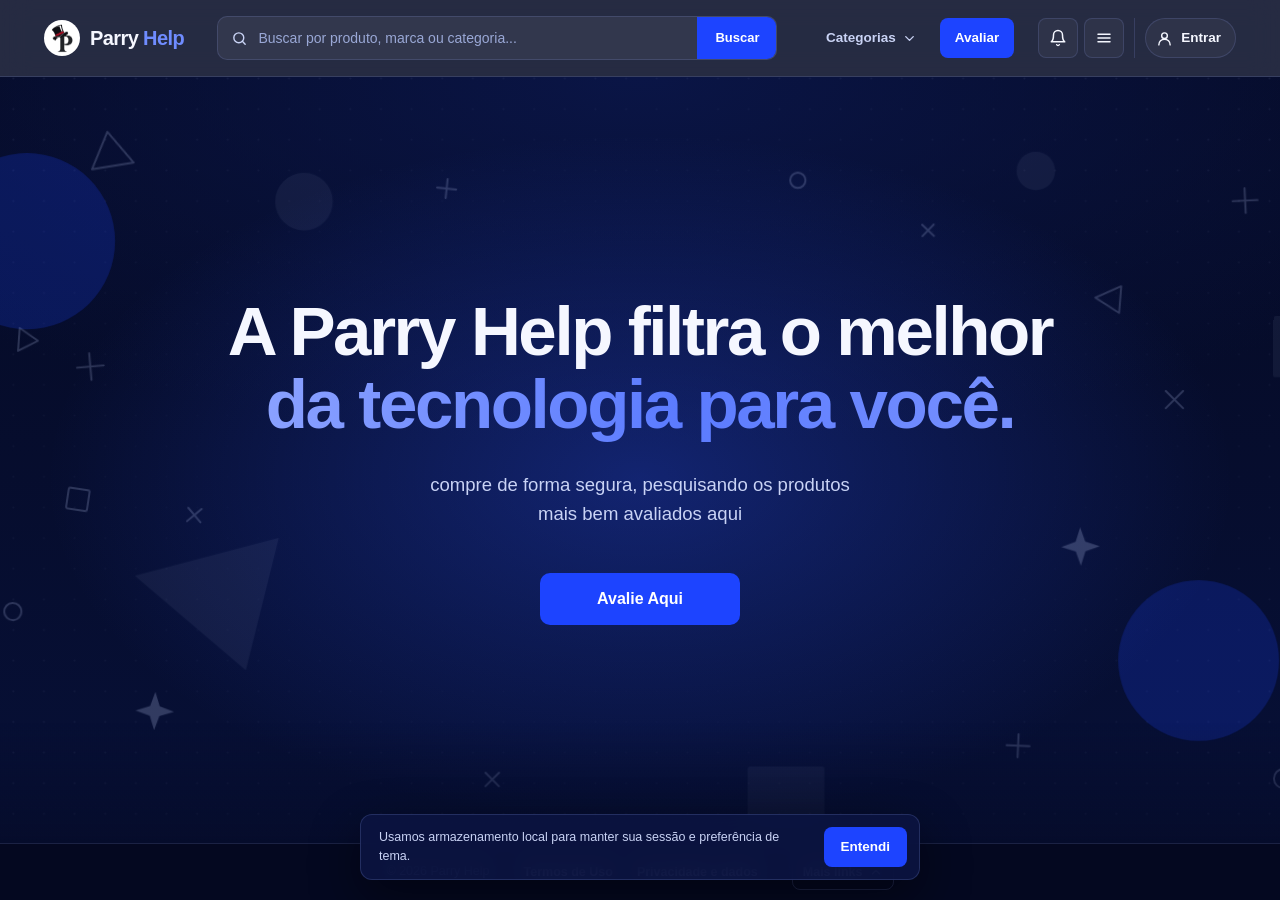
<file: frontend/index.html>
<!doctype html>
<html lang="pt-BR">
  <head>
    <meta charset="utf-8" />
    <meta name="viewport" content="width=device-width,initial-scale=1" />
    <meta name="theme-color" content="#050a24" />
    <meta
      name="description"
      content="Parry Help reúne avaliações reais para ajudar você a escolher tecnologia com mais clareza."
    />
    <title>Parry Help — tecnologia com contexto</title>
    <link rel="icon" href="assets/logo.png" type="image/png" />
    <link rel="stylesheet" href="css/site.css?v=landing-7" />
  </head>
  <body data-page="home">
    <div data-site-header></div>
    <main>
      <section class="landing-hero" aria-labelledby="landing-title">
        <div class="landing-texture" aria-hidden="true">
          <svg
            viewBox="0 0 1440 800"
            preserveAspectRatio="xMidYMid slice"
            focusable="false"
          >
            <defs>
              <radialGradient id="landing-glow" cx="50%" cy="50%" r="50%">
                <stop offset="0" stop-color="#2d55ff" stop-opacity="0.32" />
                <stop offset="1" stop-color="#2d55ff" stop-opacity="0" />
              </radialGradient>
              <pattern
                id="landing-dots"
                width="32"
                height="32"
                patternUnits="userSpaceOnUse"
              >
                <circle cx="1.5" cy="1.5" r="1.1" fill="#c9d6ff" />
              </pattern>
              <radialGradient id="landing-fade" cx="50%" cy="50%" r="62%">
                <stop offset="0.35" stop-color="#fff" stop-opacity="0" />
                <stop offset="1" stop-color="#fff" stop-opacity="1" />
              </radialGradient>
              <mask id="landing-dots-mask">
                <rect width="1440" height="800" fill="url(#landing-fade)" />
              </mask>
            </defs>

            <rect
              class="texture-dots"
              width="1440"
              height="800"
              fill="url(#landing-dots)"
              mask="url(#landing-dots-mask)"
            />
            <ellipse
              cx="720"
              cy="420"
              rx="620"
              ry="360"
              fill="url(#landing-glow)"
            />

            <g class="texture-drift texture-drift-a">
              <circle class="shape-fill" cx="70" cy="170" r="92" />
              <circle class="shape-soft" cx="364" cy="128" r="30" />
              <path class="shape-line" d="M138 108 160 72 182 108Z" />
              <path class="shape-line" d="M146 286v28M132 300h28" />
              <path class="shape-line" d="M70 266l20 12-20 12Z" />
              <rect class="shape-line" x="132" y="440" width="22" height="22" rx="2" />
              <path class="shape-line" d="M262 450l14 14M276 450l-14 14" />
              <path class="shape-spark" d="M210 640l5 15 15 5-15 5-5 15-5-15-15-5 15-5Z" />
              <circle class="shape-ring" cx="58" cy="560" r="9" />
            </g>

            <g class="texture-drift texture-drift-b">
              <circle class="shape-fill" cx="1300" cy="600" r="84" />
              <circle class="shape-soft" cx="1140" cy="92" r="20" />
              <path class="shape-line" d="M1222 218l-26 14 26 14Z" />
              <path class="shape-line" d="M1350 120v26M1337 133h26" />
              <path class="shape-line" d="M1270 330l18 18M1288 330l-18 18" />
              <rect class="shape-soft" x="1380" y="250" width="64" height="64" rx="3" />
              <path class="shape-spark" d="M1170 470l5 15 15 5-15 5-5 15-5-15-15-5 15-5Z" />
              <circle class="shape-ring" cx="1400" cy="740" r="10" />
              <path class="shape-line" d="M1110 690v24M1098 702h24" />
            </g>

            <g class="texture-drift texture-drift-c">
              <path class="shape-soft" d="M190 520l150-40-34 138Z" />
              <circle class="shape-ring" cx="890" cy="104" r="8" />
              <path class="shape-line" d="M560 726l14 14M574 726l-14 14" />
              <rect class="shape-soft" x="830" y="716" width="80" height="80" rx="3" />
              <path class="shape-line" d="M1010 150l12 12M1022 150l-12 12" />
              <path class="shape-line" d="M520 96v20M510 106h20" />
            </g>
          </svg>
        </div>

        <div class="landing-content wrap">
          <h1 id="landing-title" class="landing-title">
            A Parry Help filtra o melhor
            <span>da tecnologia para você.</span>
          </h1>
          <p class="landing-lead">
            <span>compre de forma segura, pesquisando os produtos</span>
            <span>mais bem avaliados aqui</span>
          </p>
          <a class="landing-cta" href="catalogo.html">Avalie Aqui</a>
        </div>
      </section>
    </main>
    <footer class="site-footer site-footer--collapsible">
      <div class="footer-bar wrap">
        <span class="footer-copy">© <span data-year></span> Parry Help</span>
        <nav class="footer-quick" aria-label="Links legais">
          <button type="button" data-open-terms data-terms-document="uso">
            Termos de Uso
          </button>
          <button
            type="button"
            data-open-terms
            data-terms-document="consentimento"
          >
            Privacidade e dados
          </button>
        </nav>
        <button
          class="footer-toggle"
          type="button"
          aria-expanded="false"
          aria-controls="footer-more"
          data-footer-toggle
        >
          <span data-footer-toggle-label>Mais links</span>
          <svg viewBox="0 0 24 24" aria-hidden="true" focusable="false">
            <path d="m6 15 6-6 6 6" />
          </svg>
        </button>
      </div>
      <div class="footer-main wrap" id="footer-more" data-footer-panel hidden>
        <div class="footer-brand-column">
          <a
            class="brand"
            href="index.html"
            aria-label="Parry Help, página inicial"
          >
            <img src="assets/logo.png" alt="" />
            <span>Parry Help</span>
          </a>
          <p>Experiências reais para escolhas de tecnologia mais conscientes.</p>
          <p>As notas refletem as experiências compartilhadas pela comunidade.</p>
        </div>
        <div class="footer-nav-column">
          <h2>Explorar</h2>
          <a href="catalogo.html">Todos os produtos</a>
          <a href="catalogo.html">Em destaque</a>
          <a href="catalogo.html">Pesquisar produtos</a>
          <a href="gerenciar.html">Gerenciar catálogo</a>
        </div>
        <div class="footer-nav-column">
          <h2>Comparar</h2>
          <a href="comparar.html">Montar comparação</a>
          <a href="catalogo.html">Pesquisar produtos</a>
        </div>
        <div class="footer-nav-column">
          <h2>Conta</h2>
          <a href="conta.html">Minha conta</a>
          <button type="button" data-open-auth data-auth-mode="login">
            Entrar
          </button>
          <button type="button" data-open-auth data-auth-mode="register">
            Criar conta
          </button>
        </div>
      </div>
    </footer>
    <div data-global-ui></div>
    <script type="module" src="js/common.js?v=landing-6"></script>
    <script type="module" src="js/home.js?v=landing-6"></script>
  </body>
</html>
</file>
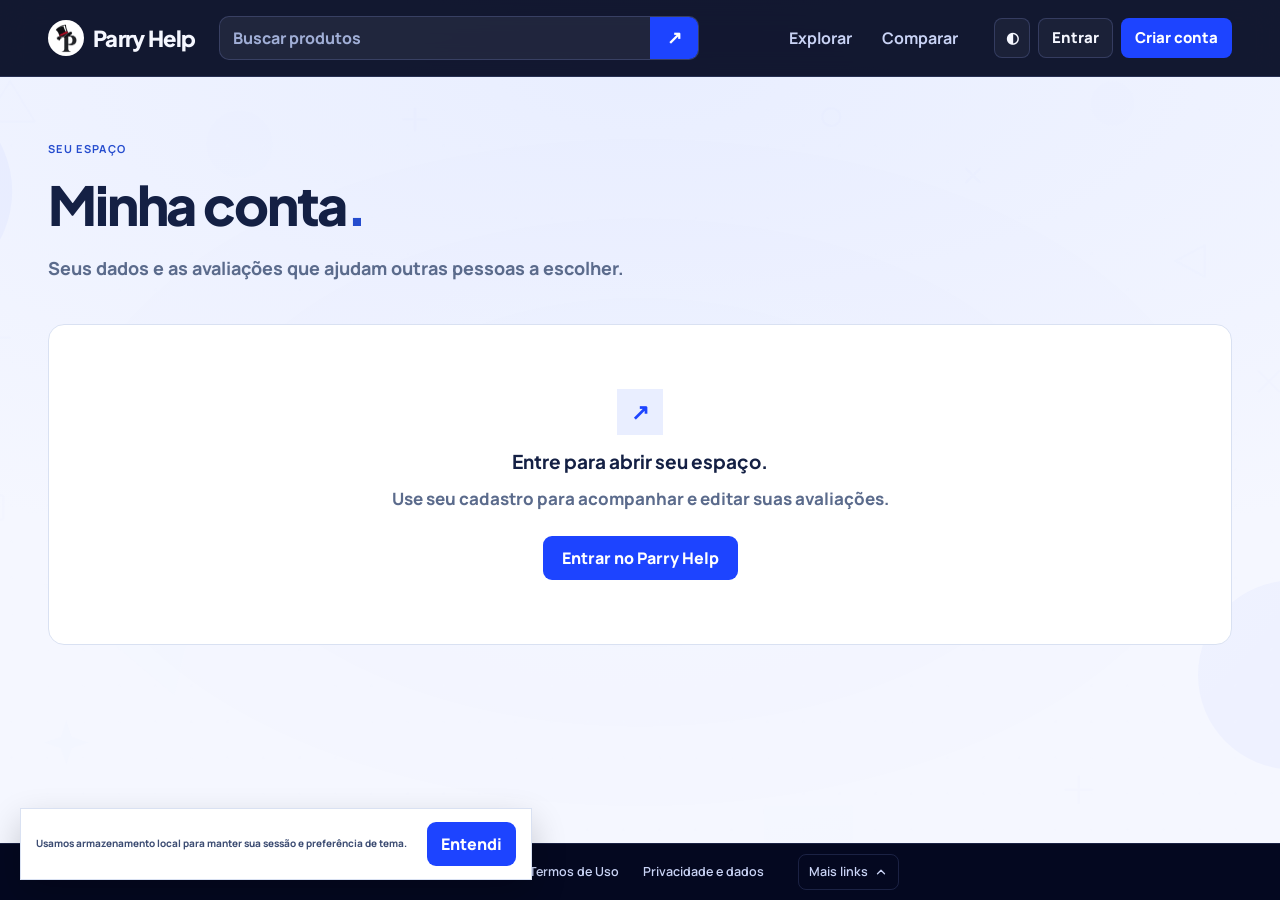
<file: frontend/conta.html>
<!doctype html>
<html lang="pt-BR">
  <head>
    <meta charset="utf-8" />
    <meta name="viewport" content="width=device-width,initial-scale=1" />
    <meta
      name="description"
      content="Gerencie sua conta e acompanhe suas avaliações no Parry Help."
    />
    <title>Minha conta — Parry Help</title>
    <link rel="icon" href="assets/logo.png" type="image/png" />
    <script>
      (() => {
        let theme;
        try { theme = localStorage.getItem("taxatio_theme"); } catch {}
        document.documentElement.dataset.theme =
          theme === "light" || theme === "dark" ? theme :
          matchMedia("(prefers-color-scheme: dark)").matches ? "dark" : "light";
      })();
    </script>
    <link rel="preload" href="assets/fonts/manrope-latin.woff2" as="font" type="font/woff2" crossorigin />
    <link rel="preload" href="assets/fonts/plus-jakarta-sans-latin.woff2" as="font" type="font/woff2" crossorigin />
    <link rel="stylesheet" href="css/interior-bundle.css?v=1" />
  </head>
  <body class="interior" data-page="account">
    <div data-site-header></div>
    <main class="wrap page-main account-page">
      <header class="page-intro">
        <p class="eyebrow">Seu espaço</p>
        <h1>Minha conta<span>.</span></h1>
        <p>Seus dados e as avaliações que ajudam outras pessoas a escolher.</p>
      </header>
      <div data-account-content>
        <div class="skeleton-row"></div>
      </div>
    </main>
    <footer class="site-footer site-footer--collapsible">
      <div class="footer-bar wrap">
        <span class="footer-copy">© <span data-year></span> Parry Help</span>
        <nav class="footer-quick" aria-label="Links legais">
          <button type="button" data-open-terms data-terms-document="uso">
            Termos de Uso
          </button>
          <button
            type="button"
            data-open-terms
            data-terms-document="consentimento"
          >
            Privacidade e dados
          </button>
        </nav>
        <button
          class="footer-toggle"
          type="button"
          aria-expanded="false"
          aria-controls="footer-more"
          data-footer-toggle
        >
          <span data-footer-toggle-label>Mais links</span>
          <svg viewBox="0 0 24 24" aria-hidden="true" focusable="false">
            <path d="m6 15 6-6 6 6" />
          </svg>
        </button>
      </div>
      <div class="footer-main wrap" id="footer-more" data-footer-panel hidden>
        <div class="footer-brand-column">
          <a
            class="brand"
            href="index.html"
            aria-label="Parry Help, página inicial"
          >
            <img src="assets/logo.png" alt="" />
            <span>Parry Help</span>
          </a>
          <p>Experiências reais para escolhas de tecnologia mais conscientes.</p>
          <p>As notas refletem as experiências compartilhadas pela comunidade.</p>
        </div>
        <div class="footer-nav-column">
          <h2>Explorar</h2>
          <a href="catalogo.html">Todos os produtos</a>
          <a href="catalogo.html">Em destaque</a>
          <a href="catalogo.html">Pesquisar produtos</a>
          <a href="gerenciar.html">Gerenciar catálogo</a>
        </div>
        <div class="footer-nav-column">
          <h2>Comparar</h2>
          <a href="comparar.html">Montar comparação</a>
          <a href="catalogo.html">Pesquisar produtos</a>
        </div>
        <div class="footer-nav-column">
          <h2>Conta</h2>
          <a href="conta.html">Minha conta</a>
          <button type="button" data-open-auth data-auth-mode="login">
            Entrar
          </button>
          <button type="button" data-open-auth data-auth-mode="register">
            Criar conta
          </button>
        </div>
      </div>
    </footer>
    <div data-global-ui></div>
    <script type="module" src="js/common.js?v=parry-help-1"></script>
    <script type="module" src="js/account.js?v=interior-4"></script>
  </body>
</html>
</file>
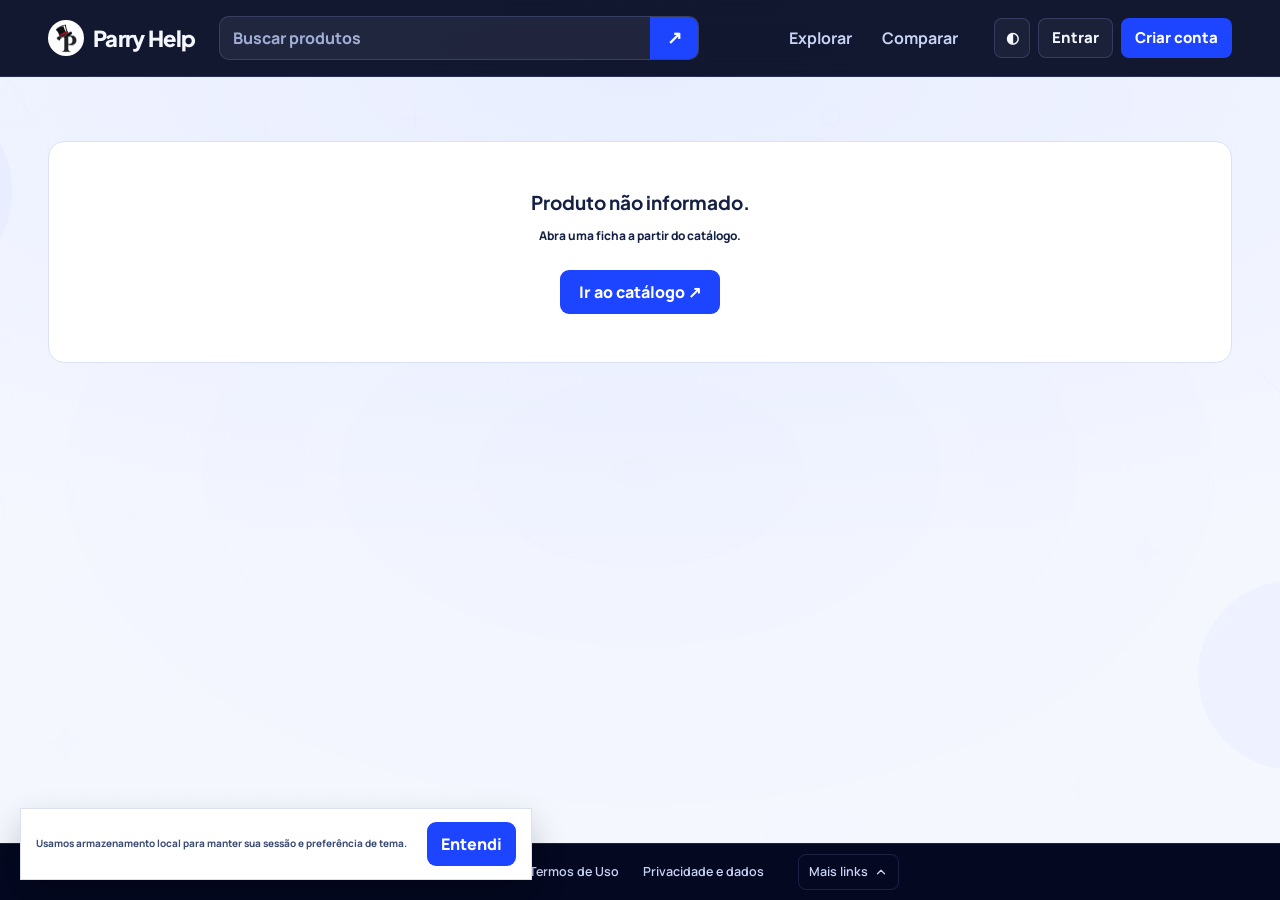
<file: frontend/produto.html>
<!doctype html>
<html lang="pt-BR">
  <head>
    <meta charset="utf-8" />
    <meta name="viewport" content="width=device-width,initial-scale=1" />
    <meta
      name="description"
      content="Detalhes, nota geral e avaliações da comunidade sobre um produto de tecnologia."
    />
    <title>Produto — Parry Help</title>
    <link rel="icon" href="assets/logo.png" type="image/png" />
    <script>
      (() => {
        let theme;
        try { theme = localStorage.getItem("taxatio_theme"); } catch {}
        document.documentElement.dataset.theme =
          theme === "light" || theme === "dark" ? theme :
          matchMedia("(prefers-color-scheme: dark)").matches ? "dark" : "light";
      })();
    </script>
    <link rel="preload" href="assets/fonts/manrope-latin.woff2" as="font" type="font/woff2" crossorigin />
    <link rel="preload" href="assets/fonts/plus-jakarta-sans-latin.woff2" as="font" type="font/woff2" crossorigin />
    <link rel="stylesheet" href="css/interior-bundle.css?v=1" />
  </head>
  <body class="interior" data-page="product">
    <div data-site-header></div>
    <main class="wrap page-main" data-product-shell>
      <div class="skeleton-detail"></div>
    </main>
    <footer class="site-footer site-footer--collapsible">
      <div class="footer-bar wrap">
        <span class="footer-copy">© <span data-year></span> Parry Help</span>
        <nav class="footer-quick" aria-label="Links legais">
          <button type="button" data-open-terms data-terms-document="uso">
            Termos de Uso
          </button>
          <button
            type="button"
            data-open-terms
            data-terms-document="consentimento"
          >
            Privacidade e dados
          </button>
        </nav>
        <button
          class="footer-toggle"
          type="button"
          aria-expanded="false"
          aria-controls="footer-more"
          data-footer-toggle
        >
          <span data-footer-toggle-label>Mais links</span>
          <svg viewBox="0 0 24 24" aria-hidden="true" focusable="false">
            <path d="m6 15 6-6 6 6" />
          </svg>
        </button>
      </div>
      <div class="footer-main wrap" id="footer-more" data-footer-panel hidden>
        <div class="footer-brand-column">
          <a
            class="brand"
            href="index.html"
            aria-label="Parry Help, página inicial"
          >
            <img src="assets/logo.png" alt="" />
            <span>Parry Help</span>
          </a>
          <p>Experiências reais para escolhas de tecnologia mais conscientes.</p>
          <p>As notas refletem as experiências compartilhadas pela comunidade.</p>
        </div>
        <div class="footer-nav-column">
          <h2>Explorar</h2>
          <a href="catalogo.html">Todos os produtos</a>
          <a href="catalogo.html">Em destaque</a>
          <a href="catalogo.html">Pesquisar produtos</a>
          <a href="gerenciar.html">Gerenciar catálogo</a>
        </div>
        <div class="footer-nav-column">
          <h2>Comparar</h2>
          <a href="comparar.html">Montar comparação</a>
          <a href="catalogo.html">Pesquisar produtos</a>
        </div>
        <div class="footer-nav-column">
          <h2>Conta</h2>
          <a href="conta.html">Minha conta</a>
          <button type="button" data-open-auth data-auth-mode="login">
            Entrar
          </button>
          <button type="button" data-open-auth data-auth-mode="register">
            Criar conta
          </button>
        </div>
      </div>
    </footer>
    <div data-global-ui></div>
    <script type="module" src="js/common.js?v=parry-help-1"></script>
    <script type="module" src="js/produto.js?v=interior-8"></script>
  </body>
</html>
</file>
<file: frontend/css/site.css>
@font-face {
  font-family: 'Manrope';
  font-style: normal;
  font-weight: 400 800;
  font-display: optional;
  src: url(../assets/fonts/manrope-latin-ext.woff2) format('woff2');
  unicode-range: U+0100-02BA, U+02BD-02C5, U+02C7-02CC, U+02CE-02D7, U+02DD-02FF, U+0304, U+0308, U+0329, U+1D00-1DBF, U+1E00-1E9F, U+1EF2-1EFF, U+2020, U+20A0-20AB, U+20AD-20C4, U+2113, U+2C60-2C7F, U+A720-A7FF;
}
@font-face {
  font-family: 'Manrope';
  font-style: normal;
  font-weight: 400 800;
  font-display: optional;
  src: url(../assets/fonts/manrope-latin.woff2) format('woff2');
  unicode-range: U+0000-00FF, U+0131, U+0152-0153, U+02BB-02BC, U+02C6, U+02DA, U+02DC, U+0304, U+0308, U+0329, U+2000-206F, U+20AC, U+2122, U+2191, U+2193, U+2212, U+2215, U+FEFF, U+FFFD;
}
@font-face {
  font-family: 'Plus Jakarta Sans';
  font-style: normal;
  font-weight: 400 800;
  font-display: optional;
  src: url(../assets/fonts/plus-jakarta-sans-latin-ext.woff2) format('woff2');
  unicode-range: U+0100-02BA, U+02BD-02C5, U+02C7-02CC, U+02CE-02D7, U+02DD-02FF, U+0304, U+0308, U+0329, U+1D00-1DBF, U+1E00-1E9F, U+1EF2-1EFF, U+2020, U+20A0-20AB, U+20AD-20C4, U+2113, U+2C60-2C7F, U+A720-A7FF;
}
@font-face {
  font-family: 'Plus Jakarta Sans';
  font-style: normal;
  font-weight: 400 800;
  font-display: optional;
  src: url(../assets/fonts/plus-jakarta-sans-latin.woff2) format('woff2');
  unicode-range: U+0000-00FF, U+0131, U+0152-0153, U+02BB-02BC, U+02C6, U+02DA, U+02DC, U+0304, U+0308, U+0329, U+2000-206F, U+20AC, U+2122, U+2191, U+2193, U+2212, U+2215, U+FEFF, U+FFFD;
}

/* foundation.css */


:root {
  color-scheme: dark;
  --ink: #f3f6ff;
  --ink-soft: #c2ccef;
  --muted: #8493c5;
  --paper: #080f36;
  --surface: #0c1642;
  --surface-2: #111f5a;
  --line: #26367b;
  --blue: #103dff;
  --blue-deep: #315cff;
  --blue-wash: #14245f;
  --cyan: #08baf1;
  --red: #ff8190;
  --green: #66d1a8;
  --shadow: 0 14px 35px #0003;
  --font-display: "Plus Jakarta Sans", sans-serif;
  --font-body: "Manrope", sans-serif;
  --space: 8px;
}

* {
  box-sizing: border-box;
}

html {
  scroll-behavior: smooth;
  overscroll-behavior-y: none;
}

body {
  margin: 0;
  overscroll-behavior-y: none;
  background: var(--paper);
  color: var(--ink);
  font-family: var(--font-body);
  font-size: 15px;
  line-height: 1.55;
}

html[data-theme="dark"] {
  color-scheme: dark;
  --ink: #f3f7ff;
  --ink-soft: #bdc9dc;
  --muted: #93a4bf;
  --paper: #08152a;
  --surface: #10213b;
  --surface-2: #172d4c;
  --line: #27405f;
  --blue: #1d63d8;
  --blue-deep: #a6c6ff;
  --blue-wash: #142e54;
  --cyan: #36c7ef;
  --red: #ff8190;
  --green: #66d1a8;
  --shadow: 0 14px 40px #0003;
}

html[data-theme="light"] {
  color-scheme: light;
}

* {
  scrollbar-color: var(--line) transparent;
}

a {
  color: inherit;
  text-decoration: none;
}

button,
input,
select,
textarea {
  font: inherit;
}

button,
a,
select {
  -webkit-tap-highlight-color: transparent;
}

button {
  cursor: pointer;
}

button:disabled {
  cursor: wait;
  opacity: 0.65;
}

:focus-visible {
  outline: 3px solid var(--cyan);
  outline-offset: 3px;
}

.wrap {
  width: min(1192px, calc(100% - 64px));
  margin-inline: auto;
}

.sr-only {
  position: absolute;
  width: 1px;
  height: 1px;
  padding: 0;
  margin: -1px;
  overflow: hidden;
  clip: rect(0, 0, 0, 0);
  white-space: nowrap;
  border: 0;
}

.site-header {
  position: sticky;
  top: 0;
  z-index: 20;
  background: color-mix(in srgb, var(--paper) 94%, transparent);
  backdrop-filter: blur(12px);
  border-bottom: 1px solid var(--line);
}

.header-inner {
  height: 76px;
  display: flex;
  align-items: center;
  gap: 36px;
}

.brand {
  display: inline-flex;
  align-items: center;
  gap: 9px;
  font: 800 21px var(--font-display);
  letter-spacing: -1.2px;
}

.brand img {
  width: 35px;
  height: 35px;
  padding: 2px;
  border-radius: 50%;
  background: #fff;
  object-fit: contain;
}

.brand span {
  color: var(--blue);
}

.header-search {
  height: 40px;
  flex: 1;
  max-width: 410px;
  display: flex;
  border: 1px solid var(--line);
  background: var(--surface);
  border-radius: 4px;
}

.header-search input {
  min-width: 0;
  flex: 1;
  border: 0;
  background: transparent;
  padding: 0 13px;
  color: var(--ink);
  outline: 0;
  font-size: 12px;
}

.header-search button {
  width: 42px;
  border: 0;
  background: var(--blue);
  color: white;
  font-size: 18px;
}

.main-nav {
  display: flex;
  gap: 26px;
  margin-left: auto;
}

.main-nav a,
.mobile-nav a {
  font-size: 12px;
  font-weight: 700;
  color: var(--ink-soft);
  transition: color 0.16s;
}

.main-nav a:hover,
.mobile-nav a:hover {
  color: var(--blue);
}

.header-tools {
  display: flex;
  align-items: center;
  gap: 8px;
}

.button {
  min-height: 46px;
  display: inline-flex;
  align-items: center;
  justify-content: center;
  gap: 13px;
  padding: 0 18px;
  border: 1px solid transparent;
  border-radius: 3px;
  font-weight: 800;
  font-size: 12px;
  transition:
    transform 0.16s,
    background 0.16s,
    color 0.16s,
    border-color 0.16s;
}

.button:hover {
  transform: translateY(-1px);
}

.button-primary {
  background: var(--blue);
  color: white;
}

.button-primary:hover {
  background: var(--blue-deep);
  color: var(--paper);
}

.button-small {
  min-height: 36px;
  padding-inline: 13px;
  font-size: 11px;
}

.button-quiet {
  background: transparent;
  color: var(--ink-soft);
  border-color: var(--line);
}

.button-quiet:hover {
  border-color: var(--blue);
  color: var(--blue);
}

.theme-toggle,
.mobile-menu {
  width: 36px;
  height: 36px;
  border: 1px solid var(--line);
  border-radius: 3px;
  color: var(--ink);
  background: var(--surface);
  font-size: 17px;
}

.mobile-menu,
.mobile-nav {
  display: none;
}

.home-hero {
  min-height: 584px;
  display: grid;
  grid-template-columns: 1.02fr 0.98fr;
  align-items: center;
  padding-block: 42px 58px;
}

.hero-copy {
  max-width: 570px;
  padding: 30px 2vw 20px 0;
}

.eyebrow,
.section-kicker {
  margin: 0 0 18px;
  color: var(--blue);
  font: 500 11px var(--font-body);
  letter-spacing: 0.1em;
  text-transform: uppercase;
}

.hero-copy h1,
.page-intro h1,
.error-page h1 {
  margin: 0;
  font: 800 clamp(52px, 6.1vw, 82px)/0.99 var(--font-display);
  letter-spacing: -0.075em;
}

.hero-copy h1 span {
  color: var(--blue);
  display: block;
}

.lead {
  max-width: 460px;
  margin: 24px 0 26px;
  color: var(--ink-soft);
  font-size: 16px;
  line-height: 1.7;
}

.hero-search {
  display: flex;
  max-width: 530px;
  gap: 8px;
}

.hero-search input,
.catalog-search input {
  flex: 1;
  min-width: 0;
  height: 48px;
  border: 1px solid var(--line);
  padding: 0 15px;
  background: var(--surface);
  color: var(--ink);
  border-radius: 3px;
  font-size: 13px;
}

.hero-search button {
  white-space: nowrap;
}

.hero-note {
  display: flex;
  align-items: center;
  gap: 9px;
  margin-top: 21px;
  color: var(--muted);
  font-size: 11px;
}

.signal-dot {
  width: 7px;
  height: 7px;
  background: var(--cyan);
  border-radius: 50%;
  box-shadow: 0 0 0 4px color-mix(in srgb, var(--cyan) 15%, transparent);
}

.hero-art {
  position: relative;
  min-height: 450px;
  overflow: hidden;
  background: var(--blue);
  color: white;
  display: grid;
  place-items: center;
  isolation: isolate;
}

.hero-art:before {
  content: "";
  position: absolute;
  inset: 0;
  background: linear-gradient(145deg, #0c48cd 0%, #0647d5 48%, #062d83 100%);
  z-index: -2;
}

.hero-art:after {
  content: "";
  position: absolute;
  width: 380px;
  height: 380px;
  border: 1px solid #ffffff45;
  border-radius: 50%;
  z-index: -1;
  right: -100px;
  top: -185px;
}

.art-index,
.art-number,
.art-caption {
  position: absolute;
  font: 11px var(--font-body);
  letter-spacing: 0.08em;
}

.art-index {
  left: 25px;
  top: 24px;
}

.art-number {
  right: 24px;
  bottom: 21px;
  font-size: 44px;
  font-family: var(--font-display);
  font-weight: 800;
  letter-spacing: -0.08em;
  opacity: 0.65;
}

.art-caption {
  left: 28px;
  bottom: 34px;
  font-size: 9px;
}

.art-caption i {
  font-style: normal;
  color: #42d5f2;
  padding-inline: 6px;
}

.art-mark {
  position: relative;
  width: min(74%, 365px);
  aspect-ratio: 1;
  display: grid;
  place-items: center;
}

.art-mark img {
  width: 75%;
  filter: brightness(0) invert(1);
  position: relative;
  z-index: 2;
}

.art-ring {
  position: absolute;
  border: 1px solid #ffffff66;
  border-radius: 50%;
  aspect-ratio: 1;
}

.ring-one {
  width: 68%;
  animation: orbit 32s linear infinite;
}

.ring-two {
  width: 95%;
  border-style: dashed;
  opacity: 0.55;
  animation: orbit 52s linear infinite reverse;
}

.section-heading h2 {
  max-width: 470px;
  margin: 0 0 16px;
  font: 800 36px/1.14 var(--font-display);
  letter-spacing: -0.055em;
}

.text-link {
  color: var(--blue);
  font-size: 12px;
  font-weight: 800;
}

.text-link span {
  margin-left: 8px;
}

.section-heading {
  display: flex;
  align-items: end;
  justify-content: space-between;
  margin-bottom: 28px;
}

.section-heading .eyebrow {
  margin-bottom: 8px;
}

.section-heading h2 {
  margin: 0;
  font-size: 29px;
}

.product-list {
  display: grid;
  gap: 10px;
}

.compact-list {
  grid-template-columns: repeat(3, minmax(0, 1fr));
}

.product-card {
  display: grid;
  grid-template-columns: 62px minmax(0, 1fr) 112px;
  align-items: center;
  gap: 17px;
  padding: 18px;
  background: var(--surface);
  border: 1px solid var(--line);
  transition:
    border-color 0.18s,
    transform 0.18s;
}

.product-card:hover {
  transform: translateY(-2px);
  border-color: var(--blue);
}

.product-thumb {
  width: 62px;
  height: 62px;
  display: grid;
  place-items: center;
  overflow: hidden;
  background: var(--blue-wash);
  color: var(--blue);
  font: 700 20px var(--font-display);
}

.product-thumb img {
  width: 100%;
  height: 100%;
  object-fit: cover;
}

.product-info h2 {
  margin: 0 0 3px;
  font: 700 16px var(--font-display);
  letter-spacing: -0.03em;
}

.product-info p {
  margin: 5px 0 0;
  color: var(--ink-soft);
  font-size: 11px;
  line-height: 1.5;
}

.product-meta {
  color: var(--muted);
  font: 10px var(--font-body);
}

.product-score {
  text-align: right;
}

.product-score strong {
  display: block;
  font: 800 27px var(--font-display);
  letter-spacing: -0.06em;
  color: var(--blue);
}

.product-score span {
  font: 9px var(--font-body);
  color: var(--muted);
}

.card-actions {
  display: flex;
  gap: 7px;
  grid-column: 2/-1;
  align-items: center;
}

.mini-link {
  color: var(--blue);
  font-size: 11px;
  font-weight: 800;
}

.compare-check {
  display: flex;
  align-items: center;
  gap: 5px;
  margin-left: auto;
  color: var(--muted);
  font-size: 10px;
}

.site-footer {
  min-height: 94px;
  display: flex;
  align-items: center;
  justify-content: space-between;
  gap: 20px;
  border-top: 1px solid var(--line);
  color: var(--muted);
  font-size: 10px;
}

.site-footer .brand {
  color: var(--ink);
  font-size: 17px;
}

.site-footer .brand img {
  width: 28px;
  height: 28px;
}

.page-main {
  min-height: calc(100vh - 180px);
  padding-top: 62px;
  padding-bottom: 92px;
}

.page-intro {
  max-width: 700px;
  margin-bottom: 36px;
}

.page-intro .eyebrow {
  margin-bottom: 12px;
}

.page-intro h1 {
  font-size: clamp(42px, 5vw, 61px);
}

.page-intro > p:last-child {
  max-width: 580px;
  margin: 15px 0 0;
  color: var(--ink-soft);
  font-size: 14px;
}

.catalog-search {
  display: flex;
  gap: 8px;
  margin-bottom: 30px;
  max-width: 600px;
}

.catalog-layout {
  display: grid;
  grid-template-columns: 220px 1fr;
  gap: 38px;
  align-items: start;
}

.filter-rail {
  position: sticky;
  top: 100px;
  padding: 20px;
  background: var(--surface);
  border: 1px solid var(--line);
}

.filter-head {
  display: flex;
  align-items: center;
  justify-content: space-between;
  padding-bottom: 14px;
  border-bottom: 1px solid var(--line);
}

.filter-head h2 {
  margin: 0;
  font: 700 16px var(--font-display);
}

.quiet-button {
  padding: 4px;
  border: 0;
  background: none;
  color: var(--blue);
  font-size: 10px;
  font-weight: 800;
}

.filter-group {
  padding-block: 17px;
  border-bottom: 1px solid var(--line);
}

.filter-group:last-child {
  border: 0;
  padding-bottom: 0;
}

.filter-group h3 {
  margin: 0 0 10px;
  color: var(--muted);
  font: 500 10px var(--font-body);
  letter-spacing: 0.06em;
  text-transform: uppercase;
}

.filter-group ul {
  display: grid;
  gap: 3px;
  margin: 0;
  padding: 0;
  list-style: none;
}

.filter-button {
  width: 100%;
  display: flex;
  justify-content: space-between;
  gap: 8px;
  padding: 8px;
  border: 0;
  background: transparent;
  color: var(--ink-soft);
  text-align: left;
  font-size: 11px;
  border-radius: 2px;
}

.filter-button:hover,
.filter-button.active {
  background: var(--blue-wash);
  color: var(--blue);
}

.filter-count {
  font: 10px var(--font-body);
  color: var(--muted);
}

.filter-group select,
.compare-controls select {
  width: 100%;
  height: 39px;
  padding: 0 10px;
  border: 1px solid var(--line);
  background: var(--surface);
  color: var(--ink);
  font-size: 11px;
}

.results-top {
  display: flex;
  justify-content: space-between;
  min-height: 27px;
  color: var(--muted);
  font-size: 11px;
}

.results-top p {
  margin: 0 0 10px;
}

.search-status {
  color: var(--blue);
}

.product-list:not(.compact-list) .product-card {
  grid-template-columns: 68px minmax(0, 1fr) 125px;
}

.product-list:not(.compact-list) .product-thumb {
  width: 68px;
  height: 68px;
}

.pagination {
  display: flex;
  justify-content: center;
  gap: 6px;
  padding-top: 24px;
}

.page-button {
  min-width: 34px;
  height: 34px;
  border: 1px solid var(--line);
  background: var(--surface);
  color: var(--ink-soft);
  font-size: 11px;
}

.page-button[aria-current="page"],
.page-button:hover {
  background: var(--blue);
  border-color: var(--blue);
  color: white;
}

.detail-topline {
  margin-bottom: 24px;
}

.detail-topline a {
  color: var(--blue);
  font-size: 11px;
  font-weight: 800;
}

.detail-layout {
  display: grid;
  grid-template-columns: minmax(0, 1fr) 275px;
  gap: 48px;
}

.detail-hero {
  display: grid;
  grid-template-columns: 225px 1fr;
  gap: 32px;
  align-items: center;
  padding: 30px;
  background: var(--surface);
  border: 1px solid var(--line);
}

.detail-visual {
  width: 100%;
  aspect-ratio: 1;
  display: grid;
  place-items: center;
  overflow: hidden;
  background: var(--blue-wash);
  color: var(--blue);
  font: 800 58px var(--font-display);
}

.detail-visual img {
  width: 100%;
  height: 100%;
  object-fit: cover;
}

.detail-copy h1 {
  margin: 4px 0;
  font: 800 clamp(32px, 4vw, 49px)/1.05 var(--font-display);
  letter-spacing: -0.065em;
}

.detail-copy p {
  color: var(--ink-soft);
  font-size: 13px;
}

.detail-rating {
  display: flex;
  align-items: baseline;
  gap: 7px;
  margin: 11px 0;
  color: var(--blue);
}

.detail-rating strong {
  font: 800 34px var(--font-display);
  letter-spacing: -0.07em;
}

.detail-rating span {
  font-size: 11px;
  color: var(--muted);
}

.detail-actions {
  display: flex;
  align-items: center;
  gap: 9px;
  flex-wrap: wrap;
}

.ai-panel {
  display: grid;
  grid-template-columns: 1fr auto;
  gap: 20px;
  align-items: center;
  margin-top: 20px;
  padding: 24px;
  background: var(--blue);
  color: white;
}

.ai-panel .eyebrow {
  color: #a6dfff;
  margin: 0 0 7px;
}

.ai-panel h2 {
  margin: 0 0 5px;
  font: 700 19px var(--font-display);
}

.ai-panel p {
  margin: 0;
  color: #e3edff;
  font-size: 12px;
}

.ai-panel .button {
  background: white;
  color: #0649bd;
}

.detail-aside {
  padding: 22px;
  background: var(--surface);
  border: 1px solid var(--line);
  align-self: start;
}

.detail-aside h2 {
  font: 700 15px var(--font-display);
}

.detail-aside dl {
  display: grid;
  gap: 13px;
}

.detail-aside dl div {
  display: flex;
  justify-content: space-between;
  gap: 10px;
  font-size: 11px;
}

.detail-aside dt {
  color: var(--muted);
}

.detail-aside dd {
  margin: 0;
  font-weight: 700;
}

.reviews-section {
  margin-top: 45px;
}

.reviews-header {
  display: flex;
  justify-content: space-between;
  align-items: end;
  margin-bottom: 20px;
}

.reviews-header h2 {
  margin: 0;
  font: 700 24px var(--font-display);
  letter-spacing: -0.04em;
}

.review-item {
  padding: 21px 0;
  border-top: 1px solid var(--line);
}

.review-head {
  display: flex;
  justify-content: space-between;
  gap: 10px;
}

.review-head strong {
  font: 700 13px var(--font-display);
}

.review-head span {
  color: var(--muted);
  font: 10px var(--font-body);
}

.review-item h3 {
  margin: 8px 0 4px;
  font: 700 15px var(--font-display);
}

.review-item p {
  margin: 0;
  color: var(--ink-soft);
  font-size: 12px;
}

.review-actions {
  display: flex;
  gap: 10px;
  margin-top: 12px;
}

.review-form {
  display: grid;
  grid-template-columns: 1fr 150px;
  gap: 13px;
  margin: 15px 0 20px;
  padding: 20px;
  background: var(--surface);
  border: 1px solid var(--line);
}

.field-wrap {
  display: grid;
  gap: 6px;
}

.field-wrap label,
.review-form label,
.compare-controls > label {
  font-size: 10px;
  font-weight: 800;
  color: var(--ink-soft);
}

.field-wrap input,
.review-form input,
.review-form textarea {
  width: 100%;
  height: 42px;
  border: 1px solid var(--line);
  padding: 0 11px;
  background: var(--paper);
  color: var(--ink);
  font-size: 12px;
}

.review-form textarea {
  height: 90px;
  padding-top: 10px;
  resize: vertical;
}

.review-form .wide {
  grid-column: 1/-1;
}

.review-form button {
  justify-self: start;
}

.field-error {
  min-height: 14px;
  color: var(--red);
  font-size: 10px;
}

.form-error {
  margin: 0;
  color: var(--red);
  font-size: 11px;
}

.account-summary {
  display: grid;
  grid-template-columns: 1fr 1fr;
  gap: 18px;
  margin-bottom: 34px;
}

.account-panel {
  padding: 23px;
  background: var(--surface);
  border: 1px solid var(--line);
}

.account-panel h2 {
  font: 700 16px var(--font-display);
}

.account-panel p {
  margin: 0;
  color: var(--ink-soft);
  font-size: 12px;
}

.account-panel dl {
  display: grid;
  gap: 9px;
  margin: 0;
}

.account-panel dl div {
  display: flex;
  justify-content: space-between;
  font-size: 11px;
}

.account-panel dt {
  color: var(--muted);
}

.account-panel dd {
  margin: 0;
  font-weight: 700;
}

.account-reviews h2 {
  font: 700 24px var(--font-display);
}

.compare-controls {
  display: flex;
  align-items: center;
  gap: 10px;
  max-width: 680px;
  margin-bottom: 27px;
  padding: 15px;
  background: var(--surface);
  border: 1px solid var(--line);
}

.compare-controls > label {
  white-space: nowrap;
}

.compare-controls select {
  flex: 1;
  min-width: 140px;
}

.compare-table-wrap {
  overflow-x: auto;
  border: 1px solid var(--line);
  background: var(--surface);
}

.compare-table {
  width: 100%;
  min-width: 620px;
  border-collapse: collapse;
}

.compare-table th,
.compare-table td {
  padding: 18px;
  border-bottom: 1px solid var(--line);
  text-align: left;
  vertical-align: top;
}

.compare-table th {
  width: 140px;
  color: var(--muted);
  font: 500 10px var(--font-body);
  text-transform: uppercase;
}

.compare-product-name {
  font: 700 17px var(--font-display);
}

.compare-remove {
  display: block;
  margin-top: 8px;
  border: 0;
  background: none;
  padding: 0;
  color: var(--red);
  font-size: 10px;
}

.empty-state,
.error-state {
  padding: 48px 20px;
  text-align: center;
  border: 1px dashed var(--line);
  color: var(--ink-soft);
}

.empty-mark {
  display: grid;
  place-items: center;
  width: 46px;
  height: 46px;
  margin: 0 auto 14px;
  background: var(--blue-wash);
  color: var(--blue);
  font-size: 22px;
}

.empty-state h2,
.error-state h2 {
  margin: 0 0 7px;
  color: var(--ink);
  font: 700 19px var(--font-display);
}

.empty-state p,
.error-state p {
  margin: 0;
  font-size: 12px;
}

.error-page {
  min-height: calc(100vh - 180px);
  display: flex;
  flex-direction: column;
  justify-content: center;
  align-items: flex-start;
}

.error-page h1 {
  max-width: 720px;
  font-size: clamp(44px, 6vw, 72px);
}

.error-page > p:not(.eyebrow) {
  max-width: 520px;
  color: var(--ink-soft);
}

.modal-backdrop {
  position: fixed;
  inset: 0;
  z-index: 50;
  display: grid;
  place-items: center;
  padding: 20px;
  background: #081326b8;
}

.modal-backdrop[hidden] {
  display: none;
}

.modal {
  position: relative;
  width: min(440px, 100%);
  padding: 34px;
  background: var(--surface);
  border: 1px solid var(--line);
  box-shadow: 0 24px 80px #0004;
}

.modal-close {
  position: absolute;
  right: 16px;
  top: 14px;
  width: 34px;
  height: 34px;
  border: 1px solid var(--line);
  background: transparent;
  color: var(--ink);
  font-size: 21px;
}

.modal > .eyebrow {
  margin-bottom: 12px;
}

.modal h2 {
  margin: 0;
  font: 800 28px var(--font-display);
  letter-spacing: -0.05em;
}

.modal > p:not(.eyebrow) {
  font-size: 12px;
  color: var(--ink-soft);
}

.modal-tabs {
  display: grid;
  grid-template-columns: 1fr 1fr;
  margin: 20px 0 16px;
  border-bottom: 1px solid var(--line);
}

.modal-tabs button {
  padding: 10px;
  border: 0;
  border-bottom: 2px solid transparent;
  background: none;
  color: var(--muted);
  font-size: 11px;
  font-weight: 700;
}

.modal-tabs button.active {
  border-color: var(--blue);
  color: var(--blue);
}

.modal-form {
  display: grid;
  gap: 11px;
}

.modal-submit {
  width: 100%;
  margin-top: 5px;
}

.toast {
  position: fixed;
  z-index: 70;
  right: 24px;
  bottom: 24px;
  max-width: min(400px, calc(100% - 48px));
  padding: 13px 17px;
  background: var(--ink);
  color: var(--paper);
  font-size: 12px;
  opacity: 0;
  transform: translateY(10px);
  pointer-events: none;
  transition:
    opacity 0.2s,
    transform 0.2s;
}

.toast.show {
  opacity: 1;
  transform: translateY(0);
}

.toast[data-kind="error"] {
  background: var(--red);
  color: #fff;
}

.consent-banner {
  position: fixed;
  z-index: 40;
  left: 20px;
  bottom: 20px;
  display: flex;
  align-items: center;
  gap: 20px;
  max-width: min(580px, calc(100% - 40px));
  padding: 13px 15px;
  background: var(--surface);
  border: 1px solid var(--line);
  box-shadow: var(--shadow);
}

.consent-banner[hidden] {
  display: none;
}

.consent-banner p {
  margin: 0;
  font-size: 10px;
  color: var(--ink-soft);
}

.skeleton-row,
.skeleton-detail {
  min-height: 110px;
  background: linear-gradient(
    90deg,
    var(--surface) 25%,
    var(--surface-2) 45%,
    var(--surface) 65%
  );
  background-size: 300% 100%;
  animation: skeleton 1.3s ease infinite;
}

.skeleton-detail {
  min-height: 350px;
}

.skeleton-line {
  height: 26px;
  margin: 7px;
  background: var(--surface-2);
  animation: pulse 1.3s ease infinite;
}

.modal-open {
  overflow: hidden;
}

@keyframes skeleton {
  to {
    background-position: -150% 0;
  }
}

@keyframes pulse {
  50% {
    opacity: 0.45;
  }
}

@keyframes orbit {
  to {
    transform: rotate(360deg);
  }
}


/* shared-responsive.css */
@media (max-width: 900px) {
  .wrap {
    width: min(100% - 40px, 1192px);
  }
  .header-inner {
    gap: 19px;
  }
  .main-nav {
    gap: 14px;
  }
  .home-hero {
    min-height: 510px;
    grid-template-columns: 1fr 1fr;
  }
  .hero-art {
    min-height: 380px;
  }
  .catalog-layout {
    grid-template-columns: 190px 1fr;
    gap: 20px;
  }
  .detail-layout {
    grid-template-columns: minmax(0, 1fr) 225px;
    gap: 22px;
  }
  .detail-hero {
    grid-template-columns: 175px 1fr;
    padding: 21px;
  }
  .compact-list {
    grid-template-columns: 1fr 1fr;
  }
  .compact-list .product-card {
    grid-template-columns: 48px minmax(0, 1fr) 72px;
    gap: 10px;
    padding: 13px;
  }
  .compact-list .product-thumb {
    width: 48px;
    height: 48px;
  }
  .compact-list .product-score strong {
    font-size: 22px;
  }
}

@media (max-width: 680px) {
  .wrap {
    width: calc(100% - 32px);
  }
  .header-inner {
    height: 65px;
    gap: 11px;
  }
  .brand {
    font-size: 19px;
  }
  .brand img {
    width: 31px;
    height: 31px;
  }
  .header-search,
  .main-nav,
  .header-tools > [data-open-auth],
  .header-tools > .account-link,
  .header-tools > [data-logout] {
    display: none;
  }
  .header-tools {
    margin-left: auto;
  }
  .mobile-menu {
    display: block;
  }
  .mobile-nav[hidden] {
    display: none;
  }
  .mobile-nav:not([hidden]) {
    display: flex;
    flex-direction: column;
    gap: 0;
    padding: 0 0 10px;
  }
  .mobile-nav a {
    padding: 10px 0;
  }
  .home-hero {
    min-height: 0;
    grid-template-columns: 1fr;
    padding-block: 52px 34px;
    gap: 35px;
  }
  .hero-copy {
    padding: 0;
  }
  .hero-copy h1 {
    font-size: clamp(48px, 13vw, 68px);
  }
  .lead {
    font-size: 14px;
    margin-block: 18px;
  }
  .hero-search {
    flex-direction: column;
  }
  .hero-search .button {
    width: 100%;
  }
  .hero-art {
    min-height: 340px;
  }
  .section-heading {
    align-items: flex-start;
    gap: 15px;
  }
  .section-heading h2 {
    font-size: 24px;
  }
  .section-heading > .text-link {
    white-space: nowrap;
    margin-top: 25px;
  }
  .compact-list {
    grid-template-columns: 1fr;
  }
  .site-footer {
    min-height: 0;
    display: grid;
    grid-template-columns: 1fr auto;
    padding-block: 20px;
    gap: 6px;
  }
  .site-footer > p {
    grid-column: 1/-1;
    grid-row: 2;
    margin: 0;
  }
  .site-footer > span {
    grid-column: 2;
    grid-row: 1;
  }
  .page-main {
    padding-top: 40px;
    padding-bottom: 60px;
  }
  .page-intro {
    margin-bottom: 24px;
  }
  .page-intro h1 {
    font-size: 43px;
  }
  .page-intro > p:last-child {
    font-size: 12px;
  }
  .catalog-search {
    margin-bottom: 20px;
  }
  .catalog-layout {
    grid-template-columns: 1fr;
  }
  .filter-rail {
    position: static;
    display: grid;
    grid-template-columns: 1fr 1fr;
    gap: 0 14px;
    padding: 14px;
  }
  .filter-head {
    grid-column: 1/-1;
  }
  .filter-group {
    padding-block: 12px;
  }
  .filter-group:last-child {
    grid-column: 1/-1;
  }
  .filter-group ul {
    max-height: 140px;
    overflow: auto;
  }
  .product-list:not(.compact-list) .product-card {
    grid-template-columns: 52px minmax(0, 1fr) 69px;
    gap: 10px;
    padding: 13px;
  }
  .product-list:not(.compact-list) .product-thumb {
    width: 52px;
    height: 52px;
  }
  .product-info h2 {
    font-size: 14px;
  }
  .product-info p {
    font-size: 10px;
  }
  .product-score strong {
    font-size: 23px;
  }
  .product-score span {
    font-size: 8px;
  }
  .detail-layout {
    grid-template-columns: 1fr;
  }
  .detail-hero {
    grid-template-columns: 1fr;
    padding: 18px;
  }
  .detail-visual {
    width: 140px;
  }
  .detail-copy h1 {
    font-size: 36px;
  }
  .detail-aside {
    order: -1;
  }
  .ai-panel {
    grid-template-columns: 1fr;
    gap: 13px;
    padding: 19px;
  }
  .ai-panel .button {
    justify-self: start;
  }
  .review-form {
    grid-template-columns: 1fr;
  }
  .review-form .wide {
    grid-column: auto;
  }
  .reviews-header {
    align-items: start;
    gap: 10px;
  }
  .reviews-header h2 {
    font-size: 21px;
  }
  .account-summary {
    grid-template-columns: 1fr;
  }
  .compare-controls {
    display: grid;
    grid-template-columns: 1fr 1fr;
  }
  .compare-controls > label {
    grid-column: 1/-1;
  }
  .compare-controls select {
    grid-column: 1/-1;
  }
  .compare-controls .button,
  .compare-controls .quiet-button {
    width: 100%;
  }
  .modal {
    padding: 27px 22px;
  }
  .consent-banner {
    left: 12px;
    right: 12px;
    bottom: 12px;
    max-width: none;
  }
  .error-page h1 {
    font-size: 50px;
  }
}


body[data-page="catalog"] .problem-tag {
  padding: 5px 9px;
  border-color: #4669c3;
  border-radius: 4px;
  color: #dce6ff;
  background: #203a7b;
  font-size: 11px;
  font-weight: 600;
  line-height: 1.25;
}

body[data-page="catalog"] .problem-tag-2 {
  border-color: #9a762d;
  color: #ffe3a1;
  background: #493a1e;
}

body[data-page="catalog"] .problem-tag-3 {
  border-color: #9c4a5e;
  color: #ffd0d8;
  background: #492536;
}

body[data-page="catalog"] .problem-tag-muted {
  border-color: #526080;
  color: #c1cce5;
  background: #202d4f;
}

body[data-page="catalog"] .compare-check {
  gap: 8px;
  color: #c6d2ee;
  font-size: 12px;
  cursor: pointer;
}

body[data-page="catalog"] .compare-check input {
  display: grid;
  width: 17px;
  height: 17px;
  flex: 0 0 17px;
  appearance: none;
  place-content: center;
  border: 1px solid #7185b8;
  border-radius: 4px;
  background: #111e49;
  cursor: pointer;
  transition: background 140ms ease, border-color 140ms ease, box-shadow 140ms ease;
}

body[data-page="catalog"] .compare-check input::before {
  width: 8px;
  height: 5px;
  content: "";
  transform: rotate(-45deg) scale(0);
  border-bottom: 2px solid #fff;
  border-left: 2px solid #fff;
  transition: transform 120ms ease;
}

body[data-page="catalog"] .compare-check input:checked {
  border-color: #174cff;
  background: #174cff;
}

body[data-page="catalog"] .compare-check input:checked::before {
  transform: rotate(-45deg) scale(1);
}

body[data-page="catalog"] .compare-check input:focus-visible {
  outline: 3px solid #18c9f4;
  outline-offset: 2px;
}

html[data-theme="light"] body[data-page="catalog"] .problem-tag {
  border-color: #9ab0e4;
  color: #233e78;
  background: #e3ebff;
}

html[data-theme="light"] body[data-page="catalog"] .problem-tag-2 {
  border-color: #d2ad5e;
  color: #694c12;
  background: #fff2cf;
}

html[data-theme="light"] body[data-page="catalog"] .problem-tag-3 {
  border-color: #d28b9a;
  color: #7b2d40;
  background: #ffeaee;
}

html[data-theme="light"] body[data-page="catalog"] .problem-tag-muted {
  border-color: #c0cbe0;
  color: #546783;
  background: #edf1f8;
}

html[data-theme="light"] body[data-page="catalog"] .compare-check {
  color: #344a73;
}

html[data-theme="light"] body[data-page="catalog"] .compare-check input {
  border-color: #8599bd;
  background: #fff;
}

html[data-theme="light"] body[data-page="catalog"] .compare-check input:checked {
  border-color: #174cff;
  background: #174cff;
}

body[data-page="product"] .ai-panel .eyebrow {
  font-family: var(--font-body);
  font-size: 13px;
  font-weight: 700;
  letter-spacing: 0;
  text-transform: none;
}

body[data-page="product"] .detail-layout {
  grid-template-columns: minmax(0, 1fr) minmax(280px, 320px);
  gap: 26px;
}

body[data-page="product"] .detail-aside {
  padding: 26px;
}

body[data-page="product"] .detail-aside h2 {
  font-size: 20px;
}

body[data-page="product"] .detail-aside dl div {
  padding: 15px 0;
  font-size: 14px;
}

body[data-page="product"] .detail-aside dt {
  color: #aab9df;
  font-size: 13px;
}

body[data-page="product"] .detail-aside dd {
  color: #eef2ff;
  font-size: 15px;
  font-weight: 600;
}

html[data-theme="light"] body[data-page="product"] .detail-aside dt {
  color: #596d91;
}

html[data-theme="light"] body[data-page="product"] .detail-aside dd {
  color: #17284f;
}

body[data-page="compare"] .compare-controls {
  grid-template-columns: 150px minmax(220px, 1fr) auto;
  align-items: start;
}

body[data-page="compare"] .compare-search {
  position: relative;
  min-width: 0;
}

body[data-page="compare"] .compare-search input {
  width: 100%;
  min-height: 44px;
  padding: 0 14px;
  border: 1px solid #30498d;
  border-radius: 4px;
  color: #e4ebff;
  background: #0c1742;
  font: 500 14px var(--font-body);
}

body[data-page="compare"] .compare-search input:focus-visible {
  outline: 3px solid #18c9f4;
  outline-offset: 2px;
}

body[data-page="compare"] .compare-search-hint {
  margin: 7px 2px 0;
  color: #aab9df;
  font-size: 12px;
}

body[data-page="compare"] .compare-search-options {
  position: absolute;
  z-index: 20;
  inset: calc(100% + 7px) 0 auto;
  max-height: min(360px, 55vh);
  overflow-y: auto;
  padding: 5px;
  border: 1px solid #35539f;
  border-radius: 6px;
  background: #101d4b;
  box-shadow: 0 12px 30px #02091f70;
}

body[data-page="compare"] .compare-search-options[hidden] {
  display: none;
}

body[data-page="compare"] .compare-search-option {
  display: flex;
  width: 100%;
  min-height: 54px;
  align-items: center;
  justify-content: space-between;
  gap: 14px;
  padding: 9px 11px;
  border: 0;
  border-radius: 4px;
  color: #e4ebff;
  text-align: left;
  background: transparent;
  cursor: pointer;
}

body[data-page="compare"] .compare-search-option:hover,
body[data-page="compare"] .compare-search-option:focus-visible {
  outline: none;
  color: #fff;
  background: #1b3473;
}

body[data-page="compare"] .compare-search-option > span:first-child {
  display: grid;
  gap: 3px;
}

body[data-page="compare"] .compare-search-option strong {
  font-size: 14px;
}

body[data-page="compare"] .compare-search-option small {
  color: #aab9df;
  font-size: 12px;
}

body[data-page="compare"] .compare-option-score {
  color: #8eacff;
  font-size: 15px;
  font-weight: 700;
}

body[data-page="compare"] .compare-option-score small {
  margin-left: 2px;
  font-weight: 500;
}

html[data-theme="light"] body[data-page="compare"] .compare-search input {
  border-color: #bdcdec;
  color: #1b2c53;
  background: #fff;
}

html[data-theme="light"] body[data-page="compare"] .compare-search-hint {
  color: #536987;
}

html[data-theme="light"] body[data-page="compare"] .compare-search-options {
  border-color: #c2d0eb;
  background: #fff;
  box-shadow: 0 12px 28px #19366b24;
}

html[data-theme="light"] body[data-page="compare"] .compare-search-option {
  color: #1b2c53;
}

html[data-theme="light"] body[data-page="compare"] .compare-search-option:hover,
html[data-theme="light"] body[data-page="compare"] .compare-search-option:focus-visible {
  color: #102b66;
  background: #e8efff;
}

html[data-theme="light"] body[data-page="compare"] .compare-search-option small {
  color: #536987;
}

@media (max-width: 780px) {
  body[data-page="compare"] .compare-controls {
    grid-template-columns: minmax(0, 1fr) auto;
  }

  body[data-page="compare"] .compare-search {
    grid-column: 1 / -1;
    grid-row: 2;
  }

  body[data-page="compare"] .compare-controls > label {
    grid-column: 1 / -1;
  }
}

body[data-page="catalog"] .top-products-list {
  gap: 3px;
}

body[data-page="catalog"] .top-products-list a {
  grid-template-columns: minmax(0, 1fr) auto;
  gap: 8px;
  min-width: 0;
  padding: 7px 2px;
  font-size: 12px;
  line-height: 1.35;
}

body[data-page="catalog"] .top-products-list .top-rank {
  display: none;
}

body[data-page="catalog"] .top-product-name {
  min-width: 0;
  overflow: hidden;
  text-overflow: ellipsis;
  white-space: nowrap;
}

body[data-page="catalog"] .top-products-list strong.top-new-count {
  justify-self: end;
  padding: 4px 7px;
  border: 1px solid #8a3b54;
  border-radius: 999px;
  color: #ffd4dc;
  background: #4a2033;
  font: 600 11px/1.1 var(--font-body);
  white-space: nowrap;
}

html[data-theme="light"] body[data-page="catalog"] .top-products-list a {
  color: #344a73;
}

html[data-theme="light"] body[data-page="catalog"] .top-products-list a:hover {
  color: #174cff;
}

html[data-theme="light"] body[data-page="catalog"] .top-products-list strong.top-new-count {
  border-color: #e6a9b4;
  color: #7a2337;
  background: #ffe9ed;
}

@media (max-width: 780px) {
  body[data-page="product"] .detail-layout {
    grid-template-columns: minmax(0, 1fr);
  }
}

body[data-page="catalog"] .top-products-list {
  gap: 3px;
}

body[data-page="catalog"] .top-products-list a {
  grid-template-columns: minmax(0, 1fr) auto;
  gap: 8px;
  min-width: 0;
  padding: 7px 2px;
  font-size: 12px;
  line-height: 1.35;
}

body[data-page="catalog"] .top-products-list .top-rank {
  display: none;
}

body[data-page="catalog"] .top-product-name {
  min-width: 0;
  overflow: hidden;
  text-overflow: ellipsis;
  white-space: nowrap;
}

body[data-page="catalog"] .top-products-list strong.top-new-count {
  justify-self: end;
  padding: 4px 7px;
  border: 1px solid #8a3b54;
  border-radius: 999px;
  color: #ffd4dc;
  background: #4a2033;
  font: 600 11px/1.1 var(--font-body);
  white-space: nowrap;
}

html[data-theme="light"] body[data-page="catalog"] .top-products-list a {
  color: #344a73;
}

html[data-theme="light"] body[data-page="catalog"] .top-products-list a:hover {
  color: #174cff;
}

html[data-theme="light"] body[data-page="catalog"] .top-products-list strong.top-new-count {
  border-color: #e6a9b4;
  color: #7a2337;
  background: #ffe9ed;
}


/* themes-and-shared.css */
@media (prefers-reduced-motion: reduce) {
  *,
  *::before,
  *::after {
    scroll-behavior: auto !important;
    animation-duration: 0.01ms !important;
    animation-iteration-count: 1 !important;
    transition-duration: 0.01ms !important;
  }
}

[hidden] {
  display: none !important;
}

.danger-zone {
  margin-top: 34px;
  border-color: color-mix(in srgb, var(--red) 45%, var(--line));
}

.danger-zone h2,
.danger-zone .quiet-button {
  color: var(--red);
}

.theme-choice {
  display: flex;
  flex-wrap: wrap;
  gap: 6px;
  margin-top: 15px;
}

.theme-choice .button {
  min-height: 34px;
  padding-inline: 9px;
  font-size: 10px;
}

html[data-theme="dark"] {
  --paper: #080f36;
  --surface: #0c1642;
  --surface-2: #111f5a;
  --line: #26367b;
  --ink: #f3f6ff;
  --ink-soft: #c2ccef;
  --muted: #8493c5;
  --blue: #103dff;
  --blue-deep: #315cff;
  --blue-wash: #14245f;
  --cyan: #08baf1;
  --shadow: 0 14px 35px #0003;
}

html[data-theme="light"] {
  --paper: #edf3ff;
  --surface: #fff;
  --surface-2: #e0eaff;
  --line: #b8c9ef;
  --ink: #0b1a48;
  --ink-soft: #3c4d7c;
  --muted: #63739d;
  --blue: #103dff;
  --blue-deep: #092fae;
  --blue-wash: #e5edff;
  --cyan: #008fc8;
}

body {
  background-color: var(--paper);
  background-image: none;
}

.site-header {
  background: #070b16;
  border-bottom-color: #182658;
  backdrop-filter: none;
}

.site-header .brand span,
.site-header .main-nav a {
  color: #f4f7ff;
}

.site-header .theme-toggle {
  color: #f4f7ff;
  border-color: #283a82;
  background: #111d59;
}

.site-header .header-search {
  border-color: #30417c;
  border-radius: 5px;
  background: #f7f9ff;
}

.site-header .header-search input {
  color: #10204c;
}

.site-header .button-quiet {
  color: #e9efff;
  border-color: #283a82;
  border-radius: 4px;
  background: #111d59;
}

.site-header .button-primary,
.site-header .header-search button {
  background: #103dff;
}

.home-hero {
  position: relative;
  display: flex;
  width: 100%;
  max-width: none;
  min-height: min(690px, calc(100svh - 76px));
  align-items: center;
  justify-content: center;
  overflow: hidden;
  padding: 54px 24px;
  background: #07113e;
}

.hero-copy {
  position: relative;
  z-index: 2;
  width: min(820px, 100%);
  max-width: 820px;
  padding: 0 0 14px;
  text-align: center;
}

.hero-copy .eyebrow {
  margin-bottom: 19px;
  color: #93a9ff;
}

.hero-copy h1 {
  max-width: 810px;
  margin-inline: auto;
  color: #f3f6ff;
  font-size: clamp(43px, 5vw, 66px);
  line-height: 1.08;
  letter-spacing: -0.065em;
}

.hero-copy h1 span {
  color: #174cff;
}

.hero-copy .lead {
  max-width: 510px;
  margin: 20px auto 25px;
  color: #edf2ff;
  font-size: 15px;
  line-height: 1.45;
}

.hero-search {
  max-width: 580px;
  margin-inline: auto;
  padding: 5px;
  border: 1px solid #3955c0;
  border-radius: 5px;
  background: #0a174d;
}

.hero-search input {
  height: 44px;
  border-color: transparent;
  background: #f4f6fd;
  color: #111d47;
}

.hero-search .button {
  min-height: 44px;
  border-radius: 4px;
}

.hero-note {
  justify-content: center;
  color: #aab8e8;
}

.signal-dot {
  background: #08c0f5;
  box-shadow: 0 0 0 4px #08c0f522;
}

.hero-art {
  position: absolute;
  z-index: 1;
  inset: 0;
  min-height: 0;
  overflow: hidden;
  pointer-events: none;
  background: none;
}

.hero-art::before,
.hero-art::after {
  content: none;
}

.art-index,
.art-caption {
  color: #d9e2ff;
  opacity: 0.58;
  display: none;
}

.art-index {
  left: 4%;
  top: 22px;
}

.art-caption {
  left: auto;
  right: 4%;
  bottom: 23px;
}

.geo {
  position: absolute;
  display: block;
  color: #d8e2ff;
  opacity: 0.88;
}

.geo-disc {
  border-radius: 50%;
  background: #103dff;
}

.geo-disc-left {
  top: 13%;
  left: -34px;
  width: 170px;
  height: 170px;
}

.geo-disc-small {
  top: 22%;
  left: 17%;
  width: 54px;
  height: 54px;
}

.geo-disc-bottom {
  right: 6%;
  bottom: 12%;
  width: 130px;
  height: 130px;
}

.geo-ring {
  top: 9%;
  right: 34%;
  width: 16px;
  height: 16px;
  border: 2px solid #d9e5ff;
  border-radius: 50%;
}

.geo-triangle {
  top: 15%;
  left: 13%;
  width: 0;
  height: 0;
  border-right: 13px solid transparent;
  border-bottom: 23px solid #cfdbff;
  border-left: 13px solid transparent;
}

.geo-triangle::after {
  position: absolute;
  top: 5px;
  left: -8px;
  width: 0;
  height: 0;
  border-right: 8px solid transparent;
  border-bottom: 14px solid #08113e;
  border-left: 8px solid transparent;
  content: "";
}

.geo-cross {
  font-family: var(--font-display);
  font-weight: 600;
}

.geo-cross-one {
  top: 26%;
  right: 18%;
  font-size: 65px;
}

.geo-cross-two {
  top: 39%;
  left: 15%;
  font-size: 37px;
}

.geo-star {
  right: 23%;
  bottom: 23%;
  font-size: 29px;
}

.geo-square {
  right: 30%;
  bottom: -26px;
  width: 56px;
  height: 56px;
  background: #d9e3ff;
}

.product-card,
.panel,
.detail-aside,
.account-panel {
  border-radius: 7px;
  box-shadow: none;
}

.page-main {
  padding-top: 42px;
}

.page-intro {
  max-width: none;
  margin-bottom: 24px;
}

.page-intro h1 {
  font-size: clamp(36px, 4vw, 51px);
}

.page-intro > p:last-child {
  max-width: 680px;
}

.catalog-search {
  max-width: 100%;
  margin-bottom: 16px;
  padding: 8px;
  border: 1px solid var(--line);
  border-radius: 6px;
  background: var(--surface);
}

.catalog-search input {
  height: 42px;
  border-radius: 4px;
}

.catalog-search .button {
  min-height: 42px;
}

.catalog-layout {
  grid-template-columns: 228px minmax(0, 1fr);
  gap: 10px;
  padding: 7px;
  border: 2px solid var(--cyan);
  border-radius: 5px;
  background: var(--surface);
}

.filter-rail {
  position: static;
  display: block;
  padding: 15px;
  border: 1px solid var(--line);
  border-radius: 5px;
  background: var(--surface);
}

.filter-head {
  padding-bottom: 11px;
}

.filter-group {
  padding-block: 13px;
}

.filter-group h3 {
  color: #91a9ff;
}

.filter-button {
  padding: 6px 8px;
  border-radius: 3px;
}

.filter-button.active {
  background: #13245f;
  color: #fff;
}

.catalog-results {
  min-width: 0;
  padding: 9px;
  border: 1px solid var(--line);
  border-radius: 5px;
  background: color-mix(in srgb, var(--surface) 92%, var(--blue));
}

.results-top {
  min-height: 24px;
  padding: 2px 3px 5px;
}

.product-list:not(.compact-list) {
  gap: 9px;
}

.product-list:not(.compact-list) .product-card {
  grid-template-columns: 58px minmax(0, 1fr) 125px;
  min-height: 112px;
  padding: 13px;
  border-color: #26377f;
  border-radius: 7px;
  background: var(--surface);
}

.product-list:not(.compact-list) .product-thumb {
  width: 50px;
  height: 58px;
  border: 1px solid #2d438d;
  border-radius: 5px;
  background: #132254;
  color: #8db1ff;
}

.product-info h2 {
  margin-bottom: 2px;
  font-size: 15px;
}

.product-info p {
  margin-top: 5px;
  font-size: 11px;
}

.product-score strong {
  font-size: 27px;
}

.card-actions {
  grid-column: auto;
  margin-top: 8px;
}

.compare-check {
  margin-left: 0;
}

.top-products-list {
  display: grid;
  gap: 4px;
  margin: 0;
  padding: 0;
  list-style: none;
}

.top-products-list a {
  display: grid;
  grid-template-columns: 24px minmax(0, 1fr) auto;
  align-items: center;
  gap: 6px;
  padding: 7px 3px;
  color: var(--ink-soft);
  font-size: 10px;
}

.top-products-list a:hover {
  color: var(--cyan);
}

.top-products-list strong,
.top-rank {
  color: var(--blue);
  font: 10px var(--font-body);
}

.top-rank {
  color: var(--cyan);
}

.top-empty {
  color: var(--muted);
  font-size: 10px;
  list-style: none;
}

.site-footer {
  border-color: var(--line);
}

@media (max-width: 680px) {
  .home-hero {
    min-height: 610px;
    padding: 56px 18px;
  }
  .hero-copy h1 {
    font-size: clamp(38px, 10vw, 53px);
  }
  .hero-copy .lead {
    font-size: 13px;
  }
  .geo-disc-left {
    width: 110px;
    height: 110px;
  }
  .geo-disc-small {
    left: 8%;
    width: 35px;
    height: 35px;
  }
  .geo-disc-bottom {
    right: -24px;
    width: 85px;
    height: 85px;
  }
  .geo-cross-one {
    right: 8%;
    font-size: 45px;
  }
  .geo-cross-two {
    left: 6%;
  }
  .geo-square {
    right: 19%;
  }
  .catalog-layout {
    grid-template-columns: 1fr;
  }
  .top-products-group {
    display: none;
  }
  .catalog-results {
    padding: 6px;
  }
  .product-list:not(.compact-list) .product-card {
    grid-template-columns: 45px minmax(0, 1fr) 65px;
    padding: 10px;
  }
  .product-list:not(.compact-list) .product-thumb {
    width: 42px;
    height: 48px;
  }
  .product-list:not(.compact-list) .card-actions {
    grid-column: 1 / -1;
  }
}

.hero-search {
  padding: 6px;
  border: 0;
  border-radius: 0;
  background: transparent;
}

.site-footer {
  display: block;
  min-height: 0;
  padding: 30px 0 16px;
  border-top: 0;
  color: var(--ink);
  background: #070b16;
}

.footer-main {
  display: grid;
  grid-template-columns: 1.7fr repeat(4, minmax(120px, 1fr));
  gap: 32px;
  padding-bottom: 34px;
}

.footer-brand-column .brand {
  display: inline-flex;
  color: #fff;
  font-size: 21px;
}

.footer-brand-column .brand img {
  width: 34px;
  height: 34px;
}

.footer-brand-column > p {
  max-width: 245px;
  margin: 16px 0 20px;
  color: #b4bfd8;
  font-size: 14px;
  line-height: 1.6;
}

.footer-theme-toggle {
  padding: 0;
  border: 0;
  color: #d8e2ff;
  background: none;
  font-size: 13px;
}

.footer-theme-toggle:hover {
  color: #54daf4;
}

.footer-theme-toggle span {
  margin-right: 7px;
}

.footer-nav-column {
  display: flex;
  flex-direction: column;
  align-items: flex-start;
  gap: 11px;
}

.footer-nav-column h2 {
  margin: 3px 0 6px;
  color: #fff;
  font: 700 14px var(--font-display);
}

.footer-nav-column a,
.footer-nav-column button,
.footer-nav-column p {
  margin: 0;
  padding: 0;
  border: 0;
  color: #b4bfd8;
  background: none;
  font: 13px/1.55 var(--font-body);
  text-align: left;
}

.footer-nav-column p {
  max-width: 190px;
}

.footer-bottom {
  display: flex;
  justify-content: space-between;
  gap: 18px;
  padding-top: 17px;
  border-top: 1px solid #ffffff2b;
  color: #a8b4d1;
  font-size: 12px;
}

.footer-nav-column a:hover,
.footer-nav-column button:hover {
  color: #fff;
  text-decoration: underline;
  text-underline-offset: 4px;
}

html[data-theme="light"] .site-footer {
  --ink: #101b32;
  color: #101b32;
  background: #e4edff;
}

html[data-theme="light"] .footer-brand-column .brand,
html[data-theme="light"] .footer-nav-column h2 {
  color: #101b32;
}

html[data-theme="light"] .footer-brand-column > p,
html[data-theme="light"] .footer-nav-column a,
html[data-theme="light"] .footer-nav-column button,
html[data-theme="light"] .footer-nav-column p,
html[data-theme="light"] .footer-theme-toggle,
html[data-theme="light"] .footer-bottom {
  color: #43536d;
}

html[data-theme="light"] .footer-bottom {
  border-color: #b8c9ef;
}

@media (max-width: 900px) {
  .footer-main {
    grid-template-columns: repeat(3, minmax(0, 1fr));
  }

  .footer-brand-column {
    grid-column: 1 / -1;
  }
}

@media (max-width: 680px) {
  .site-footer {
    padding-top: 36px;
  }

  .footer-main {
    grid-template-columns: repeat(2, minmax(0, 1fr));
    gap: 34px 20px;
  }

  .footer-brand-column {
    grid-column: 1 / -1;
  }

  .footer-bottom {
    flex-direction: column;
    gap: 5px;
  }
}

body[data-page="home"] {
  display: flex;
  min-height: 100vh;
  min-height: 100svh;
  flex-direction: column;
}

body[data-page="home"] main {
  display: flex;
  flex: 1 0 auto;
  flex-direction: column;
}

body[data-page="home"] .home-hero {
  flex: 1 0 auto;
}

body[data-page="home"] .site-footer {
  margin-top: auto;
}

html[data-theme="light"] .site-header {
  background: #f8faff;
  border-bottom-color: #c4d1ea;
}

html[data-theme="light"] .site-header .brand span,
html[data-theme="light"] .site-header .main-nav a {
  color: #101b32;
}

html[data-theme="light"] .site-header .theme-toggle {
  border-color: #b8c9ef;
  color: #101b32;
  background: #e5edff;
}

html[data-theme="light"] .site-header .header-search {
  border-color: #aebfe0;
  background: #fff;
}

html[data-theme="light"] .site-header .button-quiet {
  border-color: #b8c9ef;
  color: #10204c;
  background: #e5edff;
}


/* page-styles.css */
body[data-page="catalog"] {
  --catalog-panel: #111e50;
  --catalog-panel-raised: #17285f;
  --catalog-outline: #263c83;
  --catalog-copy: #dce5ff;
  --catalog-muted: #a8b8df;
  background: var(--page);
}

body[data-page="catalog"] .page-main {
  position: relative;
  z-index: 0;
  width: min(1192px, calc(100% - 48px));
  padding-top: clamp(48px, 6vw, 82px);
  padding-bottom: clamp(64px, 8vw, 108px);
}

body[data-page="catalog"] .page-intro {
  position: relative;
  max-width: 760px;
  margin-bottom: 30px;
}

body[data-page="catalog"] .page-intro::after {
  position: absolute;
  top: 4px;
  right: -370px;
  width: 220px;
  height: 220px;
  border: 1px solid #6278c155;
  border-radius: 50%;
  content: "";
  pointer-events: none;
}

body[data-page="catalog"] .page-intro h1 {
  margin: 10px 0 12px;
  font-size: clamp(42px, 5vw, 66px);
  letter-spacing: -0.055em;
}

body[data-page="catalog"] .page-intro > p:last-child {
  max-width: 650px;
  color: var(--catalog-muted);
  font-size: 16px;
  line-height: 1.65;
}

body[data-page="catalog"] .catalog-search {
  position: relative;
  z-index: 1;
  display: flex;
  gap: 8px;
  max-width: 700px;
  margin: 0 0 30px;
  padding: 0;
  border: 0;
  background: transparent;
}

body[data-page="catalog"] .catalog-search input {
  min-width: 0;
  height: 48px;
  padding-inline: 16px;
  border: 1px solid transparent;
  border-radius: 3px;
  color: #101b32;
  background: #edf2ff;
  font-size: 14px;
}

body[data-page="catalog"] .catalog-search input:focus-visible {
  border-color: var(--cyan);
  outline: 2px solid var(--cyan);
  outline-offset: 2px;
}

body[data-page="catalog"] .catalog-search .button {
  min-width: 112px;
  min-height: 48px;
  border-radius: 3px;
}

body[data-page="catalog"] .catalog-layout {
  position: relative;
  z-index: 1;
  grid-template-columns: 248px minmax(0, 1fr);
  align-items: start;
  gap: 22px;
  padding: 0;
  border: 0;
  border-radius: 0;
  background: transparent;
}

body[data-page="catalog"] .filter-rail {
  position: sticky;
  top: 24px;
  padding: 20px;
  border: 1px solid var(--catalog-outline);
  border-top: 3px solid var(--blue);
  border-radius: 5px;
  background: var(--catalog-panel);
}

body[data-page="catalog"] .filter-head h2 {
  font-size: 18px;
  letter-spacing: -0.025em;
}

body[data-page="catalog"] .filter-head {
  border-color: var(--catalog-outline);
}

body[data-page="catalog"] .filter-group {
  padding-block: 17px;
  border-color: var(--catalog-outline);
}

body[data-page="catalog"] .filter-group h3 {
  margin-bottom: 12px;
  color: #aabaff;
  font-size: 11px;
  letter-spacing: 0.09em;
}

body[data-page="catalog"] .filter-button {
  min-height: 36px;
  padding: 8px 10px;
  border-radius: 3px;
  color: var(--catalog-copy);
  font-size: 13px;
}

body[data-page="catalog"] .filter-button.active {
  color: #fff;
  background: #1b3278;
}

body[data-page="catalog"] .filter-button:hover {
  color: #fff;
  background: #1a2d69;
}

body[data-page="catalog"] .filter-button:focus-visible,
body[data-page="catalog"] .quiet-button:focus-visible,
body[data-page="catalog"] .top-products-list a:focus-visible {
  outline: 2px solid var(--cyan);
  outline-offset: 2px;
}

body[data-page="catalog"] .filter-rail select {
  min-height: 42px;
  border: 1px solid var(--catalog-outline);
  border-radius: 3px;
  color: var(--catalog-copy);
  background: #0d1942;
}

body[data-page="catalog"] .catalog-results {
  min-width: 0;
  padding: 0;
  border: 0;
  background: transparent;
}

body[data-page="catalog"] .results-top {
  display: flex;
  min-height: 48px;
  align-items: center;
  justify-content: space-between;
  gap: 16px;
  padding: 0 2px 12px;
  color: var(--catalog-muted);
  font-size: 14px;
}

body[data-page="catalog"] .results-top [data-results-count] {
  color: var(--catalog-copy);
  font-weight: 600;
}

body[data-page="catalog"] .product-list:not(.compact-list) {
  gap: 12px;
}

body[data-page="catalog"] .product-list:not(.compact-list) .product-card {
  grid-template-columns: 64px minmax(0, 1fr) 132px;
  min-height: 144px;
  padding: 18px;
  border: 1px solid var(--catalog-outline);
  border-left: 3px solid var(--blue);
  border-radius: 4px;
  background: var(--catalog-panel);
  transition: border-color 160ms ease, background 160ms ease, transform 160ms ease;
}

body[data-page="catalog"] .product-list:not(.compact-list) .product-card:hover {
  transform: translateY(-2px);
  border-color: #3c5bc2;
  background: var(--catalog-panel-raised);
}

body[data-page="catalog"] .product-list:not(.compact-list) .product-thumb {
  width: 56px;
  height: 64px;
  border: 1px solid #3550a5;
  border-radius: 3px;
  background: #0b1742;
  color: #8eb1ff;
  font-size: 22px;
}

body[data-page="catalog"] .product-info h2 {
  margin-bottom: 4px;
  color: #f1f4ff;
  font-size: 20px;
  letter-spacing: -0.025em;
}

body[data-page="catalog"] .product-meta {
  color: #91a7df;
  font-size: 12px;
}

body[data-page="catalog"] .product-info p {
  display: -webkit-box;
  overflow: hidden;
  margin: 10px 0 0;
  color: #bac8e8;
  font-size: 13px;
  line-height: 1.55;
  -webkit-box-orient: vertical;
  -webkit-line-clamp: 2;
}

body[data-page="catalog"] .card-actions {
  margin-top: 12px;
}

body[data-page="catalog"] .mini-link,
body[data-page="catalog"] .compare-check {
  color: #dce5ff;
  font-size: 13px;
}

body[data-page="catalog"] .product-score {
  align-self: stretch;
  justify-content: center;
  padding-left: 16px;
  border-left: 1px solid var(--catalog-outline);
}

body[data-page="catalog"] .product-score strong {
  color: #4378ff;
  font-size: 36px;
  letter-spacing: -0.05em;
}

body[data-page="catalog"] .product-score span {
  color: #a9b9e1;
  font-size: 11px;
}

body[data-page="catalog"] .catalog-state {
  position: relative;
  display: grid;
  min-height: 350px;
  overflow: hidden;
  align-items: center;
  padding: clamp(28px, 5vw, 64px);
  border: 1px solid #304890;
  border-radius: 5px;
  background: linear-gradient(115deg, #14265f 0%, #101d4a 60%, #0b1740 100%);
}

body[data-page="catalog"] .catalog-state-error {
  grid-template-columns: minmax(190px, 0.85fr) minmax(0, 1.5fr);
  gap: clamp(28px, 5vw, 64px);
}

body[data-page="catalog"] .catalog-state-art {
  position: relative;
  display: grid;
  width: min(100%, 230px);
  aspect-ratio: 1;
  place-items: center;
}

body[data-page="catalog"] .catalog-state-art::before,
body[data-page="catalog"] .catalog-state-art::after {
  position: absolute;
  border: 1px solid #5275dd;
  content: "";
}

body[data-page="catalog"] .catalog-state-art::before {
  inset: 13%;
  transform: rotate(45deg);
}

body[data-page="catalog"] .catalog-state-art::after {
  inset: 24%;
  border-color: #27c9f2;
  border-radius: 50%;
}

body[data-page="catalog"] .catalog-state-art span {
  width: 38%;
  height: 38%;
  border-radius: 50%;
  background: #174cff;
  box-shadow: 0 0 0 16px #174cff20;
}

body[data-page="catalog"] .catalog-state-art i {
  position: absolute;
  top: 13%;
  right: 2%;
  width: 13px;
  height: 13px;
  border: 2px solid #dce5ff;
  border-radius: 50%;
}

body[data-page="catalog"] .catalog-state-art b {
  position: absolute;
  right: 18%;
  bottom: 17%;
  display: grid;
  width: 34px;
  height: 34px;
  place-items: center;
  color: white;
  background: #174cff;
  font-size: 19px;
}

body[data-page="catalog"] .catalog-state-copy {
  position: relative;
  z-index: 1;
  max-width: 480px;
}

body[data-page="catalog"] .catalog-state-copy .eyebrow {
  margin-bottom: 12px;
  color: #6f9dff;
}

body[data-page="catalog"] .catalog-state-copy h2 {
  margin: 0 0 12px;
  color: #f2f5ff;
  font-size: clamp(27px, 3vw, 38px);
  letter-spacing: -0.035em;
  line-height: 1.08;
}

body[data-page="catalog"] .catalog-state-copy > p:not(.eyebrow) {
  max-width: 440px;
  margin: 0 0 22px;
  color: #bcc9e8;
  font-size: 15px;
  line-height: 1.65;
}

body[data-page="catalog"] .catalog-state-copy .button {
  min-height: 46px;
  gap: 12px;
  border-radius: 3px;
}

body[data-page="catalog"] .catalog-state-index {
  position: absolute;
  right: 22px;
  bottom: 20px;
  color: #a6b6df;
  font: 11px var(--font-body);
  letter-spacing: 0.08em;
}

body[data-page="catalog"] .catalog-state-empty {
  grid-template-columns: 110px minmax(0, 1fr);
  min-height: 280px;
  gap: 28px;
  background: var(--catalog-panel);
}

body[data-page="catalog"] .catalog-empty-mark {
  display: grid;
  width: 82px;
  height: 82px;
  place-items: center;
  border: 1px solid #3554ac;
  color: #5b8bff;
  font-size: 56px;
}

body[data-page="catalog"] .pagination {
  margin-top: 20px;
}

body[data-page="catalog"] .skeleton-row {
  min-height: 140px;
  border: 1px solid var(--catalog-outline);
  border-left: 3px solid #28458f;
  border-radius: 4px;
  background: linear-gradient(90deg, var(--catalog-panel) 20%, var(--catalog-panel-raised) 42%, var(--catalog-panel) 64%);
  background-size: 220% 100%;
}

body[data-page="catalog"] .skeleton-line {
  min-height: 30px;
  border-radius: 3px;
  background: var(--catalog-panel-raised);
}

html[data-theme="light"] body[data-page="catalog"] {
  --catalog-panel: #edf3ff;
  --catalog-panel-raised: #e2ebff;
  --catalog-outline: #bdcdec;
  --catalog-copy: #1b2c53;
  --catalog-muted: #506384;
}

html[data-theme="light"] body[data-page="catalog"] .filter-group h3,
html[data-theme="light"] body[data-page="catalog"] .filter-head h2,
html[data-theme="light"] body[data-page="catalog"] .results-top [data-results-count],
html[data-theme="light"] body[data-page="catalog"] .product-info h2,
html[data-theme="light"] body[data-page="catalog"] .mini-link,
html[data-theme="light"] body[data-page="catalog"] .compare-check {
  color: #17264a;
}

html[data-theme="light"] body[data-page="catalog"] .filter-button.active {
  color: #fff;
  background: #174cff;
}

html[data-theme="light"] body[data-page="catalog"] .filter-rail select {
  color: #1b2c53;
  background: #fff;
}

html[data-theme="light"] body[data-page="catalog"] .product-list:not(.compact-list) .product-thumb {
  background: #dce8ff;
}

html[data-theme="light"] body[data-page="catalog"] .product-info p,
html[data-theme="light"] body[data-page="catalog"] .product-meta,
html[data-theme="light"] body[data-page="catalog"] .product-score span {
  color: #526587;
}

html[data-theme="light"] body[data-page="catalog"] .catalog-state {
  border-color: #b9caec;
  background: linear-gradient(115deg, #e2ecff 0%, #f1f5ff 75%);
}

html[data-theme="light"] body[data-page="catalog"] .catalog-state-copy h2 {
  color: #13244d;
}

html[data-theme="light"] body[data-page="catalog"] .catalog-state-copy > p:not(.eyebrow),
html[data-theme="light"] body[data-page="catalog"] .catalog-state-index {
  color: #4c5f82;
}

html[data-theme="light"] body[data-page="catalog"] .catalog-state-empty {
  background: #edf3ff;
}

@media (max-width: 850px) {
  body[data-page="catalog"] .catalog-layout {
    grid-template-columns: 210px minmax(0, 1fr);
    gap: 16px;
  }

  body[data-page="catalog"] .filter-rail {
    padding: 16px;
  }

  body[data-page="catalog"] .product-list:not(.compact-list) .product-card {
    grid-template-columns: 54px minmax(0, 1fr) 92px;
    padding: 14px;
  }

  body[data-page="catalog"] .product-score {
    padding-left: 10px;
  }
}

@media (max-width: 680px) {
  body[data-page="catalog"] .page-main {
    width: min(100% - 32px, 560px);
    padding-top: 38px;
    padding-bottom: 56px;
  }

  body[data-page="catalog"] .page-intro::after {
    top: -20px;
    right: -74px;
    width: 120px;
    height: 120px;
  }

  body[data-page="catalog"] .page-intro h1 {
    font-size: clamp(38px, 11vw, 52px);
  }

  body[data-page="catalog"] .page-intro > p:last-child {
    font-size: 15px;
  }

  body[data-page="catalog"] .catalog-layout {
    grid-template-columns: 1fr;
  }

  body[data-page="catalog"] .filter-rail {
    position: static;
  }

  body[data-page="catalog"] .catalog-state-error {
    grid-template-columns: 1fr;
    gap: 8px;
    padding: 28px 22px 48px;
  }

  body[data-page="catalog"] .catalog-state-art {
    position: absolute;
    top: -46px;
    right: -40px;
    width: 175px;
    opacity: 0.45;
  }

  body[data-page="catalog"] .catalog-state-copy h2 {
    max-width: 330px;
  }

  body[data-page="catalog"] .catalog-state-empty {
    grid-template-columns: 1fr;
    gap: 18px;
    padding: 28px 22px;
  }

  body[data-page="catalog"] .catalog-empty-mark {
    width: 62px;
    height: 62px;
    font-size: 42px;
  }

  body[data-page="catalog"] .product-list:not(.compact-list) .product-card {
    grid-template-columns: 48px minmax(0, 1fr) 70px;
    gap: 10px;
    padding: 12px;
  }

  body[data-page="catalog"] .product-info h2 {
    font-size: 17px;
  }

  body[data-page="catalog"] .product-score strong {
    font-size: 29px;
  }

  body[data-page="catalog"] .product-list:not(.compact-list) .card-actions {
    grid-column: 1 / -1;
  }
}

@media (prefers-reduced-motion: reduce) {
  body[data-page="catalog"] .product-card {
    transition: none;
  }
}

body[data-page="catalog"] .catalog-layout {
  grid-template-columns: 228px minmax(0, 1fr);
  gap: 10px;
  padding: 8px;
  border: 1px solid #1b98c9;
  border-radius: 4px;
  background: #0c1740;
}

body[data-page="catalog"] .filter-rail {
  position: static;
  padding: 15px;
  border: 1px solid #273b7e;
  border-radius: 4px;
  background: #101b4b;
}

body[data-page="catalog"] .catalog-results {
  min-height: 332px;
  padding: 9px;
  border: 1px solid #273b7e;
  border-radius: 4px;
  background: #101b4b;
}

body[data-page="catalog"] .results-top {
  min-height: 35px;
  padding: 2px 3px 8px;
  border-bottom: 1px solid #263875;
  font-size: 12px;
}

body[data-page="catalog"] .product-list:not(.compact-list) .product-card {
  grid-template-columns: 48px minmax(0, 1fr) 104px;
  min-height: 100px;
  padding: 12px;
  border: 1px solid #263875;
  border-radius: 4px;
  background: #111e50;
}

body[data-page="catalog"] .product-list:not(.compact-list) .product-card:hover {
  border-color: #3656b4;
  background: #15245c;
}

body[data-page="catalog"] .product-list:not(.compact-list) .product-thumb {
  width: 42px;
  height: 50px;
}

body[data-page="catalog"] .product-info h2 {
  font-size: 15px;
}

body[data-page="catalog"] .product-info p {
  margin-top: 7px;
  font-size: 11px;
}

body[data-page="catalog"] .product-score strong {
  font-size: 30px;
}

body[data-page="catalog"] .catalog-state-error {
  display: grid;
  min-height: 252px;
  place-items: center;
  padding: 24px;
  border: 1px dashed #293c7d;
  border-radius: 0;
  background: #101d4c;
  text-align: center;
}

body[data-page="catalog"] .catalog-state-copy {
  max-width: 480px;
}

body[data-page="catalog"] .catalog-error-mark {
  display: grid;
  width: 48px;
  height: 48px;
  margin: 0 auto 12px;
  place-items: center;
  color: #2862ff;
  background: #17285f;
  font-size: 31px;
}

body[data-page="catalog"] .catalog-state-copy h2 {
  margin-bottom: 6px;
  font-size: 21px;
  letter-spacing: -0.02em;
}

body[data-page="catalog"] .catalog-state-copy > p:not(.eyebrow) {
  margin-bottom: 12px;
  font-size: 12px;
}

body[data-page="catalog"] .catalog-state-copy .button {
  min-height: 40px;
  padding-inline: 16px;
  font-size: 12px;
}

body[data-page="catalog"] .catalog-state-empty {
  min-height: 252px;
  border: 1px dashed #293c7d;
  border-radius: 0;
}

html[data-theme="light"] body[data-page="catalog"] .catalog-layout {
  border-color: #4e8bd0;
  background: #e1ebff;
}

html[data-theme="light"] body[data-page="catalog"] .filter-rail,
html[data-theme="light"] body[data-page="catalog"] .catalog-results {
  border-color: #bfd0ef;
  background: #f1f5ff;
}

html[data-theme="light"] body[data-page="catalog"] .filter-rail {
  border-top-color: #174cff;
}

html[data-theme="light"] body[data-page="catalog"] .results-top {
  border-color: #c8d6f0;
}

html[data-theme="light"] body[data-page="catalog"] .product-list:not(.compact-list) .product-card {
  border-color: #c3d1ed;
  background: #e8efff;
}

html[data-theme="light"] body[data-page="catalog"] .product-list:not(.compact-list) .product-card:hover {
  border-color: #8ca9e8;
  background: #dfe9ff;
}

html[data-theme="light"] body[data-page="catalog"] .catalog-state-error,
html[data-theme="light"] body[data-page="catalog"] .catalog-state-empty {
  border-color: #b9caec;
  background: #e8efff;
}

@media (max-width: 850px) {
  body[data-page="catalog"] .catalog-layout {
    grid-template-columns: 210px minmax(0, 1fr);
  }
}

@media (max-width: 680px) {
  body[data-page="catalog"] .catalog-layout {
    grid-template-columns: 1fr;
  }

  body[data-page="catalog"] .catalog-results {
    min-height: 0;
  }

  body[data-page="catalog"] .product-list:not(.compact-list) .product-card {
    grid-template-columns: 42px minmax(0, 1fr) 65px;
  }
}

.mobile-search {
  display: none;
}

@media (max-width: 1080px) {
  .header-inner {
    gap: 16px;
  }

  .header-search {
    max-width: 34vw;
  }

  .main-nav {
    gap: 15px;
  }

  .header-tools {
    gap: 6px;
  }

  .header-tools .button-small {
    padding-inline: 9px;
  }

  .footer-main {
    gap: 22px;
  }
}

@media (max-width: 860px) {
  .header-inner {
    gap: 14px;
  }

  .header-search {
    max-width: none;
  }

  .main-nav {
    display: none;
  }

  .mobile-menu {
    display: block;
  }

  .mobile-nav:not([hidden]) {
    display: flex;
    flex-direction: column;
    gap: 0;
    padding: 0 0 12px;
  }

  .mobile-nav a,
  .mobile-nav > button {
    min-height: 42px;
    padding: 10px 0;
    text-align: left;
  }

  .detail-layout {
    grid-template-columns: minmax(0, 1fr) 210px;
    gap: 18px;
  }

  .detail-hero {
    grid-template-columns: minmax(130px, 0.6fr) minmax(0, 1fr);
    gap: 20px;
    padding: 20px;
  }
}

@media (max-width: 850px) {
  body[data-page="catalog"] .product-list:not(.compact-list) .product-card {
    grid-template-columns: minmax(0, 1fr) 148px;
    min-height: 0;
  }

  body[data-page="catalog"] .product-summary {
    grid-column: 1;
    grid-row: 1;
  }

  body[data-page="catalog"] .product-score {
    grid-column: 2;
    grid-row: 1;
  }

  body[data-page="catalog"] .product-report {
    grid-column: 1 / -1;
    grid-row: 2;
    padding-top: 10px;
    border-top: 1px solid #2b3f7d;
  }

  html[data-theme="light"] body[data-page="catalog"] .product-report {
    border-color: #c4d1eb;
  }

  body[data-page="catalog"] .results-top {
    flex-wrap: wrap;
  }
}

@media (max-width: 780px) {
  .detail-layout {
    grid-template-columns: minmax(0, 1fr);
  }

  .detail-aside {
    order: -1;
  }

  .detail-hero {
    grid-template-columns: minmax(130px, 0.45fr) minmax(0, 1fr);
  }

  .ai-panel {
    grid-template-columns: minmax(0, 1fr) auto;
  }

  .footer-main {
    grid-template-columns: repeat(2, minmax(0, 1fr));
  }

  .footer-brand-column {
    grid-column: 1 / -1;
  }
}

@media (max-width: 680px) {
  .header-search {
    display: none;
  }

  .mobile-search {
    display: flex;
    gap: 7px;
    padding: 10px 0 12px;
    border-bottom: 1px solid var(--line);
  }

  .mobile-search input {
    min-width: 0;
    height: 40px;
    flex: 1;
    padding: 0 11px;
    border: 1px solid var(--line);
    border-radius: 4px;
    color: var(--ink);
    background: var(--surface);
  }

  .mobile-search .button {
    min-height: 40px;
    padding-inline: 12px;
  }

  .mobile-nav:not([hidden]) {
    padding-bottom: 10px;
  }

  .detail-hero {
    grid-template-columns: minmax(0, 1fr);
  }

  .detail-visual {
    width: min(150px, 40vw);
  }

  .ai-panel {
    grid-template-columns: minmax(0, 1fr);
  }

  .footer-main {
    grid-template-columns: minmax(0, 1fr);
    gap: 22px;
  }

  .footer-brand-column {
    grid-column: auto;
  }

  .footer-bottom {
    flex-wrap: wrap;
  }

  .compare-controls {
    grid-template-columns: minmax(0, 1fr);
  }

  .compare-controls > label,
  .compare-controls select {
    grid-column: auto;
  }
}

@media (max-width: 420px) {
  .wrap {
    width: calc(100% - 28px);
  }

  .header-inner {
    gap: 8px;
  }

  .brand {
    gap: 6px;
    font-size: 17px;
  }

  .brand img {
    width: 29px;
    height: 29px;
  }

  .theme-toggle,
  .mobile-menu {
    width: 33px;
    height: 33px;
  }

  .hero-copy h1 {
    font-size: clamp(40px, 12vw, 52px);
  }

  .hero-search {
    gap: 7px;
  }

  .hero-search .button {
    padding-inline: 12px;
  }

  .page-main {
    padding-top: 30px;
  }

  .page-intro h1 {
    font-size: clamp(34px, 10vw, 40px);
  }

  .compare-table th,
  .compare-table td {
    padding: 12px;
  }

  body[data-page="catalog"] .results-top [data-search-status] {
    width: 100%;
    order: 3;
  }

  body[data-page="catalog"] .product-list:not(.compact-list) .product-card {
    grid-template-columns: minmax(0, 1fr) 116px;
    padding: 11px;
  }

  body[data-page="catalog"] .product-score {
    padding-left: 8px;
  }

  body[data-page="catalog"] .product-score .complaints-link {
    padding-inline: 6px;
    font-size: 9px;
  }

  .modal {
    max-height: calc(100svh - 28px);
    overflow-y: auto;
    padding: 24px 18px;
  }
}

body[data-page="catalog"] {
  position: relative;
  overflow-x: hidden;
  background:
    radial-gradient(circle at 7% 30%, #153cff 0 52px, transparent 53px),
    radial-gradient(circle at 92% 68%, #143bfa 0 58px, transparent 59px),
    radial-gradient(circle at 78% 25%, transparent 0 34px, #687ec644 35px 36px, transparent 37px),
    linear-gradient(125deg, #101b55 0%, #0a1647 54%, #09133d 100%);
}

body[data-page="catalog"]::before {
  position: fixed;
  z-index: -1;
  inset: 0;
  background:
    radial-gradient(circle at 7% 30%, #153cff 0 52px, transparent 53px),
    radial-gradient(circle at 92% 68%, #143bfa 0 58px, transparent 59px),
    radial-gradient(circle at 78% 25%, transparent 0 34px, #687ec644 35px 36px, transparent 37px),
    linear-gradient(125deg, #101b55 0%, #0a1647 54%, #09133d 100%);
  content: "";
  pointer-events: none;
}

body[data-page="catalog"] .page-intro {
  position: absolute;
  width: 1px;
  height: 1px;
  overflow: hidden;
  clip: rect(0, 0, 0, 0);
  white-space: nowrap;
  clip-path: inset(50%);
}

body[data-page="catalog"] .page-intro::after {
  display: none;
}

body[data-page="catalog"] .catalog-search {
  display: none;
}

body[data-page="catalog"] .catalog-main {
  width: min(1110px, calc(100% - 40px));
  padding-top: clamp(24px, 4vh, 46px);
  padding-bottom: 56px;
}

body[data-page="catalog"] .catalog-layout {
  grid-template-columns: 184px minmax(0, 1fr);
  gap: 10px;
  min-height: 0;
  padding: 8px;
  border: 2px solid #08a9e8;
  background: #0b1645;
  box-shadow: 0 0 0 1px #081438;
}

body[data-page="catalog"] .filter-rail {
  display: grid;
  align-content: start;
  gap: 9px;
  padding: 0;
  border: 0;
  background: transparent;
}

body[data-page="catalog"] .filter-head,
body[data-page="catalog"] .filter-group {
  padding: 12px;
  border: 1px solid #263b7e;
  border-radius: 4px;
  background: #101b4b;
}

body[data-page="catalog"] .filter-head {
  min-height: 42px;
  border-top: 2px solid #1e4dff;
}

body[data-page="catalog"] .filter-head h2 {
  font-size: 14px;
}

body[data-page="catalog"] .filter-head .quiet-button {
  font-size: 10px;
}

body[data-page="catalog"] .filter-group h3 {
  margin-bottom: 9px;
  font-size: 9px;
}

body[data-page="catalog"] .filter-button {
  min-height: 27px;
  padding: 5px 7px;
  font-size: 10px;
}

body[data-page="catalog"] .top-products-group {
  display: block;
}

body[data-page="catalog"] .top-products-list a {
  grid-template-columns: minmax(0, 1fr) auto;
  gap: 4px;
  padding: 4px 0;
  font-size: 10px;
}

body[data-page="catalog"] .top-products-list .top-rank {
  display: none;
}

body[data-page="catalog"] .catalog-results {
  min-height: 0;
  padding: 0;
  border: 0;
  border-radius: 4px;
  background: transparent;
}

body[data-page="catalog"] .results-top {
  min-height: 36px;
  padding: 0 10px 8px;
  border: 0;
}

body[data-page="catalog"] .product-list:not(.compact-list) {
  gap: 9px;
}

body[data-page="catalog"] .product-list:not(.compact-list) .product-card {
  grid-template-columns: 48px minmax(0, 1fr) 116px;
  min-height: 126px;
  padding: 12px;
  border: 1px solid #263b7e;
  border-radius: 8px;
  background: #101b4b;
}

body[data-page="catalog"] .product-list:not(.compact-list) .product-card:hover {
  border-color: #3c5bc2;
  background: #13235b;
}

body[data-page="catalog"] .product-list:not(.compact-list) .product-thumb {
  width: 42px;
  height: 50px;
  border: 1px solid #293d80;
  background: #0d1741;
}

body[data-page="catalog"] .product-info h2 {
  font-size: 14px;
}

body[data-page="catalog"] .product-meta {
  font-size: 9px;
}

body[data-page="catalog"] .product-info p {
  margin-top: 8px;
  font-size: 9px;
  line-height: 1.45;
  -webkit-line-clamp: 3;
}

body[data-page="catalog"] .card-actions {
  margin-top: 7px;
}

body[data-page="catalog"] .mini-link,
body[data-page="catalog"] .compare-check {
  font-size: 10px;
}

body[data-page="catalog"] .product-score {
  padding-left: 11px;
}

body[data-page="catalog"] .product-score strong {
  font-size: 26px;
}

body[data-page="catalog"] .product-score span {
  font-size: 9px;
}

body[data-page="catalog"] .catalog-state-error,
body[data-page="catalog"] .catalog-state-empty {
  min-height: 275px;
  border: 1px dashed #263b7e;
  border-radius: 0;
  background: #101b4b;
}

body[data-page="catalog"] .catalog-state-copy h2 {
  font-size: 20px;
}

body[data-page="catalog"] .catalog-state-copy > p:not(.eyebrow) {
  font-size: 11px;
}

body[data-page="catalog"] .catalog-state-copy .button {
  min-height: 40px;
}

html[data-theme="light"] body[data-page="catalog"] {
  background:
    radial-gradient(circle at 7% 30%, #174cff 0 52px, transparent 53px),
    radial-gradient(circle at 92% 68%, #174cff 0 58px, transparent 59px),
    radial-gradient(circle at 78% 25%, transparent 0 34px, #5976b544 35px 36px, transparent 37px),
    linear-gradient(125deg, #e7efff 0%, #dce8ff 54%, #eaf1ff 100%);
}

html[data-theme="light"] body[data-page="catalog"]::before {
  background:
    radial-gradient(circle at 7% 30%, #174cff 0 52px, transparent 53px),
    radial-gradient(circle at 92% 68%, #174cff 0 58px, transparent 59px),
    radial-gradient(circle at 78% 25%, transparent 0 34px, #5976b544 35px 36px, transparent 37px),
    linear-gradient(125deg, #e7efff 0%, #dce8ff 54%, #eaf1ff 100%);
}

html[data-theme="light"] body[data-page="catalog"] .catalog-layout {
  border-color: #0786bd;
  background: #dce8ff;
}

html[data-theme="light"] body[data-page="catalog"] .filter-head,
html[data-theme="light"] body[data-page="catalog"] .filter-group,
html[data-theme="light"] body[data-page="catalog"] .product-list:not(.compact-list) .product-card,
html[data-theme="light"] body[data-page="catalog"] .catalog-state-error,
html[data-theme="light"] body[data-page="catalog"] .catalog-state-empty {
  border-color: #bdcdec;
  background: #eff4ff;
}

html[data-theme="light"] body[data-page="catalog"] .product-list:not(.compact-list) .product-card:hover {
  border-color: #7997df;
  background: #e4ecff;
}

@media (max-width: 680px) {
  body[data-page="catalog"] .catalog-main {
    width: calc(100% - 28px);
    padding-top: 22px;
  }

  body[data-page="catalog"] .catalog-layout {
    grid-template-columns: 1fr;
    gap: 9px;
    padding: 6px;
  }

  body[data-page="catalog"] .filter-rail {
    grid-template-columns: 1fr 1fr;
  }

  body[data-page="catalog"] .filter-head,
  body[data-page="catalog"] .top-products-group {
    grid-column: 1 / -1;
  }

  body[data-page="catalog"] .filter-group {
    min-width: 0;
  }

  body[data-page="catalog"] .product-list:not(.compact-list) .product-card {
    grid-template-columns: 42px minmax(0, 1fr) 65px;
    min-height: 112px;
  }
}

body[data-page="product"] .page-main,
body[data-page="compare"] .page-main {
  width: min(1160px, calc(100% - 48px));
  padding-top: clamp(38px, 5vw, 64px);
  padding-bottom: clamp(46px, 6vw, 76px);
}

body[data-page="product"] .detail-topline {
  margin-bottom: 20px;
}

body[data-page="product"] .detail-topline a {
  display: inline-flex;
  min-height: 38px;
  align-items: center;
  padding: 0 12px;
  border: 1px solid var(--line);
  border-radius: 4px;
  color: var(--ink-soft);
  font-size: 12px;
  transition: border-color 150ms ease, color 150ms ease, background 150ms ease;
}

body[data-page="product"] .detail-topline a:hover {
  border-color: var(--blue-deep);
  color: var(--ink);
  background: var(--blue-wash);
}

body[data-page="product"] .detail-layout {
  grid-template-columns: minmax(0, 1fr) 250px;
  gap: 22px;
}

body[data-page="product"] .detail-hero {
  grid-template-columns: 170px minmax(0, 1fr);
  gap: clamp(20px, 4vw, 42px);
  padding: clamp(22px, 4vw, 42px);
  border-color: #2a4085;
  border-radius: 7px;
  background: linear-gradient(125deg, #101b4b, #0d1742 72%);
}

body[data-page="product"] .detail-visual {
  width: 170px;
  border: 1px solid #3151a5;
  border-radius: 8px;
  background: #0b153e;
  color: #a9c1ff;
}

body[data-page="product"] .detail-copy .eyebrow {
  margin: 0;
  color: #85a5ff;
  font-size: 12px;
}

body[data-page="product"] .detail-copy h1 {
  margin-top: 8px;
  font-size: clamp(36px, 5vw, 58px);
  letter-spacing: -0.045em;
}

body[data-page="product"] .detail-rating {
  gap: 9px;
  margin: 14px 0;
}

body[data-page="product"] .detail-rating strong {
  color: #4c75ff;
  font-size: 42px;
  letter-spacing: -0.04em;
}

body[data-page="product"] .detail-rating span {
  font-size: 13px;
}

body[data-page="product"] .detail-copy > p:not(.eyebrow) {
  max-width: 620px;
  color: #c2cdec;
  font-size: 14px;
  line-height: 1.7;
}

body[data-page="product"] .detail-actions {
  margin-top: 22px;
}

body[data-page="product"] .detail-actions button:disabled {
  border-color: #2a4085;
  color: #9caed6;
  background: #14214d;
  cursor: default;
  opacity: 1;
}

body[data-page="product"] .ai-panel {
  grid-template-columns: minmax(0, 1fr) auto;
  margin-top: 16px;
  padding: 22px 24px;
  border: 1px solid #2a4085;
  border-left: 3px solid var(--cyan);
  border-radius: 5px;
  color: var(--ink);
  background: #101b4b;
}

body[data-page="product"] .ai-panel .eyebrow {
  color: #68d9f6;
  font-size: 12px;
}

body[data-page="product"] .ai-panel h2 {
  font-size: 20px;
}

body[data-page="product"] .ai-panel p {
  color: #bdc9e5;
  font-size: 13px;
  line-height: 1.6;
}

body[data-page="product"] .ai-panel .button {
  border: 1px solid #3151a5;
  color: #eaf0ff;
  background: #17285f;
}

body[data-page="product"] .detail-aside {
  padding: 22px;
  border-color: #2a4085;
  border-radius: 6px;
  background: #101b4b;
}

body[data-page="product"] .detail-aside h2 {
  margin-top: 0;
  font-size: 17px;
}

body[data-page="product"] .detail-aside dl {
  gap: 0;
  margin: 18px 0 0;
}

body[data-page="product"] .detail-aside dl div {
  padding: 12px 0;
  border-top: 1px solid #293d7b;
  font-size: 12px;
}

body[data-page="product"] .reviews-section {
  margin-top: 38px;
  scroll-margin-top: 28px;
}

body[data-page="product"] .reviews-header {
  margin-bottom: 12px;
}

body[data-page="product"] .reviews-header h2 {
  font-size: clamp(22px, 3vw, 30px);
  letter-spacing: -0.035em;
}

body[data-page="product"] .review-item {
  margin-bottom: 10px;
  padding: 19px 22px;
  border: 1px solid #263b7e;
  border-radius: 5px;
  background: #0e1945;
}

body[data-page="product"] .review-head {
  display: flex;
  align-items: center;
  flex-wrap: wrap;
  justify-content: space-between;
  gap: 14px;
  color: #a9b9de;
  font-size: 12px;
}

body[data-page="product"] .review-meta {
  display: inline-flex;
  align-items: center;
  flex-wrap: wrap;
  gap: 12px;
}

body[data-page="product"] .review-score {
  padding: 5px 12px;
  border-radius: 8px;
  background: var(--blue);
  color: #fff;
  font-size: 22px;
  font-weight: 800;
  white-space: nowrap;
}

body[data-page="product"] .review-score small {
  font-size: 14px;
  font-weight: 600;
}

body[data-page="product"] .review-date {
  color: var(--ink-soft);
  font-size: 14px;
  font-weight: 600;
}

body[data-page="product"] .review-item h3 {
  margin: 14px 0 5px;
  color: #eef2ff;
  font-size: 16px;
}

body[data-page="product"] .review-item p {
  max-width: 760px;
  color: #c3cfea;
  font-size: 13px;
  line-height: 1.7;
}

body[data-page="compare"] .page-intro {
  max-width: 720px;
  margin-bottom: 28px;
}

body[data-page="compare"] .page-intro h1 {
  margin: 7px 0 10px;
  font-size: clamp(38px, 5vw, 58px);
  letter-spacing: -0.05em;
}

body[data-page="compare"] .page-intro > p:last-child {
  max-width: 590px;
  font-size: 15px;
  line-height: 1.7;
}

body[data-page="compare"] .compare-controls {
  display: grid;
  grid-template-columns: auto minmax(220px, 1fr) auto auto;
  max-width: none;
  gap: 12px;
  margin-bottom: 22px;
  padding: 16px;
  border-color: #2a4085;
  border-radius: 6px;
  background: #101b4b;
}

body[data-page="compare"] .compare-controls > label {
  align-self: center;
  color: #c4d0ed;
  font-size: 13px;
  font-weight: 700;
}

body[data-page="compare"] .compare-controls select {
  min-height: 42px;
  padding: 0 12px;
  border: 1px solid #30498d;
  border-radius: 4px;
  color: #e4ebff;
  background: #0c1742;
  font: 500 13px var(--font-body);
}

body[data-page="compare"] .compare-table-wrap {
  border-color: #2a4085;
  border-radius: 6px;
  background: #101b4b;
}

body[data-page="compare"] .compare-table {
  min-width: 720px;
}

body[data-page="compare"] .compare-table th,
body[data-page="compare"] .compare-table td {
  padding: 18px 22px;
  border-color: #263b7e;
  font-size: 13px;
  line-height: 1.65;
}

body[data-page="compare"] .compare-table th {
  width: 190px;
  color: #aab9df;
  font: 700 12px var(--font-body);
  text-transform: none;
}

body[data-page="compare"] .compare-product-name {
  display: block;
  color: #eef2ff;
  font-size: 18px;
}

body[data-page="compare"] .compare-remove {
  min-height: 30px;
  margin-top: 8px;
  font: 600 12px var(--font-body);
  cursor: pointer;
}

body[data-page="compare"] .empty-state,
body[data-page="compare"] .error-state {
  min-height: 320px;
  display: grid;
  justify-items: center;
  align-content: center;
  gap: 10px;
  padding: 38px 24px;
  border: 1px solid #2a4085;
  border-radius: 6px;
  background: #101b4b;
}

body[data-page="compare"] .empty-state h2,
body[data-page="compare"] .error-state h2 {
  margin: 0;
  font-size: clamp(24px, 3vw, 34px);
  letter-spacing: -0.035em;
}

body[data-page="compare"] .empty-state p,
body[data-page="compare"] .error-state p {
  max-width: 500px;
  font-size: 14px;
  line-height: 1.7;
}

html[data-theme="light"] body[data-page="product"] .detail-hero,
html[data-theme="light"] body[data-page="product"] .detail-aside,
html[data-theme="light"] body[data-page="product"] .ai-panel,
html[data-theme="light"] body[data-page="product"] .review-item,
html[data-theme="light"] body[data-page="compare"] .compare-controls,
html[data-theme="light"] body[data-page="compare"] .compare-table-wrap,
html[data-theme="light"] body[data-page="compare"] .empty-state,
html[data-theme="light"] body[data-page="compare"] .error-state {
  border-color: #c4d1eb;
  color: #17284f;
  background: #f0f5ff;
}

html[data-theme="light"] body[data-page="product"] .detail-visual {
  border-color: #b7c8e9;
  background: #e5edfc;
  color: #174cff;
}

html[data-theme="light"] body[data-page="product"] .detail-copy > p:not(.eyebrow),
html[data-theme="light"] body[data-page="product"] .ai-panel p,
html[data-theme="light"] body[data-page="product"] .review-head,
html[data-theme="light"] body[data-page="product"] .review-item p,
html[data-theme="light"] body[data-page="compare"] .compare-controls > label,
html[data-theme="light"] body[data-page="compare"] .compare-table th,
html[data-theme="light"] body[data-page="compare"] .compare-table td,
html[data-theme="light"] body[data-page="compare"] .empty-state,
html[data-theme="light"] body[data-page="compare"] .error-state {
  color: #3b5077;
}

html[data-theme="light"] body[data-page="product"] .detail-aside dl div,
html[data-theme="light"] body[data-page="product"] .review-item,
html[data-theme="light"] body[data-page="compare"] .compare-table th,
html[data-theme="light"] body[data-page="compare"] .compare-table td {
  border-color: #cad6eb;
}

html[data-theme="light"] body[data-page="product"] .review-item h3,
html[data-theme="light"] body[data-page="compare"] .compare-product-name {
  color: #14254d;
}

html[data-theme="light"] body[data-page="compare"] .compare-controls select {
  border-color: #bdcdec;
  color: #1b2c53;
  background: #fff;
}

@media (max-width: 780px) {
  body[data-page="product"] .page-main,
  body[data-page="compare"] .page-main {
    width: calc(100% - 32px);
    padding-block: 30px 44px;
  }

  body[data-page="product"] .detail-layout {
    grid-template-columns: minmax(0, 1fr);
    gap: 16px;
  }

  body[data-page="product"] .detail-aside {
    order: 0;
  }

  body[data-page="product"] .detail-hero {
    grid-template-columns: 110px minmax(0, 1fr);
  }

  body[data-page="product"] .detail-visual {
    width: 110px;
  }

  body[data-page="compare"] .compare-controls {
    grid-template-columns: minmax(0, 1fr) auto;
  }

  body[data-page="compare"] .compare-controls > label {
    grid-column: 1 / -1;
  }
}

@media (max-width: 520px) {
  body[data-page="product"] .detail-hero {
    grid-template-columns: minmax(0, 1fr);
    gap: 18px;
  }

  body[data-page="product"] .detail-visual {
    width: 86px;
  }

  body[data-page="product"] .detail-copy h1 {
    font-size: 38px;
  }

  body[data-page="product"] .ai-panel {
    grid-template-columns: minmax(0, 1fr);
  }

  body[data-page="product"] .review-head {
    flex-direction: column;
    gap: 5px;
  }

  body[data-page="compare"] .compare-controls {
    grid-template-columns: minmax(0, 1fr);
  }

  body[data-page="compare"] .compare-controls > label {
    grid-column: 1;
  }
}


body[data-page="catalog"] .catalog-results {
  min-width: 0;
  padding: 12px;
  border: 1px solid #263b7e;
  border-radius: 9px;
  background: #101b4b;
}

body[data-page="catalog"] {
  display: flex;
  min-height: 100vh;
  min-height: 100svh;
  flex-direction: column;
}

body[data-page="catalog"] .catalog-main {
  flex: 1 0 auto;
}

body[data-page="catalog"] .results-top {
  min-height: 42px;
  padding: 0 4px 10px;
  border-bottom: 1px solid #2b3f7d;
}

body[data-page="catalog"] .catalog-state-error,
body[data-page="catalog"] .catalog-state-empty {
  min-height: 370px;
  padding: 24px;
  border: 0;
  border-radius: 0;
  background: transparent;
}

html[data-theme="light"] body[data-page="catalog"] .catalog-results {
  border-color: #aebfe0;
  background: #eaf1ff;
}

html[data-theme="light"] body[data-page="catalog"] .results-top {
  border-color: #c4d1eb;
}

html[data-theme="light"] body[data-page="catalog"] .catalog-state-error,
html[data-theme="light"] body[data-page="catalog"] .catalog-state-empty {
  background: transparent;
}

@media (max-width: 680px) {
  body[data-page="catalog"] .catalog-results {
    padding: 9px;
  }

  body[data-page="catalog"] .catalog-state-error,
  body[data-page="catalog"] .catalog-state-empty {
    min-height: 320px;
    padding: 18px 8px;
  }
}

body[data-page="catalog"]::before {
  display: none;
}

/* page-refinements.css */

body[data-page="catalog"] .catalog-main {
  display: flex;
  flex-direction: column;
  justify-content: center;
  min-height: calc(100svh - 76px);
  padding-top: 0;
  padding-bottom: 0;
}

body[data-page="catalog"] .catalog-layout {
  grid-template-columns: 228px minmax(0, 1fr);
  gap: 12px;
  padding: 0;
  border: 0;
  background: transparent;
  box-shadow: none;
}

body[data-page="catalog"] .filter-rail {
  gap: 10px;
}

body[data-page="catalog"] .filter-head,
body[data-page="catalog"] .filter-group {
  padding: 13px 14px;
  border: 1px solid #263b7e;
  border-radius: 8px;
  background: #101b4b;
}

body[data-page="catalog"] .filter-head {
  min-height: 48px;
  align-items: center;
  border-top: 1px solid #263b7e;
}

body[data-page="catalog"] .filter-head h2 {
  font-size: 14px;
}

body[data-page="catalog"] .filter-head-actions {
  display: flex;
  align-items: center;
  gap: 7px;
}

body[data-page="catalog"] .filter-close {
  display: none;
}

body[data-page="catalog"] .filter-group {
  padding-top: 14px;
}

body[data-page="catalog"] .filter-group h3 {
  position: relative;
  margin: 0 0 12px;
  padding-left: 9px;
  color: #afc0ef;
  font: 600 10px/1.4 var(--font-body);
  letter-spacing: 0.04em;
}

body[data-page="catalog"] .filter-group h3::before {
  position: absolute;
  top: 1px;
  bottom: 1px;
  left: 0;
  width: 2px;
  background: #2862ff;
  content: "";
}

body[data-page="catalog"] .filter-group h3.complaints-heading {
  color: #ff9aa5;
}

body[data-page="catalog"] .filter-group h3.complaints-heading::before {
  background: #f05267;
}

body[data-page="catalog"] .filter-button {
  min-height: 31px;
  padding: 6px 8px;
  color: #c5d1ed;
  font-size: 11px;
}

body[data-page="catalog"] .filter-button.active {
  color: #fff;
  background: #172c70;
}

body[data-page="catalog"] .filter-count {
  color: #dce6ff;
  font-size: 9px;
}

body[data-page="catalog"] .top-products-list {
  gap: 2px;
}

body[data-page="catalog"] .top-products-list a {
  grid-template-columns: minmax(0, 1fr) auto;
  gap: 7px;
  padding: 5px 0;
  color: #c5d1ed;
  font-size: 10px;
}

body[data-page="catalog"] .top-products-list .top-rank {
  display: none;
}

body[data-page="catalog"] .top-products-list strong {
  padding: 1px 5px;
  border-radius: 8px;
  color: #ffd5dc;
  background: #7e273c;
  font: 600 8px var(--font-body);
  white-space: nowrap;
}

body[data-page="catalog"] .top-empty {
  font-size: 10px;
  line-height: 1.5;
}

body[data-page="catalog"] .catalog-results {
  min-height: 0;
  padding: 0;
  border: 0;
  background: transparent;
}

body[data-page="catalog"] .results-top {
  display: flex;
  min-height: 44px;
  align-items: center;
  justify-content: space-between;
  gap: 12px;
  padding: 0 8px 10px;
  color: #b9c8eb;
  font-size: 11px;
}

body[data-page="catalog"] .results-top p {
  margin: 0;
}

body[data-page="catalog"] .results-top [data-results-count] {
  color: #e4ebff;
  font-weight: 700;
}

body[data-page="catalog"] .catalog-sort-label {
  display: flex;
  align-items: center;
  gap: 7px;
  color: #b9c8eb;
  font-size: 10px;
}

body[data-page="catalog"] .catalog-sort-label select {
  min-height: 32px;
  padding: 4px 24px 4px 8px;
  border: 1px solid #2c4387;
  border-radius: 4px;
  color: #e4ebff;
  background: #111e50;
  font-size: 10px;
}

body[data-page="catalog"] .product-list:not(.compact-list) {
  gap: 10px;
}

body[data-page="catalog"] .product-list:not(.compact-list) .product-card {
  position: relative;
  grid-template-columns: minmax(190px, 0.95fr) minmax(180px, 1.25fr) minmax(145px, 0.68fr);
  align-items: center;
  gap: 15px;
  min-height: 154px;
  padding: 15px;
  border: 1px solid #263b7e;
  border-radius: 9px;
  background: #101b4bde;
  cursor: pointer;
  transition: border-color 150ms ease, background-color 150ms ease, transform 150ms ease;
}

body[data-page="catalog"] .product-list:not(.compact-list) .product-card:hover {
  transform: translateY(-1px);
  border-color: #3d60bd;
  background: #14245c;
}

body[data-page="catalog"] .product-list:not(.compact-list) .product-card:focus-visible {
  outline: 2px solid #32c9f2;
  outline-offset: 3px;
}

body[data-page="catalog"] .product-summary {
  display: grid;
  min-width: 0;
  grid-template-columns: 43px minmax(0, 1fr);
  align-items: start;
  gap: 10px;
}

body[data-page="catalog"] .product-list:not(.compact-list) .product-thumb {
  width: 43px;
  height: 52px;
  border: 1px solid #2b448e;
  border-radius: 8px;
  background: #0c1741;
  color: #8eb1ff;
  font-size: 17px;
}

body[data-page="catalog"] .product-thumb img {
  object-fit: contain;
}

body[data-page="catalog"] .product-info {
  min-width: 0;
}

body[data-page="catalog"] .product-info h2 {
  margin: 0 0 2px;
  color: #e8edff;
  font-size: 13px;
  line-height: 1.35;
  letter-spacing: -0.01em;
}

body[data-page="catalog"] .product-info h2 a:hover {
  color: #84a6ff;
}

body[data-page="catalog"] .product-meta {
  color: #9eafd8;
  font: 10px/1.4 var(--font-body);
}

body[data-page="catalog"] .product-tags {
  display: flex;
  flex-wrap: wrap;
  align-items: center;
  gap: 4px;
  margin-top: 7px;
}

body[data-page="catalog"] .problem-tag {
  max-width: 100%;
  overflow: hidden;
  padding: 2px 6px;
  border: 1px solid #425da8;
  border-radius: 4px;
  color: #c7d7ff;
  background: #1a2e69;
  font-size: 8px;
  text-overflow: ellipsis;
  white-space: nowrap;
}

body[data-page="catalog"] .problem-tag-2 {
  border-color: #a17b35;
  color: #ffe09b;
  background: #49391b;
}

body[data-page="catalog"] .problem-tag-3 {
  border-color: #9a4657;
  color: #ffb5bf;
  background: #47202d;
}

body[data-page="catalog"] .problem-tag-muted {
  border-color: #3b4b75;
  color: #a4b1ce;
  background: #172449;
}

body[data-page="catalog"] .compare-check {
  display: inline-flex;
  align-items: center;
  gap: 4px;
  margin-left: 3px;
  color: #aab9dc;
  font-size: 9px;
  white-space: nowrap;
}

body[data-page="catalog"] .compare-check input {
  width: 12px;
  height: 12px;
  margin: 0;
  accent-color: #174cff;
}

body[data-page="catalog"] .product-report {
  min-width: 0;
}

body[data-page="catalog"] .product-report blockquote {
  display: -webkit-box;
  overflow: hidden;
  margin: 0;
  color: #c0cbea;
  font-size: 10px;
  font-style: italic;
  line-height: 1.55;
  -webkit-box-orient: vertical;
  -webkit-line-clamp: 3;
}

body[data-page="catalog"] .last-review {
  margin: 9px 0 0;
  color: #899bc8;
  font-size: 9px;
}

body[data-page="catalog"] .product-score {
  display: flex;
  min-width: 0;
  flex-direction: column;
  align-items: flex-start;
  padding-left: 13px;
  border-left: 1px solid #2b3f7d;
  text-align: left;
}

body[data-page="catalog"] .product-score .score-label {
  color: #bac9eb;
  font: 10px var(--font-body);
}

body[data-page="catalog"] .product-score strong {
  display: flex;
  align-items: baseline;
  gap: 3px;
  color: #2b5dff;
  font: 800 27px/1.15 var(--font-display);
  letter-spacing: -0.04em;
}

body[data-page="catalog"] .product-score strong small {
  color: #778bbd;
  font: 600 13px var(--font-display);
  letter-spacing: 0;
}

body[data-page="catalog"] .satisfaction-meter {
  width: 100%;
  height: 4px;
  margin-top: 5px;
  overflow: hidden;
  background: #1b2a5a;
}

body[data-page="catalog"] .satisfaction-meter span {
  display: block;
  height: 100%;
  background: #2458ff;
}

body[data-page="catalog"] .product-score .satisfaction-label,
body[data-page="catalog"] .product-score .complaint-count {
  margin-top: 4px;
  color: #9eafd8;
  font: 9px var(--font-body);
}

body[data-page="catalog"] .product-score .complaints-link {
  min-height: 32px;
  margin-top: 9px;
  padding: 6px 10px;
  border-radius: 4px;
  font-size: 9px;
  line-height: 1.3;
  text-align: center;
}

body[data-page="catalog"] .catalog-state-error,
body[data-page="catalog"] .catalog-state-empty {
  position: relative;
  display: grid;
  min-height: 420px;
  overflow: hidden;
  grid-template-columns: minmax(0, 1fr) minmax(0, 1.3fr);
  align-items: center;
  gap: 36px;
  padding: clamp(24px, 5vw, 54px);
  border: 1px solid #263b7e;
  border-radius: 9px;
  background: #101b4b;
}

body[data-page="catalog"] .catalog-error-shape {
  position: relative;
  display: grid;
  width: min(100%, 225px);
  aspect-ratio: 1;
  place-items: center;
}

body[data-page="catalog"] .catalog-error-shape {
  display: none;
}

body[data-page="catalog"] .catalog-state-error {
  grid-template-columns: 1fr;
  justify-items: center;
  text-align: center;
}

body[data-page="catalog"] .catalog-state-error .catalog-state-copy {
  margin-inline: auto;
}

body[data-page="catalog"] .catalog-state-error .catalog-state-copy > p:not(.eyebrow) {
  margin-inline: auto;
}

body[data-page="catalog"] .catalog-error-shape::before,
body[data-page="catalog"] .catalog-error-shape::after {
  position: absolute;
  inset: 15%;
  border: 1px solid #637dbd;
  content: "";
  transform: rotate(45deg);
}

body[data-page="catalog"] .catalog-error-shape::after {
  inset: 27%;
  border-color: #29bfe9;
  border-radius: 50%;
  transform: none;
}

body[data-page="catalog"] .catalog-error-shape span {
  width: 34%;
  height: 34%;
  border-radius: 50%;
  background: #174cff;
}

body[data-page="catalog"] .catalog-error-shape i {
  position: absolute;
  top: 12%;
  right: 8%;
  width: 16px;
  height: 16px;
  border: 2px solid #d2ddf8;
  border-radius: 50%;
}

body[data-page="catalog"] .catalog-state-copy {
  max-width: 460px;
}

body[data-page="catalog"] .catalog-state-copy h2 {
  margin: 0 0 10px;
  color: #eff3ff;
  font-size: clamp(23px, 3vw, 34px);
  line-height: 1.15;
  letter-spacing: -0.035em;
}

body[data-page="catalog"] .catalog-state-copy > p:not(.eyebrow) {
  margin: 0 0 20px;
  color: #b4c2e4;
  font-size: 13px;
  line-height: 1.65;
}

body[data-page="catalog"] .catalog-state-copy .button {
  min-height: 42px;
  border-radius: 4px;
  font-size: 11px;
}

body[data-page="catalog"] .catalog-state-empty {
  min-height: 300px;
  grid-template-columns: 90px minmax(0, 1fr);
}

body[data-page="catalog"] .catalog-empty-mark {
  width: 72px;
  height: 72px;
  border: 1px solid #34529d;
  color: #6b90ff;
  font-size: 48px;
}

body[data-page="catalog"] .product-skeleton {
  cursor: default;
}

body[data-page="catalog"] .product-skeleton:hover {
  transform: none;
}

body[data-page="catalog"] .skeleton-thumb,
body[data-page="catalog"] .skeleton-copy span,
body[data-page="catalog"] .skeleton-report span,
body[data-page="catalog"] .skeleton-score span {
  display: block;
  border-radius: 3px;
  background: linear-gradient(100deg, #162657 20%, #203570 45%, #162657 70%);
  background-size: 220% 100%;
  animation: catalog-skeleton 1.4s ease-in-out infinite;
}

body[data-page="catalog"] .skeleton-thumb {
  width: 43px;
  height: 52px;
}

body[data-page="catalog"] .skeleton-copy,
body[data-page="catalog"] .skeleton-report,
body[data-page="catalog"] .skeleton-score {
  display: grid;
  gap: 7px;
}

body[data-page="catalog"] .skeleton-copy span:nth-child(1) {
  width: 75%;
  height: 12px;
}

body[data-page="catalog"] .skeleton-copy span:nth-child(2) {
  width: 52%;
  height: 8px;
}

body[data-page="catalog"] .skeleton-copy span:nth-child(3) {
  width: 95%;
  height: 16px;
}

body[data-page="catalog"] .skeleton-report span,
body[data-page="catalog"] .skeleton-score span {
  height: 8px;
}

body[data-page="catalog"] .skeleton-report span:nth-child(2) {
  width: 88%;
}

body[data-page="catalog"] .skeleton-report span:nth-child(3) {
  width: 92%;
}

body[data-page="catalog"] .skeleton-report span:nth-child(4) {
  width: 55%;
}

body[data-page="catalog"] .skeleton-score span:nth-child(1) {
  width: 54%;
  height: 14px;
}

body[data-page="catalog"] .skeleton-score span:nth-child(2) {
  height: 23px;
}

body[data-page="catalog"] .skeleton-score span:nth-child(3) {
  width: 65%;
}

body[data-page="catalog"] .skeleton-score span:nth-child(4) {
  width: 85%;
  height: 24px;
}

@keyframes catalog-skeleton {
  to {
    background-position-x: -220%;
  }
}

body[data-page="catalog"] .catalog-filter-toggle,
body[data-page="catalog"] .catalog-filter-backdrop {
  display: none;
}

html[data-theme="light"] body[data-page="catalog"] .filter-head,
html[data-theme="light"] body[data-page="catalog"] .filter-group,
html[data-theme="light"] body[data-page="catalog"] .product-list:not(.compact-list) .product-card,
html[data-theme="light"] body[data-page="catalog"] .catalog-state-error,
html[data-theme="light"] body[data-page="catalog"] .catalog-state-empty {
  border-color: #c4d1eb;
  background: #eff4ff;
}

html[data-theme="light"] body[data-page="catalog"] .filter-group h3,
html[data-theme="light"] body[data-page="catalog"] .filter-head h2,
html[data-theme="light"] body[data-page="catalog"] .product-info h2,
html[data-theme="light"] body[data-page="catalog"] .catalog-state-copy h2 {
  color: #14254d;
}

html[data-theme="light"] body[data-page="catalog"] .filter-button,
html[data-theme="light"] body[data-page="catalog"] .top-products-list a,
html[data-theme="light"] body[data-page="catalog"] .product-report blockquote,
html[data-theme="light"] body[data-page="catalog"] .catalog-state-copy > p:not(.eyebrow) {
  color: #42577e;
}

html[data-theme="light"] body[data-page="catalog"] .filter-button.active {
  color: #fff;
  background: #174cff;
}

html[data-theme="light"] body[data-page="catalog"] .product-score .score-label,
html[data-theme="light"] body[data-page="catalog"] .product-score .satisfaction-label,
html[data-theme="light"] body[data-page="catalog"] .product-score .complaint-count,
html[data-theme="light"] body[data-page="catalog"] .last-review,
html[data-theme="light"] body[data-page="catalog"] .product-meta {
  color: #526587;
}

html[data-theme="light"] body[data-page="catalog"] .catalog-sort-label select {
  border-color: #bdcdec;
  color: #1b2c53;
  background: #f8faff;
}

html[data-theme="light"] body[data-page="catalog"] .problem-tag {
  color: #27406b;
  background: #dce8ff;
}

html[data-theme="light"] body[data-page="catalog"] .problem-tag-2 {
  color: #705111;
  background: #fff0c9;
}

html[data-theme="light"] body[data-page="catalog"] .problem-tag-3 {
  color: #8b3343;
  background: #ffe0e5;
}

html[data-theme="light"] body[data-page="catalog"] .problem-tag-muted {
  color: #526587;
  background: #e4ebf8;
}

html[data-theme="light"] body[data-page="catalog"] .filter-head,
html[data-theme="light"] body[data-page="catalog"] .filter-group {
  border-color: #aebfe0;
  background: #eaf1ff;
}

html[data-theme="light"] body[data-page="catalog"] .filter-group h3 {
  color: #253b68;
}

html[data-theme="light"] body[data-page="catalog"] .filter-button {
  color: #344b76;
}

html[data-theme="light"] body[data-page="catalog"] .filter-count {
  color: #405984;
}

html[data-theme="light"] body[data-page="catalog"] .results-top,
html[data-theme="light"] body[data-page="catalog"] .catalog-sort-label {
  color: #435a80;
}

html[data-theme="light"] body[data-page="catalog"] .results-top [data-results-count] {
  color: #132750;
}

html[data-theme="light"] body[data-page="catalog"] .catalog-state-error,
html[data-theme="light"] body[data-page="catalog"] .catalog-state-empty {
  border-color: #aabde2;
  background: #e5edfc;
}

html[data-theme="light"] body[data-page="catalog"] .catalog-error-shape::before {
  border-color: #738bb9;
}

html[data-theme="light"] body[data-page="catalog"] .catalog-error-shape::after {
  border-color: #168fb9;
}

html[data-theme="light"] body[data-page="catalog"] .catalog-error-shape span {
  background: #174cff;
}

html[data-theme="light"] body[data-page="catalog"] .catalog-sort-label select {
  color: #233b67;
  background: #f8faff;
}

html[data-theme="light"] body[data-page="catalog"] .top-products-list strong {
  border: 1px solid #e8abb4;
  color: #84283a;
  background: #ffe5e9;
}

html[data-theme="light"] body[data-page="catalog"] .product-score .score-label {
  color: #324a72;
}

html[data-theme="light"] body[data-page="catalog"] .product-score .satisfaction-label,
html[data-theme="light"] body[data-page="catalog"] .product-score .complaint-count,
html[data-theme="light"] body[data-page="catalog"] .last-review {
  color: #526587;
}

@media (max-width: 920px) {
  body[data-page="catalog"] .product-list:not(.compact-list) .product-card {
    grid-template-columns: minmax(170px, 1fr) minmax(160px, 1.1fr) minmax(125px, 0.7fr);
    gap: 11px;
    padding: 12px;
  }

  body[data-page="catalog"] .product-score {
    padding-left: 10px;
  }
}

@media (max-width: 680px) {
  body[data-page="catalog"] .catalog-main {
    display: block;
    width: calc(100% - 30px);
    min-height: calc(100svh - 65px);
    padding-top: 18px;
    padding-bottom: 38px;
  }

  body[data-page="catalog"] .catalog-layout {
    display: block;
  }

  body[data-page="catalog"] .catalog-filter-toggle {
    display: flex;
    width: 100%;
    min-height: 42px;
    align-items: center;
    justify-content: space-between;
    margin-bottom: 12px;
    padding: 0 12px;
    border: 1px solid #2d4387;
    border-radius: 5px;
    color: #e4ebff;
    background: #111e50;
    font-size: 12px;
  }

  body[data-page="catalog"] .filter-rail {
    position: fixed;
    z-index: 50;
    top: 0;
    right: 0;
    bottom: 0;
    display: grid;
    width: min(88vw, 360px);
    overflow-y: auto;
    align-content: start;
    padding: 18px;
    background: #0d1946;
    box-shadow: -16px 0 40px #0005;
    transform: translateX(105%);
    transition: transform 180ms ease;
  }

  body[data-page="catalog"].catalog-filters-open .filter-rail {
    transform: translateX(0);
  }

  body[data-page="catalog"] .filter-close {
    display: inline-grid;
    width: 32px;
    height: 32px;
    place-items: center;
    border: 1px solid #334986;
    border-radius: 4px;
    color: #e4ebff;
    background: transparent;
    font-size: 20px;
  }

  body[data-page="catalog"] .catalog-filter-backdrop {
    position: fixed;
    z-index: 49;
    inset: 0;
    display: block;
    visibility: hidden;
    background: #03091bc7;
    opacity: 0;
    transition: opacity 180ms ease, visibility 180ms ease;
  }

  body[data-page="catalog"].catalog-filters-open .catalog-filter-backdrop {
    visibility: visible;
    opacity: 1;
  }

  body[data-page="catalog"] .results-top {
    flex-wrap: wrap;
    padding-inline: 0;
  }

  body[data-page="catalog"] .catalog-sort-label {
    margin-left: auto;
  }

  body[data-page="catalog"] .product-list:not(.compact-list) .product-card {
    grid-template-columns: minmax(0, 1fr) 110px;
    gap: 10px;
    min-height: auto;
    padding: 13px;
  }

  body[data-page="catalog"] .product-summary {
    grid-column: 1 / 2;
  }

  body[data-page="catalog"] .product-report {
    grid-column: 1 / -1;
    padding-top: 9px;
    border-top: 1px solid #293c75;
  }

  body[data-page="catalog"] .product-score {
    grid-column: 2;
    grid-row: 1;
    padding-left: 10px;
  }

  body[data-page="catalog"] .product-score .complaints-link {
    width: 100%;
  }

  body[data-page="catalog"] .catalog-state-error,
  body[data-page="catalog"] .catalog-state-empty {
    min-height: 330px;
    grid-template-columns: 1fr;
    gap: 12px;
    padding: 24px;
  }

  body[data-page="catalog"] .catalog-error-shape {
    position: absolute;
    top: -55px;
    right: -40px;
    width: 160px;
    opacity: 0.45;
  }

  body[data-page="catalog"] .catalog-state-copy {
    z-index: 1;
  }
}

@media (prefers-reduced-motion: reduce) {
  body[data-page="catalog"] *,
  body[data-page="catalog"] *::before,
  body[data-page="catalog"] *::after {
    scroll-behavior: auto !important;
    animation-duration: 0.01ms !important;
    transition-duration: 0.01ms !important;
  }
}

body[data-page="catalog"] {
  background: linear-gradient(125deg, #101b55 0%, #0a1647 54%, #09133d 100%);
}

body[data-page="catalog"]::before {
  display: none;
}

body[data-page="catalog"] .catalog-layout {
  grid-template-columns: 244px minmax(0, 1fr);
  gap: 14px;
}

body[data-page="catalog"] .filter-rail {
  gap: 12px;
}

body[data-page="catalog"] .filter-head,
body[data-page="catalog"] .filter-group {
  padding: 15px 16px;
}

body[data-page="catalog"] .filter-head {
  min-height: 52px;
}

body[data-page="catalog"] .filter-head h2 {
  font-size: 15px;
}

body[data-page="catalog"] .filter-group h3 {
  margin-bottom: 14px;
  font-size: 11px;
}

body[data-page="catalog"] .filter-button {
  min-height: 34px;
  font-size: 12px;
}

body[data-page="catalog"] .top-products-list a {
  padding-block: 6px;
  font-size: 11px;
}

body[data-page="catalog"] .top-products-list strong {
  font-size: 9px;
}

body[data-page="catalog"] .results-top {
  min-height: 48px;
  font-size: 12px;
}

body[data-page="catalog"] .catalog-sort-label {
  font-size: 11px;
}

body[data-page="catalog"] .catalog-sort-label select {
  min-height: 36px;
  font-size: 11px;
}

body[data-page="catalog"] .product-list:not(.compact-list) .product-card {
  min-height: 170px;
  gap: 18px;
  padding: 18px;
}

body[data-page="catalog"] .product-summary {
  grid-template-columns: 50px minmax(0, 1fr);
  gap: 12px;
}

body[data-page="catalog"] .product-list:not(.compact-list) .product-thumb {
  width: 50px;
  height: 58px;
}

body[data-page="catalog"] .product-info h2 {
  font-size: 15px;
}

body[data-page="catalog"] .product-meta {
  font-size: 11px;
}

body[data-page="catalog"] .problem-tag {
  padding: 3px 7px;
  font-size: 9px;
}

body[data-page="catalog"] .compare-check {
  font-size: 10px;
}

body[data-page="catalog"] .product-report blockquote {
  font-size: 11px;
}

body[data-page="catalog"] .last-review {
  font-size: 10px;
}

body[data-page="catalog"] .product-score .score-label {
  font-size: 11px;
}

body[data-page="catalog"] .product-score strong {
  font-size: 30px;
}

body[data-page="catalog"] .product-score strong small {
  font-size: 14px;
}

body[data-page="catalog"] .product-score .satisfaction-label,
body[data-page="catalog"] .product-score .complaint-count {
  font-size: 10px;
}

body[data-page="catalog"] .product-score .complaints-link {
  min-height: 36px;
  font-size: 10px;
}

html[data-theme="light"] body[data-page="catalog"] {
  background: linear-gradient(125deg, #e7efff 0%, #dce8ff 54%, #eaf1ff 100%);
}

@media (max-width: 920px) {
  body[data-page="catalog"] .catalog-layout {
    grid-template-columns: 220px minmax(0, 1fr);
    gap: 12px;
  }

  body[data-page="catalog"] .product-list:not(.compact-list) .product-card {
    gap: 12px;
    padding: 14px;
  }
}

@media (max-width: 680px) {
  body[data-page="catalog"] .catalog-layout {
    display: block;
  }

  body[data-page="catalog"] .product-list:not(.compact-list) .product-card {
    min-height: 0;
    gap: 10px;
    padding: 14px;
  }

  body[data-page="catalog"] .product-summary {
    grid-template-columns: 44px minmax(0, 1fr);
    gap: 10px;
  }

  body[data-page="catalog"] .product-list:not(.compact-list) .product-thumb {
    width: 44px;
    height: 52px;
  }
}

html[data-theme="light"] .site-header .mobile-menu {
  border-color: #b8c9ef;
  color: #10204c;
  background: #e5edff;
}

html[data-theme="light"] .home-hero {
  background: #edf3ff;
}

html[data-theme="light"] .hero-copy h1 {
  color: #101b32;
}

html[data-theme="light"] .hero-copy h1 span {
  color: #103dff;
}

html[data-theme="light"] .hero-copy .lead {
  color: #3c4d7c;
}

html[data-theme="light"] .geo {
  color: #45577e;
}

html[data-theme="light"] .geo-ring {
  border-color: #45577e;
}

html[data-theme="light"] .geo-triangle {
  border-bottom-color: #103dff;
}

html[data-theme="light"] .geo-triangle::after {
  border-bottom-color: #edf3ff;
}

html[data-theme="light"] .geo-square {
  background: #c8d8ff;
}

@media (max-width: 1000px) {
  body[data-page="catalog"] .catalog-layout {
    grid-template-columns: minmax(190px, 220px) minmax(0, 1fr);
    gap: 12px;
  }

  body[data-page="catalog"] .product-list:not(.compact-list) .product-card {
    grid-template-columns: minmax(0, 1fr) 142px;
    min-height: 0;
    gap: 12px;
    padding: 14px;
  }

  body[data-page="catalog"] .product-summary {
    grid-column: 1;
    grid-row: 1;
  }

  body[data-page="catalog"] .product-score {
    grid-column: 2;
    grid-row: 1;
  }

  body[data-page="catalog"] .product-report {
    grid-column: 1 / -1;
    grid-row: 2;
    padding-top: 10px;
    border-top: 1px solid #2b3f7d;
  }

  body[data-page="catalog"] .results-top {
    flex-wrap: wrap;
  }
}

@media (max-width: 780px) {
  .detail-layout {
    grid-template-columns: minmax(0, 1fr);
  }

  .detail-aside {
    order: -1;
  }

  .detail-hero {
    grid-template-columns: minmax(120px, 0.4fr) minmax(0, 1fr);
    gap: 16px;
    padding: 18px;
  }

  .detail-copy {
    min-width: 0;
  }

  .ai-panel {
    grid-template-columns: minmax(0, 1fr) auto;
  }
}

@media (max-width: 680px) {
  body[data-page="catalog"] .catalog-layout {
    display: block;
  }

  body[data-page="catalog"] .product-list:not(.compact-list) .product-card {
    grid-template-columns: minmax(0, 1fr) 116px;
    min-height: 0;
    gap: 10px;
    padding: 13px;
  }

  body[data-page="catalog"] .product-summary {
    grid-column: 1;
    grid-row: 1;
    grid-template-columns: 44px minmax(0, 1fr);
  }

  body[data-page="catalog"] .product-score {
    grid-column: 2;
    grid-row: 1;
  }

  body[data-page="catalog"] .product-report {
    grid-column: 1 / -1;
    grid-row: 2;
  }

}

@media (max-width: 420px) {
  body[data-page="catalog"] .product-list:not(.compact-list) .product-card {
    grid-template-columns: minmax(0, 1fr) 108px;
    padding: 11px;
  }

  body[data-page="catalog"] .product-score {
    padding-left: 8px;
  }

  body[data-page="catalog"] .product-score .complaints-link {
    padding-inline: 6px;
    font-size: 9px;
  }

  .detail-hero {
    grid-template-columns: minmax(0, 1fr);
  }

  .detail-visual {
    width: min(140px, 40vw);
  }

  .ai-panel {
    grid-template-columns: minmax(0, 1fr);
  }
}

body[data-page="catalog"] .catalog-main {
  display: block;
  width: min(1180px, calc(100% - 40px));
  min-height: 0;
  flex: 1 0 auto;
  padding-top: clamp(28px, 4vh, 42px);
  padding-bottom: clamp(28px, 4vh, 42px);
}

body[data-page="catalog"] {
  display: flex;
  min-height: 100vh;
  min-height: 100svh;
  flex-direction: column;
}

body[data-page="catalog"] .site-footer {
  margin-top: auto;
}

body[data-page="catalog"] .catalog-layout {
  grid-template-columns: 258px minmax(0, 1fr);
  gap: 15px;
}

body[data-page="catalog"] .filter-head,
body[data-page="catalog"] .filter-group {
  padding: 16px 17px;
}

body[data-page="catalog"] .filter-group h3 {
  font-family: var(--font-body);
  font-size: 12px;
  font-weight: 700;
  letter-spacing: 0;
  text-transform: none;
}

body[data-page="catalog"] .filter-button {
  min-height: 36px;
  font-size: 12px;
}

body[data-page="catalog"] .results-top {
  min-height: 50px;
  font-size: 13px;
}

body[data-page="catalog"] .catalog-sort-label {
  margin-left: auto;
}

body[data-page="catalog"] .catalog-sort-label {
  font-size: 12px;
}

body[data-page="catalog"] .catalog-sort-label select {
  min-height: 38px;
  font-size: 12px;
  color-scheme: dark;
}

body[data-page="catalog"] .visually-hidden,
body[data-page="catalog"] .sort-native {
  position: absolute;
  width: 1px;
  height: 1px;
  overflow: hidden;
  clip: rect(0, 0, 0, 0);
  white-space: nowrap;
  clip-path: inset(50%);
}

body[data-page="catalog"] .sort-dropdown {
  position: relative;
}

body[data-page="catalog"] .sort-trigger {
  display: inline-flex;
  min-width: 164px;
  min-height: 38px;
  align-items: center;
  justify-content: space-between;
  gap: 18px;
  padding: 0 12px;
  border: 1px solid #2c4387;
  border-radius: 4px;
  color: #e4ebff;
  background: #111e50;
  font: 500 12px var(--font-body);
  text-align: left;
  cursor: pointer;
}

body[data-page="catalog"] .sort-trigger:hover,
body[data-page="catalog"] .sort-trigger[aria-expanded="true"] {
  border-color: #4968bd;
  background: #17285f;
}

body[data-page="catalog"] .sort-trigger:focus-visible,
body[data-page="catalog"] .sort-menu button:focus-visible {
  outline: 2px solid var(--cyan);
  outline-offset: 2px;
}

body[data-page="catalog"] .sort-chevron {
  width: 7px;
  height: 7px;
  flex: 0 0 auto;
  border-right: 1.5px solid currentColor;
  border-bottom: 1.5px solid currentColor;
  transform: translateY(-2px) rotate(45deg);
}

body[data-page="catalog"] .sort-menu {
  position: absolute;
  z-index: 20;
  top: calc(100% + 6px);
  right: 0;
  width: max(100%, 190px);
  padding: 5px;
  border: 1px solid #30498d;
  border-radius: 6px;
  background: #0b153d;
  box-shadow: 0 12px 28px #02091f88;
}

body[data-page="catalog"] .sort-menu[hidden] {
  display: none;
}

body[data-page="catalog"] .sort-menu button {
  display: block;
  width: 100%;
  min-height: 36px;
  padding: 8px 10px;
  border: 0;
  border-radius: 3px;
  color: #c7d4f3;
  background: transparent;
  font: 500 12px var(--font-body);
  text-align: left;
  cursor: pointer;
}

body[data-page="catalog"] .sort-menu button:hover,
body[data-page="catalog"] .sort-menu button[aria-selected="true"] {
  color: #fff;
  background: #1b3470;
}

html[data-theme="light"] body[data-page="catalog"] .sort-trigger {
  border-color: #bdcdec;
  color: #1b2c53;
  background: #f8faff;
}

html[data-theme="light"] body[data-page="catalog"] .sort-trigger:hover,
html[data-theme="light"] body[data-page="catalog"] .sort-trigger[aria-expanded="true"] {
  border-color: #8ca8dc;
  background: #edf3ff;
}

html[data-theme="light"] body[data-page="catalog"] .sort-menu {
  border-color: #c2d0eb;
  background: #fff;
  box-shadow: 0 10px 24px #19366b24;
}

html[data-theme="light"] body[data-page="catalog"] .sort-menu button {
  color: #263c65;
}

html[data-theme="light"] body[data-page="catalog"] .sort-menu button:hover,
html[data-theme="light"] body[data-page="catalog"] .sort-menu button[aria-selected="true"] {
  color: #103dff;
  background: #e8efff;
}

body[data-page="catalog"] .catalog-sort-label select option {
  color: #e7edff;
  background: #0c1742;
}

body[data-page="catalog"] .catalog-sort-label select option:checked {
  color: #fff;
  background: #174cff;
}

html[data-theme="light"] body[data-page="catalog"] .catalog-sort-label select {
  color-scheme: light;
}

html[data-theme="light"] body[data-page="catalog"] .catalog-sort-label select option {
  color: #17284f;
  background: #f5f8ff;
}

html[data-theme="light"] body[data-page="catalog"] .catalog-sort-label select option:checked {
  color: #fff;
  background: #174cff;
}

body[data-page="catalog"] .top-products-list strong.top-new-count {
  justify-self: end;
  padding: 4px 7px;
  border: 1px solid #8a3b54;
  border-radius: 999px;
  color: #ffd4dc;
  background: #4a2033;
  font: 600 10px/1 var(--font-body);
  white-space: nowrap;
}

body[data-page="catalog"] .top-products-list a {
  grid-template-columns: 22px minmax(0, 1fr) auto;
  gap: 8px;
}

body[data-page="catalog"] .product-list:not(.compact-list) .product-card {
  grid-template-columns: minmax(220px, 0.9fr) minmax(220px, 1.25fr) minmax(170px, 0.7fr);
  gap: 22px;
  min-height: 174px;
  padding: 20px;
  border-color: #2b438c;
  border-radius: 7px;
  background: #111e50;
}

body[data-page="catalog"] .product-list:not(.compact-list) .product-card:hover {
  border-color: #4265c2;
  background: #14245c;
}

body[data-page="catalog"] .product-summary {
  grid-template-columns: 58px minmax(0, 1fr);
  gap: 14px;
}

body[data-page="catalog"] .product-list:not(.compact-list) .product-thumb {
  width: 58px;
  height: 64px;
  border-radius: 7px;
  background: #0b153e;
  font-size: 21px;
}

body[data-page="catalog"] .product-info h2 {
  margin-bottom: 4px;
  font-size: 17px;
}

body[data-page="catalog"] .product-meta {
  font-size: 12px;
}

body[data-page="catalog"] .product-tags {
  gap: 6px;
  margin-top: 11px;
}

body[data-page="catalog"] .problem-tag {
  padding: 4px 8px;
  border-radius: 3px;
  font-size: 10px;
}

body[data-page="catalog"] .compare-check {
  gap: 6px;
  margin: 3px 0 0;
  color: #bdc9e5;
  font-size: 11px;
}

body[data-page="catalog"] .compare-check input {
  width: 14px;
  height: 14px;
}

body[data-page="catalog"] .product-report {
  padding-inline: 18px 8px;
  border-left: 1px solid #2b3f7d;
}

body[data-page="catalog"] .product-report blockquote {
  color: #d2dcf6;
  font-size: 12px;
  line-height: 1.65;
  -webkit-line-clamp: 3;
}

body[data-page="catalog"] .last-review {
  margin-top: 12px;
  color: #9cadd6;
  font-size: 11px;
}

body[data-page="catalog"] .product-score {
  padding-left: 18px;
  border-left: 1px solid #2b3f7d;
}

body[data-page="catalog"] .product-score .score-label,
body[data-page="catalog"] .product-score .satisfaction-label,
body[data-page="catalog"] .product-score .complaint-count {
  font-size: 11px;
}

body[data-page="catalog"] .product-score strong {
  font-size: 34px;
}

body[data-page="catalog"] .product-score .complaints-link {
  min-height: 39px;
  margin-top: 11px;
  font-size: 11px;
}

html[data-theme="light"] body[data-page="catalog"] .top-products-list strong.top-new-count {
  border-color: #e6a9b4;
  color: #7a2337;
  background: #ffe9ed;
}

html[data-theme="light"] body[data-page="catalog"] .product-list:not(.compact-list) .product-card {
  background: #f0f5ff;
}

html[data-theme="light"] body[data-page="catalog"] .product-list:not(.compact-list) .product-card:hover {
  background: #e7efff;
}

html[data-theme="light"] body[data-page="catalog"] .product-report {
  border-left-color: #c4d1eb;
}

html[data-theme="light"] body[data-page="catalog"] .product-report blockquote {
  color: #344a73;
}

html[data-theme="light"] body[data-page="catalog"] .product-score {
  border-left-color: #c4d1eb;
}

@media (max-width: 1000px) {
  body[data-page="catalog"] .product-list:not(.compact-list) .product-card {
    grid-template-columns: minmax(190px, 0.9fr) minmax(145px, 0.65fr);
    gap: 16px;
  }

  body[data-page="catalog"] .product-report {
    grid-column: 1 / -1;
    padding: 12px 0 0;
    border-top: 1px solid #2b3f7d;
    border-left: 0;
  }
}

@media (max-width: 680px) {
  body[data-page="catalog"] .product-list:not(.compact-list) .product-card {
    grid-template-columns: minmax(0, 1fr);
    gap: 15px;
    padding: 16px;
  }

  body[data-page="catalog"] .product-summary,
  body[data-page="catalog"] .product-report,
  body[data-page="catalog"] .product-score {
    grid-column: 1;
    grid-row: auto;
  }

  body[data-page="catalog"] .product-report {
    padding: 13px 0 0;
    border-top: 1px solid #2b3f7d;
    border-left: 0;
  }

  body[data-page="catalog"] .product-score {
    padding: 13px 0 0;
    border-top: 1px solid #2b3f7d;
    border-left: 0;
  }
}

body[data-page="catalog"] .catalog-state-error,
body[data-page="catalog"] .catalog-state-empty {
  min-height: 440px;
  padding: clamp(30px, 5vw, 60px);
}

body[data-page="catalog"] .catalog-state-copy h2 {
  font-size: clamp(28px, 3vw, 38px);
}

body[data-page="catalog"] .catalog-state-copy > p:not(.eyebrow) {
  font-size: 14px;
}

body[data-page="catalog"] .catalog-state-copy .button {
  min-height: 46px;
  padding-inline: 20px;
  font-size: 12px;
}

@media (max-width: 1000px) {
  body[data-page="catalog"] .catalog-layout {
    grid-template-columns: minmax(210px, 240px) minmax(0, 1fr);
  }
}

@media (max-width: 680px) {
  body[data-page="catalog"] .catalog-main {
    width: calc(100% - 30px);
    min-height: 0;
    padding-top: 22px;
    padding-bottom: 28px;
  }

  body[data-page="catalog"] .catalog-layout {
    display: block;
  }

  body[data-page="catalog"] .catalog-state-error,
  body[data-page="catalog"] .catalog-state-empty {
    min-height: 340px;
    padding: 26px 20px;
  }

  body[data-page="catalog"] .catalog-state-copy h2 {
    font-size: clamp(25px, 7vw, 32px);
  }

  body[data-page="catalog"] .catalog-state-copy > p:not(.eyebrow) {
    font-size: 13px;
  }
}

body[data-page="catalog"] .problem-tag {
  padding: 5px 9px;
  border-color: #4669c3;
  border-radius: 4px;
  color: #dce6ff;
  background: #203a7b;
  font-size: 11px;
  font-weight: 600;
  line-height: 1.25;
}

body[data-page="catalog"] .problem-tag-2 {
  border-color: #9a762d;
  color: #ffe3a1;
  background: #493a1e;
}

body[data-page="catalog"] .problem-tag-3 {
  border-color: #9c4a5e;
  color: #ffd0d8;
  background: #492536;
}

body[data-page="catalog"] .problem-tag-muted {
  border-color: #526080;
  color: #c1cce5;
  background: #202d4f;
}

body[data-page="catalog"] .compare-check {
  gap: 8px;
  color: #c6d2ee;
  font-size: 12px;
  cursor: pointer;
}

body[data-page="catalog"] .compare-check input {
  display: grid;
  width: 17px;
  height: 17px;
  flex: 0 0 17px;
  appearance: none;
  place-content: center;
  border: 1px solid #7185b8;
  border-radius: 4px;
  background: #111e49;
  cursor: pointer;
}

body[data-page="catalog"] .compare-check input::before {
  width: 8px;
  height: 5px;
  content: "";
  transform: rotate(-45deg) scale(0);
  border-bottom: 2px solid #fff;
  border-left: 2px solid #fff;
  transition: transform 120ms ease;
}

body[data-page="catalog"] .compare-check input:checked {
  border-color: #174cff;
  background: #174cff;
}

body[data-page="catalog"] .compare-check input:checked::before {
  transform: rotate(-45deg) scale(1);
}

body[data-page="catalog"] .compare-check input:focus-visible {
  outline: 3px solid #18c9f4;
  outline-offset: 2px;
}

html[data-theme="light"] body[data-page="catalog"] .problem-tag {
  border-color: #9ab0e4;
  color: #233e78;
  background: #e3ebff;
}

html[data-theme="light"] body[data-page="catalog"] .problem-tag-2 {
  border-color: #d2ad5e;
  color: #694c12;
  background: #fff2cf;
}

html[data-theme="light"] body[data-page="catalog"] .problem-tag-3 {
  border-color: #d28b9a;
  color: #7b2d40;
  background: #ffeaee;
}

html[data-theme="light"] body[data-page="catalog"] .problem-tag-muted {
  border-color: #c0cbe0;
  color: #546783;
  background: #edf1f8;
}

html[data-theme="light"] body[data-page="catalog"] .compare-check {
  color: #344a73;
}

html[data-theme="light"] body[data-page="catalog"] .compare-check input {
  border-color: #8599bd;
  background: #fff;
}

html[data-theme="light"] body[data-page="catalog"] .compare-check input:checked {
  border-color: #174cff;
  background: #174cff;
}

body[data-page="product"] .ai-panel .eyebrow {
  font-family: var(--font-body);
  font-size: 13px;
  font-weight: 700;
  letter-spacing: 0;
  text-transform: none;
}

body[data-page="product"] .detail-layout {
  grid-template-columns: minmax(0, 1fr) minmax(280px, 320px);
  gap: 26px;
}

body[data-page="product"] .detail-aside {
  padding: 26px;
}

body[data-page="product"] .detail-aside h2 {
  font-size: 20px;
}

body[data-page="product"] .detail-aside dl div {
  padding: 15px 0;
  font-size: 14px;
}

body[data-page="product"] .detail-aside dt {
  color: #aab9df;
  font-size: 13px;
}

body[data-page="product"] .detail-aside dd {
  color: #eef2ff;
  font-size: 15px;
  font-weight: 600;
}

html[data-theme="light"] body[data-page="product"] .detail-aside dt {
  color: #596d91;
}

html[data-theme="light"] body[data-page="product"] .detail-aside dd {
  color: #17284f;
}

body[data-page="compare"] .compare-controls {
  grid-template-columns: 150px minmax(220px, 1fr) auto;
  align-items: start;
}

body[data-page="compare"] .compare-search {
  position: relative;
  min-width: 0;
}

body[data-page="compare"] .compare-search input {
  width: 100%;
  min-height: 44px;
  padding: 0 14px;
  border: 1px solid #30498d;
  border-radius: 4px;
  color: #e4ebff;
  background: #0c1742;
  font: 500 14px var(--font-body);
}

body[data-page="compare"] .compare-search input:focus-visible {
  outline: 3px solid #18c9f4;
  outline-offset: 2px;
}

body[data-page="compare"] .compare-search-hint {
  margin: 7px 2px 0;
  color: #aab9df;
  font-size: 12px;
}

body[data-page="compare"] .compare-search-options {
  position: absolute;
  z-index: 20;
  inset: calc(100% + 7px) 0 auto;
  max-height: min(360px, 55vh);
  overflow-y: auto;
  padding: 5px;
  border: 1px solid #35539f;
  border-radius: 6px;
  background: #101d4b;
  box-shadow: 0 12px 30px #02091f70;
}

body[data-page="compare"] .compare-search-options[hidden] {
  display: none;
}

body[data-page="compare"] .compare-search-option {
  display: flex;
  width: 100%;
  min-height: 54px;
  align-items: center;
  justify-content: space-between;
  gap: 14px;
  padding: 9px 11px;
  border: 0;
  border-radius: 4px;
  color: #e4ebff;
  text-align: left;
  background: transparent;
  cursor: pointer;
}

body[data-page="compare"] .compare-search-option:hover,
body[data-page="compare"] .compare-search-option:focus-visible {
  outline: none;
  color: #fff;
  background: #1b3473;
}

body[data-page="compare"] .compare-search-option > span:first-child {
  display: grid;
  gap: 3px;
}

body[data-page="compare"] .compare-search-option strong {
  font-size: 14px;
}

body[data-page="compare"] .compare-search-option small {
  color: #aab9df;
  font-size: 12px;
}

body[data-page="compare"] .compare-option-score {
  color: #8eacff;
  font-size: 15px;
  font-weight: 700;
}

body[data-page="compare"] .compare-option-score small {
  margin-left: 2px;
  font-weight: 500;
}

html[data-theme="light"] body[data-page="compare"] .compare-search input {
  border-color: #bdcdec;
  color: #1b2c53;
  background: #fff;
}

html[data-theme="light"] body[data-page="compare"] .compare-search-hint {
  color: #536987;
}

html[data-theme="light"] body[data-page="compare"] .compare-search-options {
  border-color: #c2d0eb;
  background: #fff;
  box-shadow: 0 12px 28px #19366b24;
}

html[data-theme="light"] body[data-page="compare"] .compare-search-option {
  color: #1b2c53;
}

html[data-theme="light"] body[data-page="compare"] .compare-search-option:hover,
html[data-theme="light"] body[data-page="compare"] .compare-search-option:focus-visible {
  color: #102b66;
  background: #e8efff;
}

html[data-theme="light"] body[data-page="compare"] .compare-search-option small {
  color: #536987;
}

@media (max-width: 780px) {
  body[data-page="compare"] .compare-controls {
    grid-template-columns: minmax(0, 1fr) auto;
  }

  body[data-page="compare"] .compare-search {
    grid-column: 1 / -1;
    grid-row: 2;
  }

  body[data-page="compare"] .compare-controls > label {
    grid-column: 1 / -1;
  }

  body[data-page="product"] .detail-layout {
    grid-template-columns: minmax(0, 1fr);
  }
}

html body[data-page="catalog"] .top-products-list {
  gap: 3px;
}

html body[data-page="catalog"] .top-products-list a {
  grid-template-columns: minmax(0, 1fr) auto;
  gap: 8px;
  min-width: 0;
  padding: 7px 2px;
  font-size: 12px;
  line-height: 1.35;
}

html body[data-page="catalog"] .top-products-list .top-rank {
  display: none;
}

html body[data-page="catalog"] .top-product-name {
  min-width: 0;
  overflow: hidden;
  text-overflow: ellipsis;
  white-space: nowrap;
}

html body[data-page="catalog"] .top-products-list strong.top-new-count {
  justify-self: end;
  padding: 4px 7px;
  border: 1px solid #8a3b54;
  border-radius: 999px;
  color: #ffd4dc;
  background: #4a2033;
  font: 600 11px/1.1 var(--font-body);
  white-space: nowrap;
}

html[data-theme="light"] body[data-page="catalog"] .top-products-list a {
  color: #344a73;
}

html[data-theme="light"] body[data-page="catalog"] .top-products-list a:hover {
  color: #174cff;
}

html[data-theme="light"] body[data-page="catalog"] .top-products-list strong.top-new-count {
  border-color: #e6a9b4;
  color: #7a2337;
  background: #ffe9ed;
}

body[data-page="compare"] .page-intro .eyebrow {
  color: var(--ink-soft);
  font-family: var(--font-body);
  font-size: 14px;
  font-weight: 600;
  letter-spacing: 0;
  text-transform: none;
}

body[data-page="compare"] .empty-mark {
  display: none !important;
}

.clear-action {
  display: inline-flex;
  min-height: 32px;
  align-items: center;
  justify-content: center;
  gap: 7px;
  padding: 0 11px;
  border: 1px solid #38539b;
  border-radius: 999px;
  color: #c8d5f5;
  background: #142451;
  font: 600 12px/1 var(--font-body);
  white-space: nowrap;
  cursor: pointer;
  transition: border-color 140ms ease, color 140ms ease, background 140ms ease;
}

.clear-action > span:first-child {
  display: grid;
  width: 16px;
  height: 16px;
  place-items: center;
  border-radius: 50%;
  color: #aab9df;
  background: #253967;
  font-size: 14px;
  line-height: 1;
}

.clear-action:hover {
  border-color: #6684d0;
  color: #fff;
  background: #1a3168;
}

.clear-action:focus-visible {
  outline: 3px solid #18c9f4;
  outline-offset: 2px;
}

.clear-action[hidden] {
  display: none !important;
}

body[data-page="catalog"] .filter-head-actions {
  align-self: center;
}

body[data-page="catalog"] .filter-head .clear-action {
  min-height: 30px;
  padding-inline: 9px;
  font-size: 11px;
}

body[data-page="compare"] .compare-controls > .clear-action {
  align-self: start;
}

html[data-theme="light"] .clear-action {
  border-color: #c2d0eb;
  color: #344a73;
  background: #f6f8fd;
}

html[data-theme="light"] .clear-action > span:first-child {
  color: #536987;
  background: #e5ecf8;
}

html[data-theme="light"] .clear-action:hover {
  border-color: #8ca8dc;
  color: #173d91;
  background: #e8efff;
}

.clear-action {
  min-height: 30px;
  gap: 6px;
  padding: 0 8px;
  border-color: transparent;
  border-radius: 4px;
  color: #7fa0ff;
  background: transparent;
  font-size: 12px;
  font-weight: 600;
}

.clear-action > span:first-child {
  width: auto;
  height: auto;
  border-radius: 0;
  color: currentColor;
  background: transparent;
  font-size: 16px;
}

.clear-action:hover {
  border-color: #2b438c;
  color: #cbd8ff;
  background: #14245f;
}

html[data-theme="light"] .clear-action {
  border-color: transparent;
  color: #174cff;
  background: transparent;
}

html[data-theme="light"] .clear-action > span:first-child {
  color: currentColor;
  background: transparent;
}

html[data-theme="light"] .clear-action:hover {
  border-color: #c2d0eb;
  color: #103dce;
  background: #e8efff;
}

html body[data-page="catalog"] .catalog-state-empty {
  grid-template-columns: minmax(0, 1fr);
  align-content: center;
  justify-items: center;
  gap: 0;
  text-align: center;
}

html body[data-page="catalog"] .catalog-state-empty .catalog-empty-mark {
  display: none !important;
}

html body[data-page="catalog"] .catalog-state-empty .catalog-state-copy {
  width: min(100%, 620px);
  grid-column: 1;
  margin: 0 auto;
  text-align: center;
}

html body[data-page="catalog"] .catalog-state-empty .catalog-state-copy h2 {
  max-width: none;
  margin-inline: auto;
}

html body[data-page="catalog"] .catalog-state-empty .catalog-state-copy > p {
  margin-inline: auto;
}

body[data-page="product"] .detail-aside {
  align-self: stretch;
}

body[data-page="compare"] .compare-controls > .clear-action {
  align-self: start;
  margin-top: 7px;
}

@media (max-width: 780px) {
  body[data-page="compare"] .compare-controls > .clear-action {
    justify-self: start;
    margin-top: 0;
  }
}

html body[data-page="catalog"] .problem-tag-positive {
  border-color: #4669c3;
  color: #dce6ff;
  background: #203a7b;
}

html body[data-page="catalog"] .problem-tag-neutral {
  border-color: #9a762d;
  color: #ffe3a1;
  background: #493a1e;
}

html body[data-page="catalog"] .problem-tag-negative {
  border-color: #9c4a5e;
  color: #ffd0d8;
  background: #492536;
}

html[data-theme="light"] body[data-page="catalog"] .problem-tag-positive {
  border-color: #9ab0e4;
  color: #233e78;
  background: #e3ebff;
}

html[data-theme="light"] body[data-page="catalog"] .problem-tag-neutral {
  border-color: #d2ad5e;
  color: #694c12;
  background: #fff2cf;
}

html[data-theme="light"] body[data-page="catalog"] .problem-tag-negative {
  border-color: #d28b9a;
  color: #7b2d40;
  background: #ffeaee;
}

body[data-page="catalog"] .product-tags {
  gap: 7px;
  margin-top: 14px;
}

body[data-page="catalog"] .problem-tag {
  padding: 5px 9px;
  font-size: 12px;
}

body[data-page="catalog"] .compare-check {
  gap: 8px;
  font-size: 12px;
}

body[data-page="catalog"] .filter-group ul {
  gap: 5px;
}

body[data-page="catalog"] .filter-button {
  min-height: 38px;
  padding-inline: 10px;
  font-size: 13px;
}

body[data-page="catalog"] .filter-head h2 {
  font-size: 16px;
}

body[data-page="catalog"] .filter-group h3 {
  font-size: 13px;
}

body[data-page="catalog"] .filter-count {
  font-size: 10px;
}

body[data-page="catalog"] .product-info h2 {
  font-size: 18px;
}

body[data-page="catalog"] .product-meta {
  font-size: 13px;
}

body[data-page="catalog"] .compare-check {
  font-size: 13px;
}

body[data-page="catalog"] .product-report blockquote {
  font-size: 13px;
}

body[data-page="catalog"] .last-review,
body[data-page="catalog"] .product-score .score-label,
body[data-page="catalog"] .product-score .satisfaction-label,
body[data-page="catalog"] .product-score .complaint-count {
  font-size: 12px;
}

body[data-page="catalog"] .product-score .complaints-link {
  font-size: 12px;
}

@media (min-width: 900px) {
  body[data-page="catalog"] .catalog-layout {
    gap: 20px;
  }

  body[data-page="catalog"] .filter-rail {
    gap: 15px;
  }

  body[data-page="catalog"] .filter-head,
  body[data-page="catalog"] .filter-group {
    padding: 18px 19px;
  }

  body[data-page="catalog"] .product-list:not(.compact-list) {
    gap: 14px;
  }

  body[data-page="catalog"] .product-list:not(.compact-list) .product-card {
    min-height: 184px;
    gap: 24px;
    padding: 22px;
  }

  body[data-page="catalog"] .product-tags {
    gap: 8px;
    margin-top: 16px;
  }
}

body[data-page="catalog"] .filter-button {
  min-height: 40px;
  font-size: 14px;
}

body[data-page="catalog"] .filter-group h3,
body[data-page="catalog"] .filter-head h2 {
  font-size: 14px;
}

body[data-page="catalog"] .filter-count {
  font-size: 11px;
}

body[data-page="catalog"] .product-info h2 {
  font-size: 19px;
}

body[data-page="catalog"] .product-meta,
body[data-page="catalog"] .problem-tag {
  font-size: 13px;
}

body[data-page="catalog"] .compare-check,
body[data-page="catalog"] .product-report blockquote {
  font-size: 14px;
}

body[data-page="catalog"] .last-review,
body[data-page="catalog"] .product-score .score-label,
body[data-page="catalog"] .product-score .satisfaction-label,
body[data-page="catalog"] .product-score .complaint-count,
body[data-page="catalog"] .product-score .complaints-link {
  font-size: 13px;
}

@media (min-width: 900px) {
  body[data-page="catalog"] .catalog-layout {
    gap: 22px;
  }

  body[data-page="catalog"] .filter-rail {
    gap: 18px;
  }

  body[data-page="catalog"] .filter-head,
  body[data-page="catalog"] .filter-group {
    padding: 20px 20px;
  }

  body[data-page="catalog"] .product-list:not(.compact-list) {
    gap: 16px;
  }

  body[data-page="catalog"] .product-list:not(.compact-list) .product-card {
    min-height: 192px;
    gap: 26px;
    padding: 24px;
  }

  body[data-page="catalog"] .product-tags {
    gap: 9px;
    margin-top: 18px;
  }
}

html body[data-page="catalog"] .problem-tag-positive {
  border-color: #3d8979;
  color: #c0f1dd;
  background: #173f3b;
}

html[data-theme="light"] body[data-page="catalog"] .problem-tag-positive {
  border-color: #91c7aa;
  color: #205e45;
  background: #e2f5ec;
}

body[data-page="account"] .account-page {
  width: min(1080px, calc(100% - 48px));
  padding-top: clamp(36px, 5vw, 58px);
  padding-bottom: clamp(52px, 7vw, 82px);
}

body[data-page="account"] .page-intro {
  margin-bottom: 28px;
}

body[data-page="account"] .page-intro .eyebrow {
  margin-bottom: 7px;
}

body[data-page="account"] .page-intro h1 {
  font-size: clamp(38px, 4.5vw, 52px);
}

body[data-page="account"] .page-intro > p:last-child {
  margin-top: 10px;
  font-size: 15px;
}

body[data-page="account"] .account-summary {
  gap: 16px;
  margin-bottom: 38px;
}

body[data-page="account"] .account-panel {
  min-width: 0;
  padding: 22px 24px;
  border-radius: 12px;
}

body[data-page="account"] .account-panel h2 {
  margin: 0;
  font-size: 17px;
}

body[data-page="account"] .account-panel-heading {
  display: flex;
  align-items: center;
  justify-content: space-between;
  gap: 12px;
  margin-bottom: 16px;
}

body[data-page="account"] .account-panel-heading .quiet-button {
  flex: 0 0 auto;
  padding: 7px 10px;
  border: 1px solid var(--line);
  border-radius: 8px;
  color: var(--blue-deep);
  font-size: 12px;
}

body[data-page="account"] .account-panel-heading .quiet-button:hover {
  background: var(--blue-wash);
}

body[data-page="account"] .account-panel dl {
  gap: 0;
}

body[data-page="account"] .account-panel dl div {
  min-height: 42px;
  align-items: center;
  gap: 14px;
  border-top: 1px solid color-mix(in srgb, var(--line), transparent 25%);
  font-size: 13px;
}

body[data-page="account"] .account-panel dd {
  overflow-wrap: anywhere;
  text-align: right;
}

body[data-page="account"] .account-panel > p {
  margin-top: 10px;
  font-size: 13px;
}

body[data-page="account"] .theme-choice {
  gap: 8px;
  margin-top: 18px;
}

body[data-page="account"] .theme-choice .button {
  min-height: 38px;
  padding-inline: 12px;
  border-radius: 8px;
  font-size: 12px;
}

body[data-page="account"] .account-reviews {
  margin-bottom: 30px;
}

body[data-page="account"] .account-section-heading {
  display: flex;
  align-items: center;
  justify-content: space-between;
  gap: 16px;
  margin-bottom: 15px;
}

body[data-page="account"] .account-section-heading h2 {
  margin: 0;
  font: 700 23px / 1.25 var(--font-display);
  letter-spacing: -0.035em;
}

body[data-page="account"] .account-section-heading p {
  margin: 5px 0 0;
  color: var(--muted);
  font-size: 13px;
}

body[data-page="account"] .account-review-count {
  display: grid;
  min-width: 32px;
  height: 32px;
  place-items: center;
  padding-inline: 9px;
  border: 1px solid var(--line);
  border-radius: 999px;
  background: var(--surface);
  color: var(--ink-soft);
  font-size: 12px;
  font-weight: 700;
}

body[data-page="account"] .account-reviews .account-empty {
  display: grid;
  min-height: 178px;
  align-content: center;
  justify-items: center;
  gap: 8px;
  padding: 28px 20px;
  border: 1px solid var(--line);
  border-radius: 12px;
  background: color-mix(in srgb, var(--surface) 82%, transparent);
}

body[data-page="account"] .account-reviews .account-empty h2 {
  margin: 0;
  font-size: 19px;
}

body[data-page="account"] .account-reviews .account-empty p {
  max-width: 460px;
  font-size: 13px;
}

body[data-page="account"] .account-reviews .account-empty .button {
  min-height: 42px;
  margin-top: 8px;
  padding-inline: 16px;
  border-radius: 8px;
  font-size: 13px;
}

body[data-page="account"] .account-page .danger-zone {
  display: flex;
  align-items: center;
  justify-content: space-between;
  gap: 20px;
  margin-top: 0;
  padding: 19px 22px;
  border-color: color-mix(in srgb, var(--red) 32%, var(--line));
  background: color-mix(in srgb, var(--surface) 94%, var(--red) 6%);
}

body[data-page="account"] .danger-copy h2 {
  color: var(--red);
}

body[data-page="account"] .danger-copy p {
  margin-top: 5px;
  font-size: 12px;
}

body[data-page="account"] .danger-zone .quiet-button {
  flex: 0 0 auto;
  padding: 9px 12px;
  border: 1px solid color-mix(in srgb, var(--red) 42%, var(--line));
  border-radius: 8px;
  color: var(--red);
  font-size: 12px;
}

body[data-page="account"] .danger-zone .quiet-button:hover {
  background: color-mix(in srgb, var(--red) 10%, transparent);
}

.review-date-note {
  display: flex;
  align-items: flex-start;
  gap: 10px;
  padding: 11px 13px;
  border-left: 2px solid var(--blue-deep);
  border-radius: 0 8px 8px 0;
  background: color-mix(in srgb, var(--blue-wash) 70%, transparent);
  color: var(--ink-soft);
  font-size: 12px;
  line-height: 1.5;
}

.review-date-dot {
  width: 7px;
  height: 7px;
  flex: 0 0 7px;
  margin-top: 5px;
  border-radius: 50%;
  background: var(--blue-deep);
}

body[data-page="product"] .review-form [name="nota"] {
  width: 100%;
}

body[data-page="product"] .review-date-note {
  align-items: center;
  justify-content: center;
  text-align: center;
}

body[data-page="product"] .review-date-note > span:last-child {
  max-width: 560px;
}

body[data-page="catalog"] {
  --catalog-interaction-bg: #1a2d69;
  --catalog-interaction-ink: #fff;
}

html[data-theme="light"] body[data-page="catalog"] {
  --catalog-interaction-bg: #174cff;
  --catalog-interaction-ink: #fff;
}

body[data-page="catalog"] .top-products-list a {
  min-height: 40px;
  padding: 8px 10px;
  border-radius: 3px;
  transition: background-color 150ms ease, color 150ms ease;
}

body[data-page="catalog"] .product-tags .compare-check {
  min-height: 40px;
  padding: 8px 10px;
  border-radius: 3px;
  transition: background-color 150ms ease, color 150ms ease;
}

body[data-page="catalog"] .filter-button:hover,
body[data-page="catalog"] .top-products-list a:hover,
body[data-page="catalog"] .product-tags .compare-check:hover,
body[data-page="catalog"] .product-tags .compare-check:focus-within {
  color: var(--catalog-interaction-ink);
  background: var(--catalog-interaction-bg);
}

body[data-page="catalog"] .top-products-list a:focus-visible {
  border-radius: 3px;
  outline: 2px solid var(--cyan);
  outline-offset: 2px;
}

@media (max-width: 680px) {
  body[data-page="account"] .account-page {
    width: min(100% - 32px, 520px);
    padding-top: 30px;
    padding-bottom: 48px;
  }

  body[data-page="account"] .account-summary {
    gap: 12px;
    margin-bottom: 30px;
  }

  body[data-page="account"] .account-panel {
    padding: 18px;
  }

  body[data-page="account"] .account-section-heading h2 {
    font-size: 21px;
  }

  body[data-page="account"] .account-page .danger-zone {
    align-items: flex-start;
    flex-direction: column;
    gap: 14px;
  }
}

.footer-brand-column > p {
  margin-bottom: 0;
}


/* auth-and-terms.css */
/* Shared sign-in and account-creation dialog */
.modal-backdrop {
  z-index: 100;
  padding: 24px;
  background: rgb(3 9 24 / 72%);
  backdrop-filter: blur(5px);
}

.auth-modal {
  width: min(468px, 100%);
  max-height: min(740px, calc(100dvh - 48px));
  overflow-y: auto;
  padding: clamp(26px, 5vw, 38px);
  border: 1px solid color-mix(in srgb, var(--line), var(--blue) 22%);
  border-radius: 16px;
  background: var(--surface);
  box-shadow: 0 28px 90px rgb(0 0 0 / 42%);
}

.auth-modal .auth-kicker {
  margin: 0 44px 10px 0;
  color: var(--blue-deep);
  font-size: 12px;
  font-weight: 700;
  letter-spacing: 0.02em;
}

.auth-modal h2 {
  max-width: 340px;
  font: 750 clamp(25px, 5vw, 30px) / 1.2 var(--font-display);
  letter-spacing: -0.045em;
}

.auth-modal > p:not(.auth-kicker) {
  max-width: 365px;
  margin: 9px 0 0;
  color: var(--ink-soft);
  font-size: 14px;
  line-height: 1.55;
}

.auth-modal .modal-close {
  top: 20px;
  right: 20px;
  width: 38px;
  height: 38px;
  border-color: var(--line);
  border-radius: 10px;
  color: var(--ink-soft);
  font-size: 24px;
  transition: background 160ms ease, color 160ms ease, border-color 160ms ease;
}

.auth-modal .modal-close:hover {
  border-color: var(--blue-deep);
  background: var(--blue-wash);
  color: var(--ink);
}

.auth-modal .modal-tabs {
  gap: 5px;
  margin: 24px 0 20px;
  padding: 4px;
  border: 1px solid var(--line);
  border-radius: 11px;
  background: var(--paper);
}

.auth-modal .modal-tabs button {
  min-height: 40px;
  border: 0;
  border-radius: 8px;
  color: var(--ink-soft);
  font-size: 13px;
  font-weight: 650;
  transition: background 160ms ease, color 160ms ease, box-shadow 160ms ease;
}

.auth-modal .modal-tabs button.active {
  background: var(--surface-2);
  color: var(--ink);
  box-shadow: 0 1px 3px rgb(0 0 0 / 20%);
}

.auth-modal .modal-form {
  gap: 14px;
}

.auth-modal .field-wrap {
  gap: 7px;
}

.auth-modal .field-wrap label {
  color: var(--ink-soft);
  font-size: 13px;
  font-weight: 650;
}

.auth-modal .field-wrap input {
  height: 46px;
  padding: 0 13px;
  border: 1px solid var(--line);
  border-radius: 9px;
  background: var(--paper);
  color: var(--ink);
  font-size: 14px;
  transition: border-color 160ms ease, box-shadow 160ms ease;
}

.auth-modal .field-wrap input::placeholder {
  color: var(--muted);
}

.auth-modal .field-wrap input:focus {
  border-color: var(--blue-deep);
  outline: 0;
  box-shadow: 0 0 0 3px color-mix(in srgb, var(--blue-deep), transparent 82%);
}

.auth-modal .field-wrap input[aria-invalid="true"] {
  border-color: var(--red);
}

.auth-modal .field-error {
  min-height: 0;
  font-size: 12px;
}

.auth-modal .form-error:empty {
  display: none;
}

.auth-modal .form-error {
  padding: 10px 12px;
  border: 1px solid color-mix(in srgb, var(--red), transparent 65%);
  border-radius: 8px;
  background: color-mix(in srgb, var(--red), transparent 92%);
  font-size: 13px;
}

.auth-modal .modal-submit {
  display: flex;
  min-height: 46px;
  align-items: center;
  justify-content: center;
  gap: 9px;
  margin-top: 2px;
  border-radius: 9px;
  font-size: 14px;
  font-weight: 700;
}

.auth-modal [data-register-field][hidden] {
  display: none;
}

.auth-modal .terms-acceptance {
  display: grid;
  gap: 4px;
  padding: 11px 12px;
  border: 1px solid var(--line);
  border-radius: 9px;
  background: var(--paper);
}

.auth-modal .terms-check {
  display: flex;
  align-items: flex-start;
  gap: 9px;
  color: var(--ink-soft);
  font-size: 12px;
  font-weight: 500;
  line-height: 1.5;
  cursor: pointer;
}

.auth-modal .terms-check input {
  width: 16px;
  height: 16px;
  flex: 0 0 16px;
  margin: 2px 0 0;
  accent-color: var(--blue-deep);
}

.auth-modal .terms-check input[aria-invalid="true"] {
  outline: 2px solid var(--red);
  outline-offset: 2px;
}

.auth-modal .terms-inline-link {
  justify-self: start;
  padding: 0 0 0 25px;
  border: 0;
  background: none;
  color: var(--blue-deep);
  font-size: 12px;
  font-weight: 700;
  text-align: left;
}

.auth-modal .terms-inline-link:hover {
  text-decoration: underline;
  text-underline-offset: 3px;
}

.terms-backdrop {
  z-index: 120;
}

.terms-modal {
  width: min(900px, 100%);
  max-height: min(860px, calc(100dvh - 40px));
  display: flex;
  flex-direction: column;
  gap: 12px;
  padding: clamp(22px, 4vw, 36px);
  border-radius: 16px;
}

.terms-modal .auth-kicker {
  margin: 0 48px 0 0;
  color: var(--blue-deep);
  font-size: 12px;
  font-weight: 700;
  letter-spacing: 0.02em;
}

.terms-modal h2 {
  font-size: clamp(24px, 4vw, 32px);
}

.terms-modal > p:not(.auth-kicker) {
  margin: 0;
  color: var(--ink-soft);
  font-size: 13px;
}

.terms-modal .terms-tabs {
  display: flex;
  gap: 8px;
  padding-bottom: 12px;
  border-bottom: 1px solid var(--line);
}

.terms-modal .terms-tabs button {
  min-height: 38px;
  padding: 7px 12px;
  border: 1px solid var(--line);
  border-radius: 8px;
  background: transparent;
  color: var(--ink-soft);
  font-size: 12px;
  font-weight: 700;
}

.terms-modal .terms-tabs button[aria-selected="true"] {
  border-color: var(--blue-deep);
  background: var(--blue-wash);
  color: var(--ink);
}

.terms-document {
  min-height: 180px;
  overflow-y: auto;
  padding: 16px 18px;
  border: 1px solid var(--line);
  border-radius: 10px;
  background: var(--paper);
  color: var(--ink-soft);
  overscroll-behavior: contain;
}

.terms-document h3 {
  margin: 24px 0 8px;
  color: var(--ink);
  font: 700 15px/1.4 var(--font-display);
}

.terms-document h3:first-child {
  margin-top: 0;
}

.terms-document p,
.terms-document li {
  font-size: 13px;
  line-height: 1.7;
}

.terms-document p {
  margin: 0 0 12px;
}

.terms-document ul,
.terms-document ol {
  display: grid;
  gap: 7px;
  margin: 0 0 14px;
  padding-left: 23px;
}

.terms-document li {
  padding-left: 3px;
}

.footer-nav-column > button[data-open-terms] {
  max-width: 190px;
}

@media (max-width: 520px) {
  .modal-backdrop {
    align-items: end;
    padding: 12px;
  }

  .auth-modal {
    width: 100%;
    max-height: calc(100dvh - 24px);
    padding: 26px 21px max(22px, env(safe-area-inset-bottom));
    border-radius: 16px;
  }

  .terms-backdrop {
    align-items: center;
    padding: 12px;
  }

  .terms-modal {
    width: 100%;
    max-height: calc(100dvh - 24px);
    padding: 24px 16px 16px;
  }

  .terms-modal .terms-tabs {
    gap: 6px;
  }

  .terms-modal .terms-tabs button {
    flex: 1;
    padding-inline: 6px;
    font-size: 11px;
  }

  .terms-document {
    padding: 13px;
  }
}


/* page-layout-and-management.css */
/* One shared page and component style, based on Explore. */
body[data-page] {
  --page-panel: #111e50;
  --page-panel-raised: #17285f;
  --page-outline: #263c83;
  --page-copy: #dce5ff;
  --page-muted: #a8b8df;
}

html[data-theme="light"] body[data-page] {
  --page-panel: #edf3ff;
  --page-panel-raised: #e2ebff;
  --page-outline: #bdcdec;
  --page-copy: #1b2c53;
  --page-muted: #506384;
}

body[data-page]:not([data-page="home"]) .page-main {
  width: min(1192px, calc(100% - 48px));
  padding-top: clamp(48px, 6vw, 82px);
  padding-bottom: clamp(64px, 8vw, 108px);
}

body[data-page]:not([data-page="home"]) .page-intro {
  max-width: 760px;
  margin-bottom: 30px;
}

body[data-page]:not([data-page="home"]) .page-intro h1 {
  font-size: clamp(42px, 5vw, 66px);
  letter-spacing: -0.055em;
}

body[data-page]:not([data-page="home"]) .page-intro > p:last-child {
  max-width: 650px;
  color: var(--page-muted);
  font-size: 16px;
  line-height: 1.65;
}

body[data-page="account"] .account-page {
  width: min(1192px, calc(100% - 48px));
}

body[data-page="account"] .page-intro h1 {
  margin: 10px 0 12px;
}

body[data-page] :is(
  .account-panel,
  .account-empty,
  .danger-zone,
  .detail-hero,
  .detail-aside,
  .ai-panel,
  .review-form,
  .review-item,
  .compare-controls,
  .compare-table-wrap,
  .empty-state,
  .catalog-layout,
  .filter-rail,
  .filter-group,
  .catalog-results,
  .product-card
) {
  border-radius: 5px;
}

body[data-page] :is(
  .account-panel,
  .detail-hero,
  .detail-aside,
  .ai-panel,
  .review-form,
  .review-item,
  .compare-controls,
  .compare-table-wrap,
  .empty-state,
  .product-card
) {
  border: 1px solid var(--page-outline);
  background: var(--page-panel);
  color: var(--page-copy);
}

body[data-page="account"] .account-summary {
  gap: 22px;
  margin-bottom: 36px;
}

body[data-page="account"] .account-panel {
  padding: 20px;
}

body[data-page="account"] .account-panel dl div {
  border-color: color-mix(in srgb, var(--page-outline), transparent 25%);
}

body[data-page="account"] .account-panel-heading .quiet-button,
body[data-page="account"] .danger-zone .quiet-button {
  border-radius: 3px;
}

body[data-page="account"] .account-reviews .account-empty {
  border: 1px solid var(--page-outline);
  border-radius: 5px;
  background: var(--page-panel);
}

body[data-page="account"] .account-review-count {
  border-color: var(--page-outline);
  border-radius: 4px;
  background: var(--page-panel);
}

body[data-page="account"] .account-page .danger-zone {
  border-color: color-mix(in srgb, var(--red) 42%, var(--page-outline));
  background: color-mix(in srgb, var(--page-panel) 94%, var(--red) 6%);
}

body[data-page="product"] .detail-layout {
  gap: 22px;
}

body[data-page="product"] .detail-hero {
  padding: 24px;
}

body[data-page="product"] .detail-aside {
  align-self: stretch;
}

body[data-page="product"] .detail-visual {
  border-radius: 3px;
  background: var(--page-panel-raised);
  color: var(--blue-deep);
}

body[data-page="product"] .ai-panel {
  grid-template-columns: 1fr auto;
  border-left: 3px solid var(--cyan);
  background: var(--page-panel);
  color: var(--page-copy);
}

body[data-page="product"] .ai-panel .eyebrow {
  color: var(--cyan);
}

body[data-page="product"] .ai-panel p {
  color: var(--page-muted);
}

body[data-page="product"] .ai-panel .button {
  border: 1px solid var(--page-outline);
  background: transparent;
  color: var(--page-copy);
}

body[data-page="product"] .reviews-section {
  display: grid;
  gap: 12px;
}

body[data-page="product"] .review-item {
  padding: 18px;
}

body[data-page="compare"] .compare-controls {
  max-width: none;
  border-radius: 5px;
}

body[data-page="compare"] .compare-table-wrap {
  border-radius: 5px;
}

body[data-page="compare"] .empty-state {
  min-height: 300px;
  display: grid;
  align-content: center;
  justify-items: center;
  border-style: solid;
  background: var(--page-panel);
}

body[data-page] :is(
  .account-panel-heading .quiet-button,
  .theme-choice .button,
  .account-empty .button,
  .danger-zone .quiet-button,
  .detail-actions .button,
  .ai-panel .button,
  .review-form .button,
  .review-form .quiet-button,
  .compare-controls .button,
  .compare-controls .clear-action,
  .empty-state .button
) {
  border-radius: 3px;
}

body[data-page="product"] :is(.review-form input, .review-form textarea),
body[data-page="compare"] .compare-search input {
  border-color: var(--page-outline);
  border-radius: 3px;
  background: var(--page-panel-raised);
  color: var(--page-copy);
}

body[data-page="product"] .review-form input::placeholder,
body[data-page="compare"] .compare-search input::placeholder {
  color: var(--page-muted);
}

body[data-page="catalog"] .product-list:not(.compact-list) .product-card,
body[data-page="catalog"] .filter-rail {
  border-radius: 5px;
}

body[data-page="catalog"] .filter-rail,
body[data-page="catalog"] .product-list:not(.compact-list) .product-card {
  border-color: var(--page-outline);
  background: var(--page-panel);
}

body[data-page="catalog"] .product-list:not(.compact-list) .product-card:hover {
  background: var(--page-panel-raised);
}

body[data-page="catalog"] .problem-tag,
body[data-page="catalog"] .compare-check,
body[data-page="catalog"] .filter-button,
body[data-page="catalog"] .top-products-list a {
  border-radius: 3px;
}

@media (max-width: 680px) {
  body[data-page]:not([data-page="home"]) .page-main,
  body[data-page="account"] .account-page {
    width: calc(100% - 32px);
    padding-top: 40px;
    padding-bottom: 60px;
  }

  body[data-page="product"] .detail-aside {
    align-self: auto;
  }

  body[data-page="product"] .ai-panel {
    grid-template-columns: 1fr;
  }
}

body[data-page="product"] .reviews-header h2 {
  display: flex;
  align-items: center;
  flex-wrap: wrap;
  gap: 11px;
}

body[data-page="product"] .review-count-badge {
  display: inline-flex;
  min-width: 34px;
  min-height: 30px;
  align-items: center;
  justify-content: center;
  padding: 2px 9px;
  border: 1px solid var(--page-outline);
  border-radius: 3px;
  background: var(--page-panel);
  color: var(--page-copy);
  font: 600 13px/1 var(--font-body);
  letter-spacing: 0;
}

body[data-page="account"] .page-intro .eyebrow,
body[data-page="compare"] .page-intro .eyebrow,
body[data-page="catalog"] .page-intro .eyebrow {
  margin-bottom: 10px;
  color: var(--page-muted);
  font: 600 14px/1.4 var(--font-body);
  letter-spacing: 0;
  text-transform: none;
}

body[data-page="catalog"] .page-intro {
  position: static;
  width: auto;
  height: auto;
  margin: 0 0 14px;
  overflow: visible;
  clip: auto;
  clip-path: none;
  white-space: normal;
}

body[data-page="catalog"] .page-intro h1 {
  display: none;
}

body[data-page="catalog"] .page-intro .eyebrow {
  display: block;
  margin: 0;
}

.manage-main .page-intro {
  max-width: 760px;
}

.manage-section + .manage-section {
  margin-top: 48px;
}

.manage-section-heading {
  display: flex;
  align-items: center;
  justify-content: space-between;
  gap: 18px;
  margin-bottom: 16px;
}

.manage-section-heading h2 {
  margin: 0;
  font: 700 24px var(--font-display);
  letter-spacing: -0.04em;
}

.manage-section-heading p {
  margin: 5px 0 0;
  color: var(--muted);
  font-size: 13px;
}

.manage-count {
  display: grid;
  min-width: 36px;
  height: 36px;
  place-items: center;
  border: 1px solid var(--line);
  border-radius: 999px;
  color: var(--ink-soft);
  font-size: 13px;
  font-weight: 700;
}

.manage-grid {
  display: grid;
  grid-template-columns: minmax(280px, 0.8fr) minmax(0, 1.2fr);
  gap: 18px;
  align-items: start;
}

.manage-panel {
  min-width: 0;
  padding: 22px;
  border: 1px solid var(--line);
  border-radius: 8px;
  background: var(--surface);
}

.manage-panel h3 {
  margin: 0 0 18px;
  font: 700 16px var(--font-display);
}

.manage-form {
  display: grid;
  gap: 15px;
}

.manage-form .field-wrap input,
.manage-form .field-wrap select,
.manage-form .field-wrap textarea {
  width: 100%;
  min-height: 42px;
  border: 1px solid var(--line);
  border-radius: 4px;
  padding: 9px 11px;
  background: var(--paper);
  color: var(--ink);
  font: 13px var(--font-body);
}

.manage-form .field-wrap textarea {
  min-height: 82px;
  resize: vertical;
}

.manage-actions,
.manage-item-actions {
  display: flex;
  flex-wrap: wrap;
  align-items: center;
  gap: 8px;
}

.manage-list {
  display: grid;
}

.manage-item {
  display: flex;
  align-items: center;
  justify-content: space-between;
  gap: 14px;
  padding: 13px 0;
  border-top: 1px solid var(--line);
}

.manage-item:first-child {
  border-top: 0;
  padding-top: 0;
}

.manage-item-copy {
  display: grid;
  min-width: 0;
  gap: 3px;
}

.manage-item-copy strong {
  overflow-wrap: anywhere;
  font-size: 13px;
}

.manage-item-copy span,
.manage-empty {
  color: var(--muted);
  font-size: 12px;
}

.manage-empty {
  margin: 0;
}

.manage-item-actions .quiet-button {
  padding: 6px 8px;
  border: 1px solid var(--line);
  border-radius: 4px;
  background: transparent;
  color: var(--ink-soft);
  font-size: 11px;
}

.manage-item-actions .quiet-button:hover:not(:disabled) {
  background: var(--blue-wash);
  color: var(--ink);
}

.manage-item-actions .manage-delete {
  color: var(--red);
}

.manage-item-actions .quiet-button:disabled {
  cursor: not-allowed;
  opacity: 0.45;
}

@media (max-width: 780px) {
  .manage-grid {
    grid-template-columns: 1fr;
  }
}

@media (max-width: 520px) {
  .manage-panel {
    padding: 17px;
  }

  .manage-item {
    align-items: flex-start;
    flex-direction: column;
  }
}
/* home-landing.css */
/* Landing page (index.html): header da home + hero.
   Tudo aqui é escopado em body[data-page="home"] para não afetar as outras telas.
   O hero é uma seção de marca: permanece escuro também no tema claro. */

body[data-page="home"] {
  --landing-bg: #050a24;
  --landing-bg-2: #0a1546;
  --landing-ink: #f5f7ff;
  --landing-ink-soft: #c9d3f5;
  --landing-accent: #6f8cff;
  --landing-blue: #1d44ff;
  --landing-blue-hover: #3a5cff;
  --landing-line: rgb(150 170 255 / 0.16);
  --landing-focus: #a9bcff;
  --landing-header-h: 76px;

  display: flex;
  flex-direction: column;
  min-height: 100svh;
}

body[data-page="home"] main {
  display: flex;
  flex: 1 0 auto;
}

/* ---------- Header ---------- */

body[data-page="home"] .site-header--home {
  position: sticky;
  top: 0;
  z-index: 30;
  border-bottom: 1px solid var(--landing-line);
  background: rgb(5 10 36 / 0.86);
  backdrop-filter: saturate(140%) blur(14px);
  -webkit-backdrop-filter: saturate(140%) blur(14px);
}

body[data-page="home"] .site-header--home .header-inner {
  display: grid;
  grid-template-columns: auto minmax(0, 1fr) auto auto;
  align-items: center;
  gap: 24px;
  height: var(--landing-header-h);
}

body[data-page="home"] .site-header--home .brand {
  gap: 10px;
  color: var(--landing-ink);
  font: 800 20px/1 var(--font-display);
  letter-spacing: -0.03em;
  white-space: nowrap;
}

body[data-page="home"] .site-header--home .brand img {
  width: 36px;
  height: 36px;
  padding: 2px;
  background: #fff;
}

body[data-page="home"] .site-header--home .brand span {
  color: var(--landing-ink);
}

body[data-page="home"] .site-header--home .brand em {
  color: var(--landing-accent);
  font-style: normal;
}

/* Busca */
body[data-page="home"] .site-header--home .header-search {
  position: relative;
  justify-self: center;
  width: 100%;
  max-width: 560px;
  height: 44px;
  display: flex;
  align-items: stretch;
  padding: 0;
  overflow: hidden;
  border: 1px solid var(--landing-line);
  border-radius: 10px;
  background: rgb(255 255 255 / 0.06);
  transition:
    border-color 0.18s,
    background 0.18s,
    box-shadow 0.18s;
}

body[data-page="home"] .site-header--home .header-search:hover {
  border-color: rgb(150 170 255 / 0.3);
}

body[data-page="home"] .site-header--home .header-search:focus-within {
  border-color: var(--landing-accent);
  background: rgb(255 255 255 / 0.09);
  box-shadow: 0 0 0 3px rgb(111 140 255 / 0.25);
}

body[data-page="home"] .site-header--home .search-icon {
  flex: none;
  width: 17px;
  height: 17px;
  fill: none;
  stroke: var(--landing-ink-soft);
  stroke-width: 2;
  stroke-linecap: round;
  align-self: center;
  margin-left: 13px;
}

body[data-page="home"] .site-header--home .header-search input {
  height: 100%;
  padding: 0 10px;
  color: var(--landing-ink);
  font-size: 14px;
}

body[data-page="home"] .site-header--home .header-search input::placeholder {
  color: #9aa8d6;
  opacity: 1;
}

body[data-page="home"] .site-header--home .header-search input::-webkit-search-cancel-button {
  filter: invert(1);
}

body[data-page="home"] .site-header--home .header-search button {
  flex: none;
  width: auto;
  height: auto;
  margin: -1px -1px -1px 0;
  padding: 0 18px;
  border-radius: 0 10px 10px 0;
  background: var(--landing-blue);
  color: #fff;
  font-size: 13px;
  font-weight: 700;
  transition: background 0.18s;
}

body[data-page="home"] .site-header--home .header-search button:hover {
  background: var(--landing-blue-hover);
}

/* Avaliar / Categorias */
body[data-page="home"] .home-nav {
  display: flex;
  align-items: center;
  gap: 8px;
}

body[data-page="home"] .home-nav-cta,
body[data-page="home"] .home-nav-link {
  height: 40px;
  display: inline-flex;
  align-items: center;
  gap: 6px;
  padding: 0 14px;
  border: 1px solid transparent;
  border-radius: 8px;
  font: 700 13.5px/1 var(--font-body);
  white-space: nowrap;
  transition:
    background 0.18s,
    border-color 0.18s,
    color 0.18s;
}

body[data-page="home"] .home-nav-cta {
  background: var(--landing-blue);
  color: #fff;
}

body[data-page="home"] .home-nav-cta:hover {
  background: var(--landing-blue-hover);
}

body[data-page="home"] .home-nav-link {
  background: transparent;
  color: var(--landing-ink-soft);
}

body[data-page="home"] .home-nav-link:hover,
body[data-page="home"] .home-nav-link[aria-expanded="true"] {
  background: rgb(255 255 255 / 0.07);
  color: var(--landing-ink);
}

body[data-page="home"] .home-nav-link svg {
  width: 15px;
  height: 15px;
  fill: none;
  stroke: currentColor;
  stroke-width: 2.2;
  stroke-linecap: round;
  stroke-linejoin: round;
  transition: transform 0.18s;
}

body[data-page="home"] .home-nav-link[aria-expanded="true"] svg {
  transform: rotate(180deg);
}

body[data-page="home"] .category-menu {
  position: relative;
}

body[data-page="home"] .category-list,
body[data-page="home"] .home-menu {
  border: 1px solid var(--landing-line);
  border-radius: 12px;
  background: #0b1440;
  box-shadow: 0 18px 50px rgb(0 0 0 / 0.45);
}

body[data-page="home"] .category-list {
  position: absolute;
  top: calc(100% + 8px);
  right: 0;
  min-width: 220px;
  max-height: 60vh;
  overflow: auto;
  margin: 0;
  padding: 6px;
  list-style: none;
}

body[data-page="home"] .category-list a,
body[data-page="home"] .category-list-status {
  display: block;
  padding: 9px 12px;
  border-radius: 8px;
  color: var(--landing-ink-soft);
  font-size: 13px;
}

body[data-page="home"] .category-list a:hover {
  background: rgb(255 255 255 / 0.07);
  color: var(--landing-ink);
}

body[data-page="home"] .category-list-all {
  margin-top: 4px;
  padding-top: 4px;
  border-top: 1px solid var(--landing-line);
}

body[data-page="home"] .category-list-all a {
  color: var(--landing-accent);
  font-weight: 700;
}

/* Sino / menu */
body[data-page="home"] .site-header--home .header-tools {
  gap: 6px;
}

body[data-page="home"] .site-header--home .icon-button {
  width: 40px;
  height: 40px;
  display: inline-grid;
  place-items: center;
  padding: 0;
  border: 1px solid var(--landing-line);
  border-radius: 8px;
  background: rgb(255 255 255 / 0.04);
  color: var(--landing-ink);
  transition:
    background 0.18s,
    border-color 0.18s;
}

body[data-page="home"] .site-header--home .icon-button:hover,
body[data-page="home"] .site-header--home .icon-button[aria-expanded="true"] {
  border-color: rgb(150 170 255 / 0.32);
  background: rgb(255 255 255 / 0.09);
}

body[data-page="home"] .site-header--home .icon-button svg {
  width: 18px;
  height: 18px;
  fill: none;
  stroke: currentColor;
  stroke-width: 2;
  stroke-linecap: round;
  stroke-linejoin: round;
}

/* Perfil do usuário (canto superior direito) */
body[data-page="home"] .profile-menu {
  position: relative;
  margin-left: 4px;
  padding-left: 10px;
  border-left: 1px solid var(--landing-line);
}

body[data-page="home"] .profile-login,
body[data-page="home"] .profile-trigger {
  height: 40px;
  display: inline-flex;
  align-items: center;
  gap: 8px;
  border: 1px solid var(--landing-line);
  border-radius: 999px;
  background: rgb(255 255 255 / 0.04);
  color: var(--landing-ink);
  font: 700 13.5px/1 var(--font-body);
  white-space: nowrap;
  transition:
    background 0.18s,
    border-color 0.18s;
}

body[data-page="home"] .profile-login {
  padding: 0 14px 0 10px;
}

body[data-page="home"] .profile-trigger {
  padding: 0 10px 0 3px;
}

body[data-page="home"] .profile-login:hover,
body[data-page="home"] .profile-trigger:hover,
body[data-page="home"] .profile-trigger[aria-expanded="true"] {
  border-color: rgb(150 170 255 / 0.32);
  background: rgb(255 255 255 / 0.09);
}

body[data-page="home"] .profile-login svg,
body[data-page="home"] .profile-chevron {
  width: 17px;
  height: 17px;
  flex: none;
  fill: none;
  stroke: currentColor;
  stroke-width: 2;
  stroke-linecap: round;
  stroke-linejoin: round;
}

body[data-page="home"] .profile-chevron {
  width: 14px;
  height: 14px;
  color: var(--landing-ink-soft);
  transition: transform 0.18s;
}

body[data-page="home"] .profile-trigger[aria-expanded="true"] .profile-chevron {
  transform: rotate(180deg);
}

body[data-page="home"] .profile-avatar {
  width: 32px;
  height: 32px;
  display: inline-grid;
  place-items: center;
  flex: none;
  border-radius: 50%;
  background: linear-gradient(135deg, #3a5cff, #1d44ff);
  color: #fff;
  font: 800 12.5px/1 var(--font-display);
  letter-spacing: 0.02em;
}

body[data-page="home"] .profile-label {
  max-width: 12ch;
  overflow: hidden;
  text-overflow: ellipsis;
}

body[data-page="home"] .profile-panel {
  position: absolute;
  top: calc(100% + 14px);
  right: 0;
  z-index: 2;
  width: 240px;
  display: flex;
  flex-direction: column;
  padding: 6px;
  border: 1px solid var(--landing-line);
  border-radius: 12px;
  background: #0b1440;
  box-shadow: 0 18px 50px rgb(0 0 0 / 0.45);
}

body[data-page="home"] .profile-panel[hidden] {
  display: none;
}

body[data-page="home"] .profile-panel-head {
  display: grid;
  gap: 3px;
  margin-bottom: 4px;
  padding: 10px 12px 12px;
  border-bottom: 1px solid var(--landing-line);
}

body[data-page="home"] .profile-panel-head strong {
  overflow: hidden;
  color: var(--landing-ink);
  font-size: 14px;
  text-overflow: ellipsis;
  white-space: nowrap;
}

body[data-page="home"] .profile-panel-head span {
  overflow: hidden;
  color: #9aa8d6;
  font-size: 12.5px;
  text-overflow: ellipsis;
  white-space: nowrap;
}

body[data-page="home"] .profile-panel > a,
body[data-page="home"] .profile-panel > button {
  min-height: 40px;
  display: flex;
  align-items: center;
  padding: 0 12px;
  border: 0;
  border-radius: 8px;
  background: transparent;
  color: var(--landing-ink-soft);
  font-size: 13.5px;
  font-weight: 600;
  text-align: left;
}

body[data-page="home"] .profile-panel > a:hover,
body[data-page="home"] .profile-panel > button:hover {
  background: rgb(255 255 255 / 0.07);
  color: var(--landing-ink);
}

body[data-page="home"] .profile-panel > [data-logout] {
  color: #ff9aa6;
}

/* Painel do menu (todas as larguras) */
body[data-page="home"] .site-header--home .home-menu {
  position: absolute;
  top: calc(100% + 6px);
  right: max(16px, calc((100% - 1192px) / 2));
  width: min(260px, calc(100% - 32px));
  margin: 0;
  padding: 6px;
}

body[data-page="home"] .site-header--home .home-menu:not([hidden]) {
  display: flex;
  flex-direction: column;
}

body[data-page="home"] .site-header--home .home-menu > a,
body[data-page="home"] .site-header--home .home-menu > button {
  min-height: 40px;
  display: flex;
  align-items: center;
  padding: 0 12px;
  border: 0;
  border-radius: 8px;
  background: transparent;
  color: var(--landing-ink-soft);
  font-size: 13.5px;
  font-weight: 600;
  text-align: left;
}

body[data-page="home"] .site-header--home .home-menu > a:hover,
body[data-page="home"] .site-header--home .home-menu > button:hover {
  background: rgb(255 255 255 / 0.07);
  color: var(--landing-ink);
}

body[data-page="home"] .site-header--home .home-menu > [data-theme-toggle] {
  margin-top: 4px;
  border-top: 1px solid var(--landing-line);
  border-radius: 0 0 8px 8px;
}

body[data-page="home"] .home-menu-compact {
  display: none !important;
}

body[data-page="home"] .site-header--home :focus-visible {
  outline: 2px solid var(--landing-focus);
  outline-offset: 2px;
}

body[data-page="home"] .site-header--home .header-search input:focus-visible {
  outline: 0;
}

/* ---------- Hero ---------- */

.landing-hero {
  position: relative;
  isolation: isolate;
  display: grid;
  place-items: center;
  flex: 1 0 auto;
  width: 100%;
  min-height: min(760px, calc(100svh - var(--landing-header-h, 72px)));
  padding: clamp(72px, 12vh, 128px) 0;
  overflow: hidden;
  background:
    radial-gradient(120% 80% at 50% 0%, var(--landing-bg-2) 0%, transparent 60%),
    linear-gradient(180deg, var(--landing-bg) 0%, #071037 100%);
  color: var(--landing-ink);
}

.landing-hero::after {
  /* transição suave para o rodapé */
  content: "";
  position: absolute;
  inset: auto 0 0;
  height: 120px;
  background: linear-gradient(180deg, transparent, rgb(5 10 36 / 0.6));
  pointer-events: none;
  z-index: -1;
}

.landing-texture {
  position: absolute;
  inset: 0;
  z-index: -1;
  pointer-events: none;
}

.landing-texture svg {
  width: 100%;
  height: 100%;
  display: block;
}

.landing-texture .texture-dots {
  opacity: 0.07;
}

.landing-texture .shape-fill {
  fill: #1d44ff;
  opacity: 0.22;
}

.landing-texture .shape-soft {
  fill: #c7d4ff;
  opacity: 0.06;
}

.landing-texture .shape-line,
.landing-texture .shape-ring {
  fill: none;
  stroke: #c7d4ff;
  stroke-width: 2;
  stroke-linecap: round;
  stroke-linejoin: round;
  opacity: 0.2;
}

.landing-texture .shape-spark {
  fill: #c7d4ff;
  opacity: 0.22;
}

/* Levitação controlada por js/home.js (smoothstep + lerp). */
.landing-texture .shape-fill,
.landing-texture .shape-soft,
.landing-texture .shape-line,
.landing-texture .shape-ring,
.landing-texture .shape-spark {
  transform-box: fill-box;
  transform-origin: center;
  will-change: transform;
}

.landing-content {
  display: flex;
  flex-direction: column;
  align-items: center;
  text-align: center;
}

.landing-title {
  max-width: 22ch;
  margin: 0;
  color: var(--landing-ink);
  font: 800 clamp(2.4rem, 5.4vw, 4.5rem) / 1.06 var(--font-display);
  letter-spacing: -0.035em;
  text-wrap: balance;
}

.landing-title span {
  display: block;
  color: var(--landing-accent);
  background: linear-gradient(90deg, #8ea4ff 0%, #5b7bff 55%, #7a93ff 100%);
  -webkit-background-clip: text;
  background-clip: text;
  -webkit-text-fill-color: transparent;
  /* A área do gradiente acompanha a caixa da linha (line-height 1.06), que é
     mais baixa que o descendente do "g". O padding estende a área pintada e a
     margem negativa compensa, mantendo o alinhamento e o espaçamento. */
  padding-bottom: 0.14em;
  margin-bottom: -0.14em;
}

/* Subtítulo em cascata: linha de cima mais longa, de baixo mais curta,
   repetindo o desenho da headline. Em telas estreitas as partes voltam a
   fluir juntas e a quebra natural mantém a linha superior mais cheia. */
.landing-lead {
  margin: clamp(20px, 2.6vw, 28px) 0 0;
  color: var(--landing-ink-soft);
  font: 500 clamp(1.05rem, 1.45vw, 1.25rem) / 1.6 var(--font-body);
}

.landing-lead span {
  display: block;
}

/* Mesmo componente dos botões "Avaliar"/"Categorias" do cabeçalho (cor,
   fonte, hover e foco), na variante grande para a chamada principal. */
.landing-cta {
  height: 52px;
  display: inline-flex;
  align-items: center;
  justify-content: center;
  gap: 6px;
  min-width: 200px;
  margin-top: clamp(32px, 4vw, 44px);
  padding: 0 32px;
  border: 1px solid transparent;
  border-radius: 10px;
  background: var(--landing-blue);
  color: #fff;
  font: 700 16px/1 var(--font-body);
  white-space: nowrap;
  transition:
    background 0.18s,
    border-color 0.18s,
    color 0.18s;
}

.landing-cta:hover {
  background: var(--landing-blue-hover);
}

.landing-cta:focus-visible {
  outline: 2px solid var(--landing-focus);
  outline-offset: 2px;
}

/* ---------- Responsivo ---------- */

@media (max-width: 1080px) {
  body[data-page="home"] .site-header--home .header-inner {
    gap: 16px;
  }
}

/* Tablet: Avaliar/Categorias vão para o menu */
@media (max-width: 900px) {
  body[data-page="home"] .site-header--home .header-inner {
    grid-template-columns: auto minmax(0, 1fr) auto;
  }

  body[data-page="home"] .home-nav {
    display: none;
  }

  body[data-page="home"] .home-menu-compact {
    display: flex !important;
  }
}

/* Celular: busca ocupa uma linha própria */
@media (max-width: 680px) {
  body[data-page="home"] {
    --landing-header-h: 122px;
  }

  body[data-page="home"] .site-header--home .header-inner {
    grid-template-columns: minmax(0, 1fr) auto;
    grid-template-areas:
      "brand tools"
      "search search";
    row-gap: 10px;
    height: auto;
    padding-block: 12px;
  }

  body[data-page="home"] .site-header--home .brand {
    grid-area: brand;
    font-size: 19px;
  }

  body[data-page="home"] .site-header--home .header-search {
    grid-area: search;
    display: flex;
    max-width: none;
  }

  body[data-page="home"] .site-header--home .header-tools {
    grid-area: tools;
    margin-left: 0;
  }

  body[data-page="home"] .site-header--home .icon-button {
    width: 40px;
    height: 40px;
  }

  body[data-page="home"] .site-header--home .home-menu {
    right: 16px;
  }

  /* No celular o perfil vira só o avatar/ícone (rótulo continua acessível). */
  body[data-page="home"] .profile-menu {
    margin-left: 2px;
    padding-left: 8px;
  }

  body[data-page="home"] .profile-login,
  body[data-page="home"] .profile-trigger {
    width: 40px;
    height: 40px;
    justify-content: center;
    padding: 0;
  }

  body[data-page="home"] .profile-label,
  body[data-page="home"] .profile-chevron {
    position: absolute;
    width: 1px;
    height: 1px;
    overflow: hidden;
    clip: rect(0 0 0 0);
    white-space: nowrap;
  }

  body[data-page="home"] .profile-panel {
    top: calc(100% + 10px);
    width: min(260px, calc(100vw - 32px));
  }

  .landing-hero {
    min-height: calc(100svh - var(--landing-header-h));
    padding: 64px 0 72px;
  }

  .landing-texture .texture-drift-c {
    display: none;
  }

  .landing-texture .shape-fill {
    opacity: 0.16;
  }

  .landing-title {
    font-size: clamp(2.1rem, 9.6vw, 2.9rem);
    letter-spacing: -0.03em;
  }

  .landing-cta {
    height: 52px;
    min-width: min(240px, 100%);
  }

  .landing-lead span {
    display: inline;
  }

  .landing-lead {
    max-width: 34ch;
    text-wrap: pretty;
  }
}

/* ---------- Rodapé recolhível (somente home) ----------
   Barra compacta sempre visível (copyright + links legais + botão "Mais links");
   as colunas de navegação ficam recolhidas até o usuário expandir. */

body[data-page="home"] .site-footer--collapsible {
  margin-top: 0;
  padding: 0;
  border-top: 1px solid var(--landing-line);
  background: #040820;
  color: var(--landing-ink-soft);
}

body[data-page="home"] .footer-bar {
  min-height: 56px;
  display: flex;
  flex-wrap: wrap;
  align-items: center;
  justify-content: center;
  gap: 8px 24px;
  font-size: 12.5px;
}

body[data-page="home"] .footer-copy {
  color: #9aa8d6;
}

body[data-page="home"] .footer-quick {
  display: flex;
  flex-wrap: wrap;
  gap: 4px;
}

body[data-page="home"] .footer-quick button,
body[data-page="home"] .footer-toggle {
  min-height: 36px;
  display: inline-flex;
  align-items: center;
  gap: 6px;
  padding: 0 10px;
  border: 0;
  border-radius: 8px;
  background: transparent;
  color: var(--landing-ink-soft);
  font: 600 12.5px/1 var(--font-body);
  transition:
    background 0.18s,
    color 0.18s;
}

body[data-page="home"] .footer-quick button:hover,
body[data-page="home"] .footer-toggle:hover {
  background: rgb(255 255 255 / 0.06);
  color: var(--landing-ink);
}

body[data-page="home"] .footer-toggle {
  border: 1px solid var(--landing-line);
}

body[data-page="home"] .footer-toggle svg {
  width: 14px;
  height: 14px;
  fill: none;
  stroke: currentColor;
  stroke-width: 2.2;
  stroke-linecap: round;
  stroke-linejoin: round;
  transition: transform 0.18s;
}

body[data-page="home"] .footer-toggle[aria-expanded="true"] svg {
  transform: rotate(180deg);
}

body[data-page="home"] .site-footer--collapsible :focus-visible {
  outline: 2px solid var(--landing-focus);
  outline-offset: 2px;
}

body[data-page="home"] .site-footer--collapsible .footer-main {
  grid-template-columns: 1.6fr repeat(3, minmax(120px, 1fr));
  padding: 28px 0 32px;
  border-top: 1px solid var(--landing-line);
  animation: footer-reveal 0.22s ease-out;
}

body[data-page="home"] .site-footer--collapsible .footer-main[hidden] {
  display: none;
}

body[data-page="home"] .site-footer--collapsible .footer-brand-column > p + p {
  margin-top: 0;
  color: #8e9cc9;
  font-size: 12.5px;
}

body[data-page="home"] .site-footer--collapsible .footer-nav-column a,
body[data-page="home"] .site-footer--collapsible .footer-nav-column button {
  min-height: 28px;
}

@keyframes footer-reveal {
  from {
    opacity: 0;
    transform: translateY(6px);
  }
  to {
    opacity: 1;
    transform: none;
  }
}

/* O rodapé da home é parte da área de marca: mantém o tom escuro no tema claro. */
html[data-theme="light"] body[data-page="home"] .site-footer--collapsible {
  background: #040820;
  color: var(--landing-ink-soft);
}

html[data-theme="light"] body[data-page="home"] .site-footer--collapsible :is(.footer-brand-column .brand, .footer-nav-column h2) {
  color: #fff;
}

html[data-theme="light"] body[data-page="home"] .site-footer--collapsible :is(.footer-brand-column > p, .footer-nav-column a, .footer-nav-column button) {
  color: #b4bfd8;
}

@media (max-width: 900px) {
  body[data-page="home"] .site-footer--collapsible .footer-main {
    grid-template-columns: repeat(3, minmax(0, 1fr));
  }
}

@media (max-width: 680px) {
  body[data-page="home"] .footer-bar {
    flex-direction: column;
    gap: 6px;
    padding-block: 14px;
  }

  body[data-page="home"] .footer-quick {
    justify-content: center;
  }

  body[data-page="home"] .footer-toggle {
    min-height: 40px;
  }

  body[data-page="home"] .site-footer--collapsible .footer-main {
    grid-template-columns: repeat(2, minmax(0, 1fr));
    gap: 28px 20px;
  }

  body[data-page="home"] .site-footer--collapsible .footer-brand-column {
    grid-column: 1 / -1;
  }
}

/* ---------- Popups da home (login/cadastro, termos, toast, consentimento) ----------
   Os popups globais usam tokens do tema; aqui eles são redefinidos com a paleta
   da landing (fixa, como o hero) e os componentes seguem o mesmo sistema:
   painéis com raio 12–16px, botões de 42px com raio 8px, foco em azul claro. */

body[data-page="home"] :is(.modal-backdrop, .toast, .consent-banner) {
  --surface: #0b1440;
  --surface-2: #14215e;
  --paper: #070e30;
  --line: rgb(150 170 255 / 0.18);
  --ink: #f5f7ff;
  --ink-soft: #c9d3f5;
  --muted: #8e9cc9;
  --blue: #1d44ff;
  --blue-deep: #6f8cff;
  --blue-wash: rgb(111 140 255 / 0.14);
  --red: #ff8f9c;
  color-scheme: dark;
}

body[data-page="home"] .modal-backdrop {
  background: rgb(3 6 24 / 0.72);
  backdrop-filter: blur(8px);
  -webkit-backdrop-filter: blur(8px);
}

body[data-page="home"] .modal-backdrop:not([hidden]) .modal {
  animation: landing-pop 0.22s cubic-bezier(0.2, 0.8, 0.2, 1);
}

@keyframes landing-pop {
  from {
    opacity: 0;
    transform: translateY(10px) scale(0.98);
  }
  to {
    opacity: 1;
    transform: none;
  }
}

body[data-page="home"] :is(.auth-modal, .terms-modal) {
  border: 1px solid var(--line);
  border-radius: 16px;
  background:
    radial-gradient(120% 60% at 50% 0%, rgb(45 85 255 / 0.16), transparent 60%),
    var(--surface);
  box-shadow:
    0 30px 90px rgb(0 0 0 / 0.55),
    inset 0 1px 0 rgb(255 255 255 / 0.04);
}

body[data-page="home"] :is(.auth-modal, .terms-modal) .auth-kicker {
  color: var(--blue-deep);
  font: 700 12px/1.3 var(--font-body);
  letter-spacing: 0.04em;
  text-transform: uppercase;
}

body[data-page="home"] :is(.auth-modal, .terms-modal) h2 {
  color: var(--ink);
  font: 800 clamp(24px, 4.6vw, 30px) / 1.15 var(--font-display);
  letter-spacing: -0.03em;
}

/* Fechar = mesmo botão-ícone do header */
body[data-page="home"] :is(.auth-modal, .terms-modal) .modal-close {
  width: 42px;
  height: 42px;
  display: grid;
  place-items: center;
  padding: 0 0 2px;
  border: 1px solid var(--line);
  border-radius: 8px;
  background: rgb(255 255 255 / 0.04);
  color: var(--ink);
  font-size: 22px;
  line-height: 1;
}

body[data-page="home"] :is(.auth-modal, .terms-modal) .modal-close:hover {
  border-color: rgb(150 170 255 / 0.32);
  background: rgb(255 255 255 / 0.09);
}

/* Abas = estilo do botão "Categorias" (selecionada vira o "Avaliar") */
body[data-page="home"] .auth-modal .modal-tabs {
  border-color: var(--line);
  border-radius: 10px;
  background: rgb(255 255 255 / 0.04);
}

body[data-page="home"] .auth-modal .modal-tabs button {
  min-height: 40px;
  border-radius: 7px;
  color: var(--ink-soft);
  font: 700 13.5px/1 var(--font-body);
}

body[data-page="home"] .auth-modal .modal-tabs button:hover:not(.active) {
  background: rgb(255 255 255 / 0.06);
  color: var(--ink);
}

body[data-page="home"] .auth-modal .modal-tabs button.active {
  background: var(--blue);
  color: #fff;
  box-shadow: none;
}

body[data-page="home"] .terms-modal .terms-tabs button {
  min-height: 42px;
  padding: 0 14px;
  border-color: var(--line);
  border-radius: 8px;
  font: 700 13px/1 var(--font-body);
}

body[data-page="home"] .terms-modal .terms-tabs button[aria-selected="true"] {
  border-color: transparent;
  background: var(--blue);
  color: #fff;
}

/* Campos = mesmo tratamento do campo de busca */
body[data-page="home"] .auth-modal .field-wrap input {
  height: 46px;
  border-color: var(--line);
  border-radius: 10px;
  background: rgb(255 255 255 / 0.05);
}

body[data-page="home"] .auth-modal .field-wrap input:hover {
  border-color: rgb(150 170 255 / 0.3);
}

body[data-page="home"] .auth-modal .field-wrap input:focus {
  border-color: var(--blue-deep);
  background: rgb(255 255 255 / 0.08);
  box-shadow: 0 0 0 3px rgb(111 140 255 / 0.25);
}

body[data-page="home"] .auth-modal .terms-acceptance,
body[data-page="home"] .terms-document {
  border-color: var(--line);
  border-radius: 10px;
  background: rgb(255 255 255 / 0.03);
}

/* Botões primários dos popups = "Avaliar"/CTA */
body[data-page="home"] :is(.auth-modal .modal-submit, .consent-banner .button-primary) {
  border: 1px solid transparent;
  border-radius: 8px;
  background: var(--blue);
  color: #fff;
  font: 700 13.5px/1 var(--font-body);
  transform: none;
  transition: background 0.18s;
}

body[data-page="home"] .auth-modal .modal-submit {
  min-height: 46px;
}

body[data-page="home"] :is(.auth-modal .modal-submit, .consent-banner .button-primary):hover {
  background: var(--landing-blue-hover);
  color: #fff;
  transform: none;
}

body[data-page="home"] :is(.modal-backdrop, .consent-banner) :focus-visible {
  outline: 2px solid var(--landing-focus);
  outline-offset: 2px;
}

body[data-page="home"] .auth-modal .field-wrap input:focus-visible {
  outline: 0;
}

/* Banner de consentimento: cartão flutuante centralizado */
body[data-page="home"] .consent-banner {
  left: 50%;
  bottom: 20px;
  width: min(560px, calc(100% - 32px));
  max-width: none;
  gap: 16px;
  padding: 12px 12px 12px 18px;
  border: 1px solid var(--line);
  border-radius: 12px;
  background: rgb(11 20 64 / 0.92);
  backdrop-filter: blur(12px);
  -webkit-backdrop-filter: blur(12px);
  box-shadow: 0 18px 50px rgb(0 0 0 / 0.45);
  transform: translateX(-50%);
}

body[data-page="home"] .consent-banner p {
  flex: 1;
  color: var(--ink-soft);
  font-size: 12.5px;
  line-height: 1.5;
}

body[data-page="home"] .consent-banner .button-primary {
  min-height: 40px;
  flex: none;
  padding: 0 16px;
}

/* Toast: mesmo painel escuro, com faixa de status à esquerda */
body[data-page="home"] .toast {
  right: 20px;
  bottom: 20px;
  padding: 12px 16px 12px 14px;
  border: 1px solid var(--line);
  border-left: 3px solid var(--blue-deep);
  border-radius: 10px;
  background: rgb(11 20 64 / 0.96);
  box-shadow: 0 18px 50px rgb(0 0 0 / 0.45);
  color: var(--ink);
  font-size: 13px;
}

body[data-page="home"] .toast[data-kind="error"] {
  border-left-color: var(--red);
  background: rgb(11 20 64 / 0.96);
  color: var(--ink);
}

@media (max-width: 680px) {
  body[data-page="home"] .consent-banner {
    bottom: 12px;
    flex-direction: column;
    align-items: stretch;
    gap: 10px;
    padding: 14px;
  }

  body[data-page="home"] .consent-banner .button-primary {
    min-height: 44px;
  }

  body[data-page="home"] .toast {
    left: 16px;
    right: 16px;
    bottom: 16px;
    max-width: none;
  }
}

/* navigation-stability.css */
/* Reserve only the missing header while its existing JS is downloading. */
body[data-page="home"] [data-site-header]:empty {
  height: 77px;
  flex-shrink: 0;
  background: #050a24;
}

@media (max-width: 680px) {
  body[data-page="home"] [data-site-header]:empty { height: 119px; }
}
</file>
